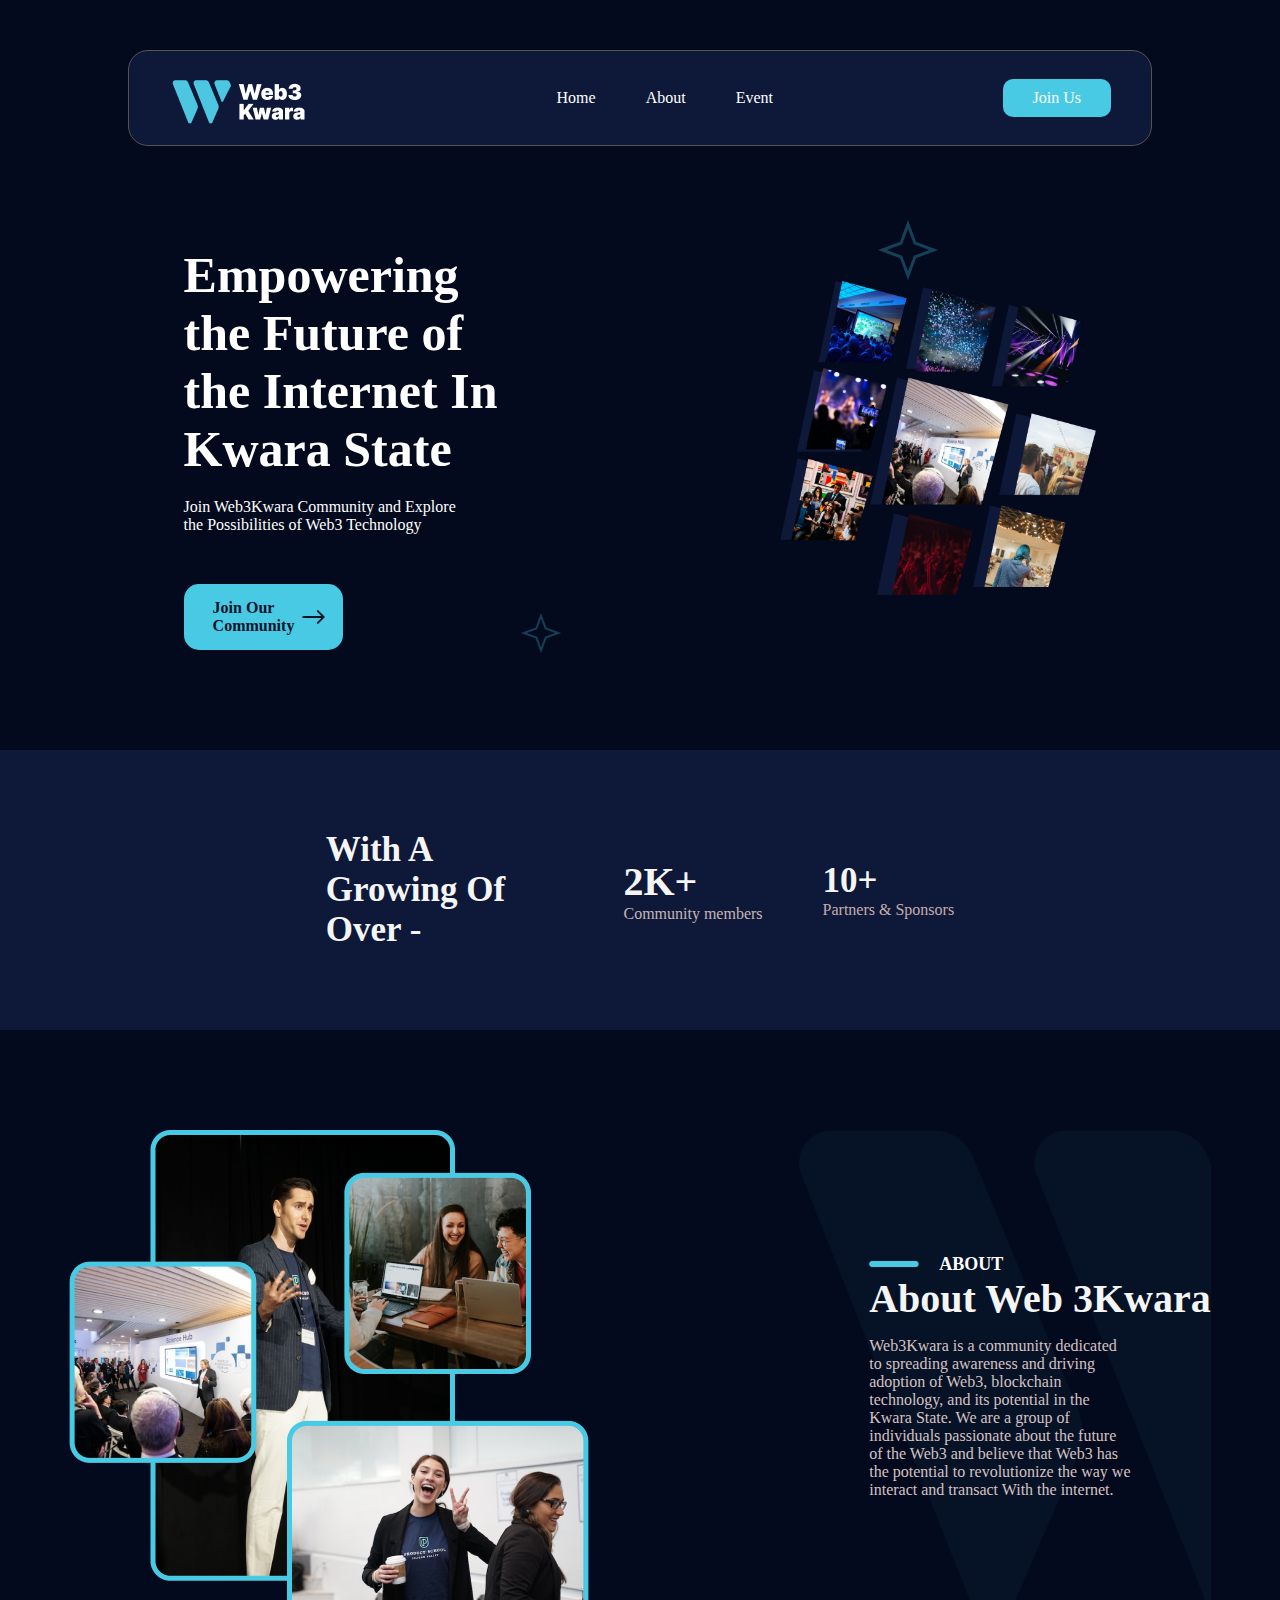
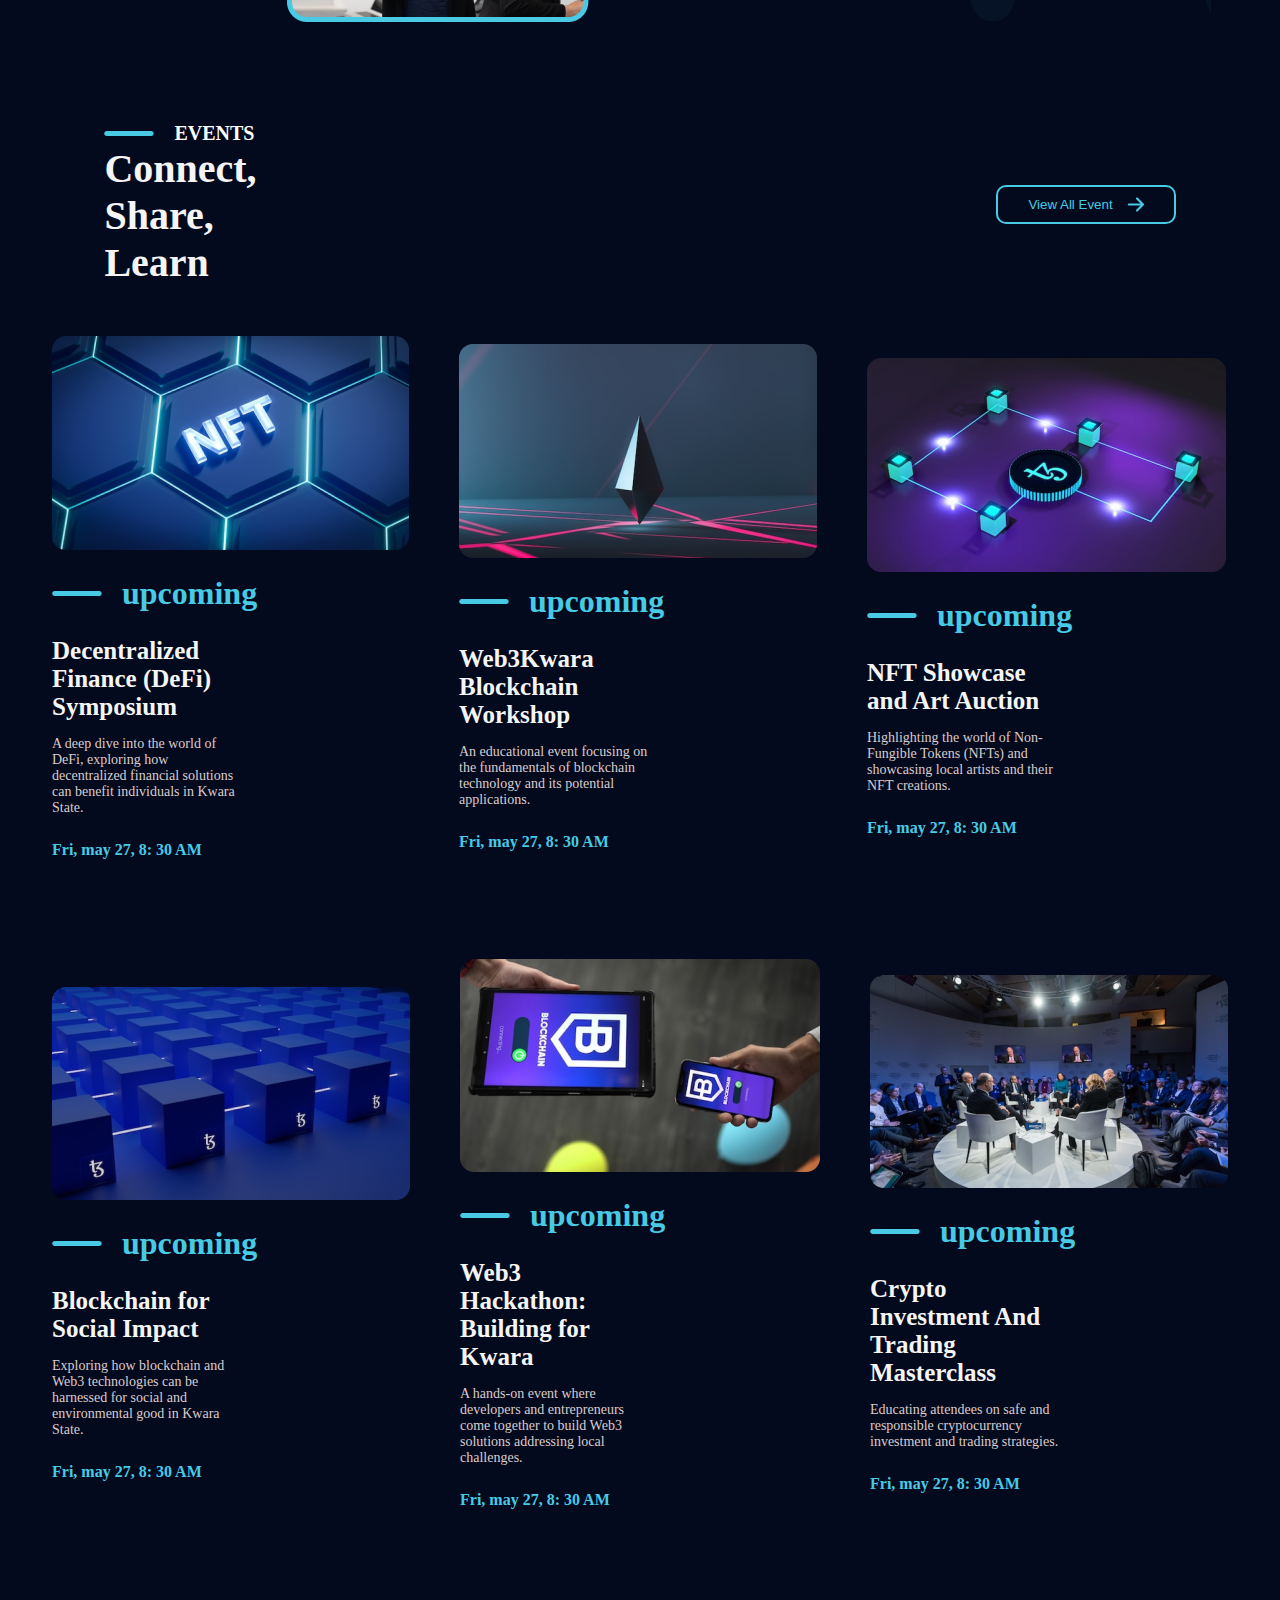
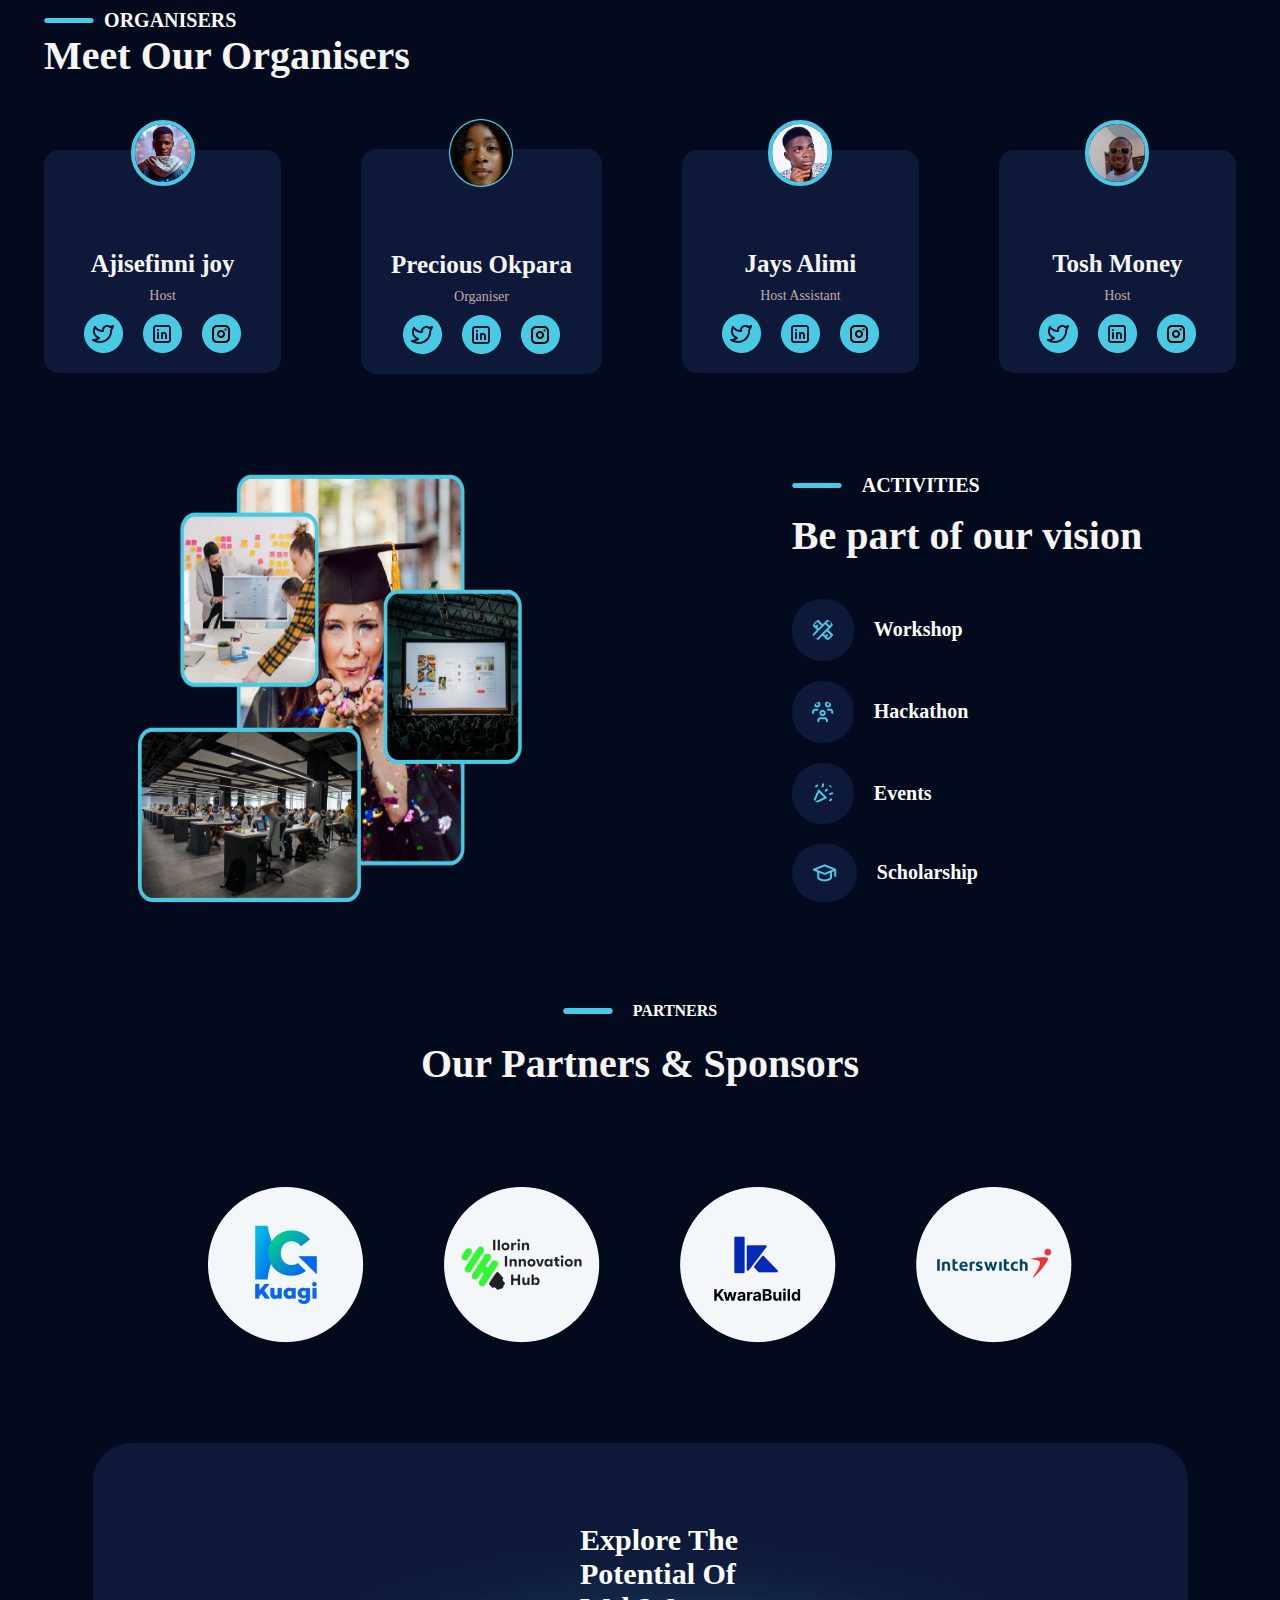
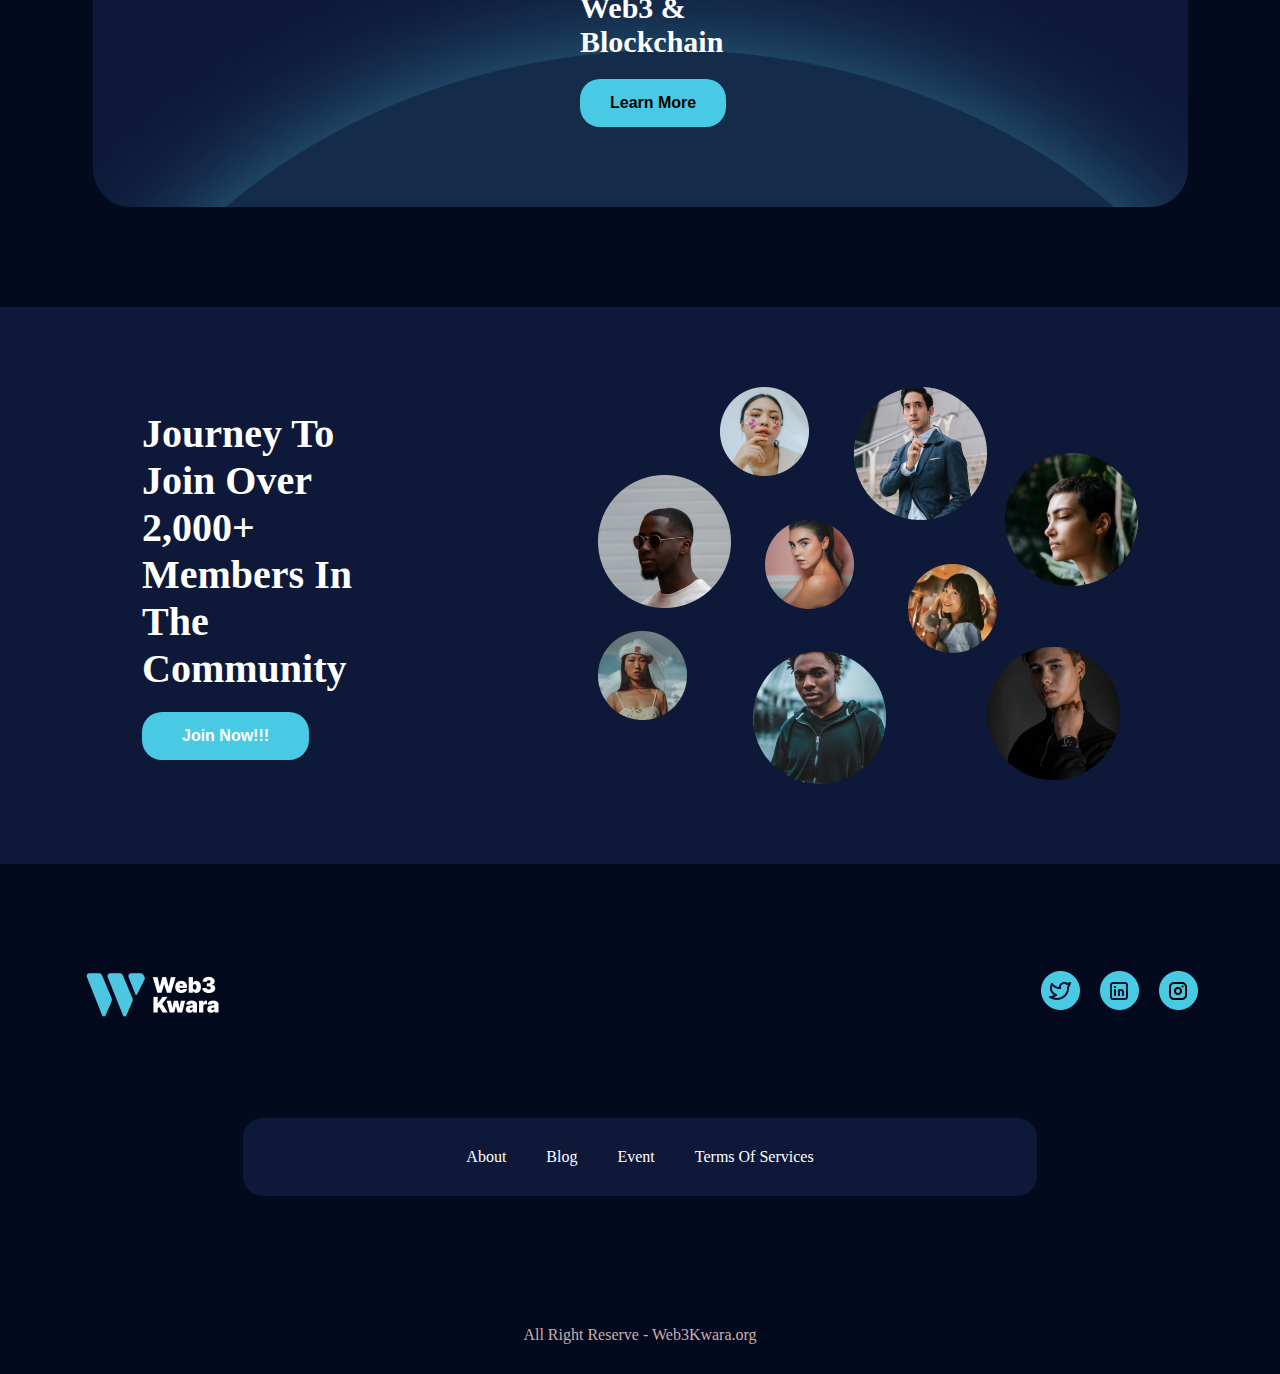
<file: index.html>
<!DOCTYPE html>
<html lang="en">
<head>
    <meta charset="UTF-8">
    <meta name="viewport" content="width=device-width, initial-scale=1.0">
    <title>Document</title>
    <link rel="stylesheet" href="/style.css">
</head>
<body>
    <section>
        <nav>
            <img src="/images/Web 3 Kwara web logo-25 1.png" alt="">
            <ul>
                <a href="/index.html"><li>Home</li></a>
                <a href="/about.html"><li>About</li></a>
                <a href="/event.html"><li>Event</li></a>
            </ul>
           <a href="/join our community.html" type="button" class="butt">join us</a>
        </nav>
        <div class="sec1">
           <div class="left">
                <div class="emp">
                    <h1>Empowering the Future of the Internet In Kwara State</h1>
                    <p>Join Web3Kwara Community and Explore the Possibilities of Web3 Technology</p>
                </div>
                <div class="vector">
                    <a href="/join our community.html" type="button" class="butt2">join our community
                        <img src="/images/Vector.png" alt="">
                    </a>
                    
                </div>
           </div>
            <div class="gr">
                <img src="/images/Group 22.png" alt="">
            </div>
        </div>
        <div class="sec2">
            <div class="with">
                <h1>With A Growing Of Over -</h1>
            </div>
            <div class="kk">
                <div class="community">
                    <h1>2K+</h1>
                    <p>Community members</p>
                </div>
                <div class="partner">
                    <h1>10+</h1>
                    <p>Partners & Sponsors</p>
                </div>
            </div>
        </div>
        <div class="sec3">
                <img src="/images/AboutImg.png" alt="">
                <div class="right">
                    <div class="about">
                        <img src="/images/Rectangle 7.png" alt="">
                        <h1>ABOUT</h1>
                    </div>
                    <div class="web">
                        <h1>About Web 3Kwara</h1>
                        <p>Web3Kwara is a community dedicated to spreading awareness and driving adoption of Web3, blockchain technology, and its potential in the Kwara State. We are a group of individuals passionate about the future of the Web3 and believe that Web3 has the potential to revolutionize the way we interact and transact With the internet.</p>
                    </div>
                </div>
        </div>
        <div class="sec4">
                <div class="up">
                    <div class="connect">
                        <div class="event">
                            <img src="/images/Rectangle 7.png" alt="">
                             <h1>EVENTS</h1>
                        </div>
                        <div class="co">
                            <h1>Connect, Share, Learn</h1>
                        </div>
                    </div>
                    <div class="view">
                        <a href="/event.html"><button>View All Event
                            <img src="/images/Vector (1).png" alt="">
                        </button></a>
                    </div>
                </div>
               <div class="down">
                <div class="down1">
                    <div class="first">
                        <img src="/images/Event1.png" alt="">
                        <div class="upc1">
                            <img src="/images/Rectangle 7.png" alt="">
                            <h1>upcoming</h1>
                        </div>
                        <div class="decent">
                            <h1>Decentralized Finance (DeFi) Symposium</h1>
                            <p>A deep dive into the world of DeFi, exploring how decentralized financial solutions can benefit individuals in Kwara State.</p>
                        </div>
                        <div class="fri1">
                            <p>Fri, may 27, 8: 30 AM</p>
                        </div>
                    </div>
                    <div class="second">
                        <img src="/images/Event2.png" alt="">
                        <div class="upc2">
                            <img src="/images/Rectangle 7.png" alt="">
                            <h1>upcoming</h1>
                        </div>
                        <div class="web3k">
                            <h1>Web3Kwara Blockchain Workshop</h1>
                            <p>An educational event focusing on the fundamentals of blockchain technology and its potential applications.</p>
                        </div>
                        <div class="fri2">
                            <p>Fri, may 27, 8: 30 AM</p>
                        </div>
                    </div>
                    <div class="third">
                        <img src="/images/Event3.png" alt="">
                        <div class="upc3">
                            <img src="/images/Rectangle 7.png" alt="">
                            <h1>upcoming</h1>
                        </div>
                        <div class="nft">
                            <h1>NFT Showcase and Art Auction</h1>
                            <p>Highlighting the world of Non-Fungible Tokens (NFTs) and showcasing local artists and their NFT creations.</p>
                        </div>
                        <div class="fri3">
                            <p>Fri, may 27, 8: 30 AM</p>
                        </div>
                    </div>
                </div>
               <div class="down2">
                <div class="fourt">
                    <img src="/images/Event5.png" alt="">
                    <div class="upc4">
                        <img src="/images/Rectangle 7.png" alt="">
                        <h1>upcoming</h1>
                    </div>
                    <div class="block">
                        <h1>Blockchain for Social Impact</h1>
                        <p>Exploring how blockchain and Web3 technologies can be harnessed for social and environmental good in Kwara State.</p>
                    </div>
                    <div class="fri4">
                        <p>Fri, may 27, 8: 30 AM</p>
                    </div>
                </div>
                <div class="fifth">
                    <img src="/images/Event6.png" alt="">
                    <div class="upc5">
                        <img src="/images/Rectangle 7.png" alt="">
                        <h1>upcoming</h1>
                    </div>
                    <div class="hack">
                        <h1>Web3 Hackathon: Building for Kwara</h1>
                        <p>A hands-on event where developers and entrepreneurs come together to build Web3 solutions addressing local challenges.</p>
                    </div>
                    <div class="fri5">
                        <p>Fri, may 27, 8: 30 AM</p>
                    </div>
                </div>
                <div class="sixth">
                    <img src="/images/Event8.png" alt="">
                    <div class="upc6">
                        <img src="/images/Rectangle 7.png" alt="">
                        <h1>upcoming</h1>
                    </div>
                    <div class="crypto">
                        <h1>Crypto Investment and Trading Masterclass</h1>
                        <p>Educating attendees on safe and responsible cryptocurrency investment and trading strategies.</p>
                    </div>
                    <div class="fri6">
                        <p>Fri, may 27, 8: 30 AM</p>
                    </div>
                </div>
               </div>
               </div>
        </div>
        <div class="sec5">
                <div class="orgn">
                   <div class="reco">
                        <img src="/images/Rectangle 7.png" alt="">
                        <h1>ORGANISERS</h1>
                   </div>
                    <div class="meet">
                        <h1>Meet Our Organisers</h1>
                    </div>
                </div>
            <div class="profiles">
                <div class="profile1">
                    <div class="mask">
                        <img src="/images/joys tw pfp 1.png" alt="">
                    </div>
                   <div class="aji">
                        <h1>Ajisefinni joy</h1>
                        <p>Host</p>
                   </div>
                    <div class="group1">
                        <img src="/images/Group 2.png" alt="">
                        <img src="/images/Group 3.png" alt="">
                        <img src="/images/Group 4.png" alt="">
                    </div>
                </div>
                <div class="profile2">
                    <div class="precious">
                        <img src="/images/PreciousImg (1).png" alt="">
                    </div>
                   <div class="pre">
                        <h1>Precious Okpara</h1>
                        <p>Organiser</p>
                   </div>
                    <div class="group2">
                        <img src="/images/Group 2.png" alt="">
                        <img src="/images/Group 3.png" alt="">
                        <img src="/images/Group 4.png" alt="">
                    </div>
                </div>
                <div class="profile3">
                    <div class="maskg">
                        <img src="/images/FB_IMG_1663927451969 1.png" alt="">
                    </div>
                   <div class="jay">
                        <h1>Jays Alimi</h1>
                        <p>Host Assistant</p>
                   </div>
                    <div class="group3">
                        <img src="/images/Group 2.png" alt="">
                        <img src="/images/Group 3.png" alt="">
                        <img src="/images/Group 4.png" alt="">
                    </div>
                </div>
                <div class="profile4">
                    <div class="tosh">
                        <img src="/images/IMG-20230105-WA0010 1.png" alt="">
                    </div>
                   <div class="toshm">
                        <h1>Tosh Money</h1>
                        <p>Host</p>
                   </div>
                    <div class="group4">
                        <img src="/images/Group 2.png" alt="">
                        <img src="/images/Group 3.png" alt="">
                        <img src="/images/Group 4.png" alt="">
                    </div>
                </div>
            </div> 
        </div>
        <div class="sec6">
            <img src="/images/ActivitiesImg.png" alt="" class="sec6im">
            <div class="join">
                <div class="bepart">
                    <div class="act">
                        <img src="/images/Rectangle 7.png" alt="">
                        <h1>ACTIVITIES</h1>
                    </div>
                    <div class="be">
                        <h1>Be part of our vision </h1>
                    </div>
                </div>
               <div class="vision">
                    <div class="work">
                        <img src="/images/Vector (6).png" alt="">
                        <h1>workshop</h1>
                    </div>
                    <div class="ha">
                        <img src="/images/Vector (3).png" alt="">
                        <h1>hackathon</h1>
                    </div>
                   <div class="ev">
                        <img src="/images/Vector (4).png" alt="">
                        <h1>events</h1>
                   </div>
                    <div class="sch">
                        <img src="/images/Vector (5).png" alt="">
                        <h1>scholarship</h1>
                    </div>
               </div>
            </div>
        </div>
        <div class="sec7">
            <div class="join2">
                <div class="par">
                    <img src="/images/Rectangle 7.png" alt="">
                    <h1>PARTNERS</h1>
                </div>
                <div class="our">
                    <h1>our partners & sponsors</h1>
                </div>
            </div>
            <div class="gimg">
                <img src="/images/KuagiLogo.png" alt="">
                <img src="/images/INHLogo.png" alt="">
                <img src="/images/KwaraguildLogo.png" alt="">
                <img src="/images/InterswithLogo.png" alt="">
            </div>
        </div>
        <div class="sec8">
                    <div class="explore">
                        <h1>Explore The Potential Of Web3 & Blockchain</h1>
                        <button>Learn More</button>
                    </div>
        </div>
        <div class="sec9">
                <div class="jor">
                    <div>
                        <h1>journey to join over 2,000+ members in the community</h1>
                    </div>
                    <div>
                        <a href="/join our community.html"><button>Join Now!!!</button></a>
                    </div>
                </div>
                <img src="/images/CommunityMem Img.png" alt="">
        </div>
            <div class="sec10">
                <img src="/images/Web 3 Kwara web logo-25 1.png" alt="">
                <div class="social">
                    <img src="/images/Group 2.png" alt="">
                    <img src="/images/Group 3.png" alt="">
                    <img src="/images/Group 4.png" alt="">
                </div>
            </div>
            <div class="sec11">
                <a href="/about.html">about</a>
                <a href="/blog.html">blog</a>
                <a href="/event.html">event</a>
                <a href="/terms.html">terms of services</a>
            </div>
            <div class="sec12">
                    <p>All Right Reserve - Web3Kwara.org</p>
            </div>
    </section>
</body>
</html>
</file>
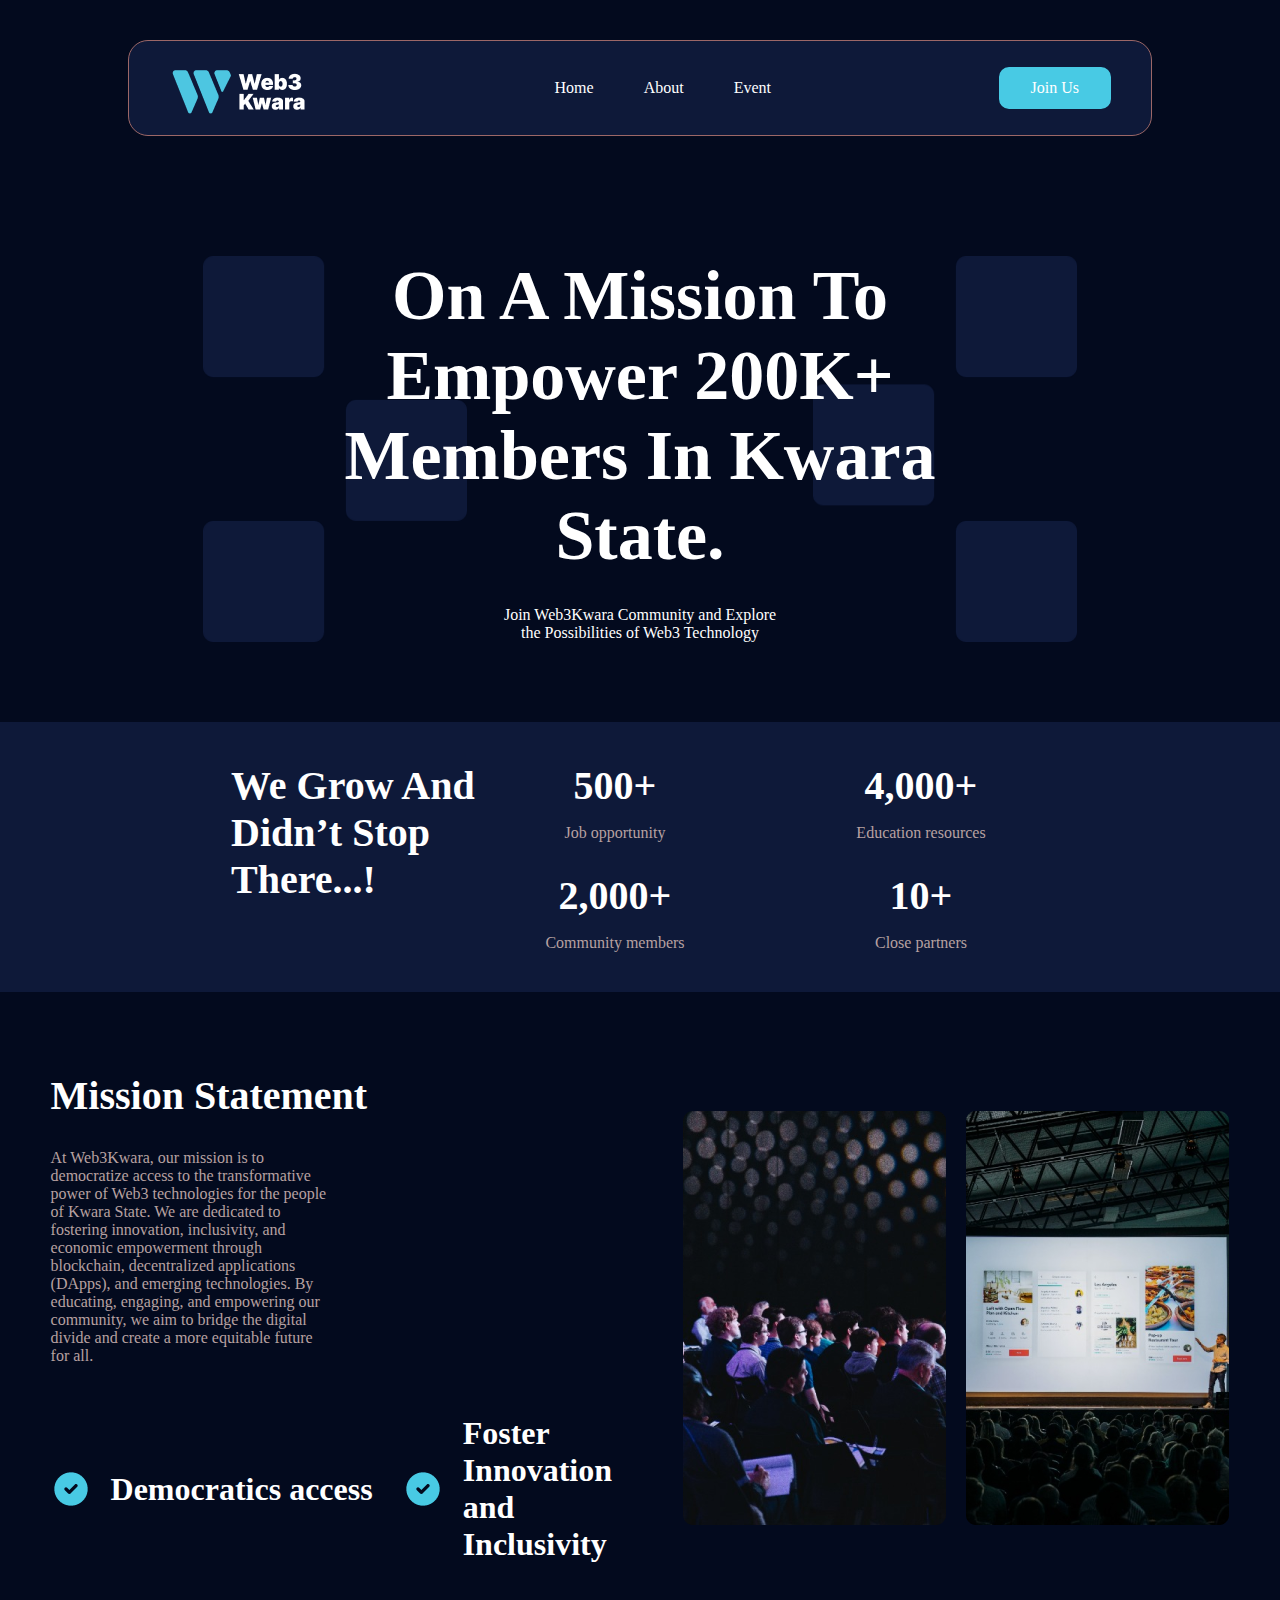
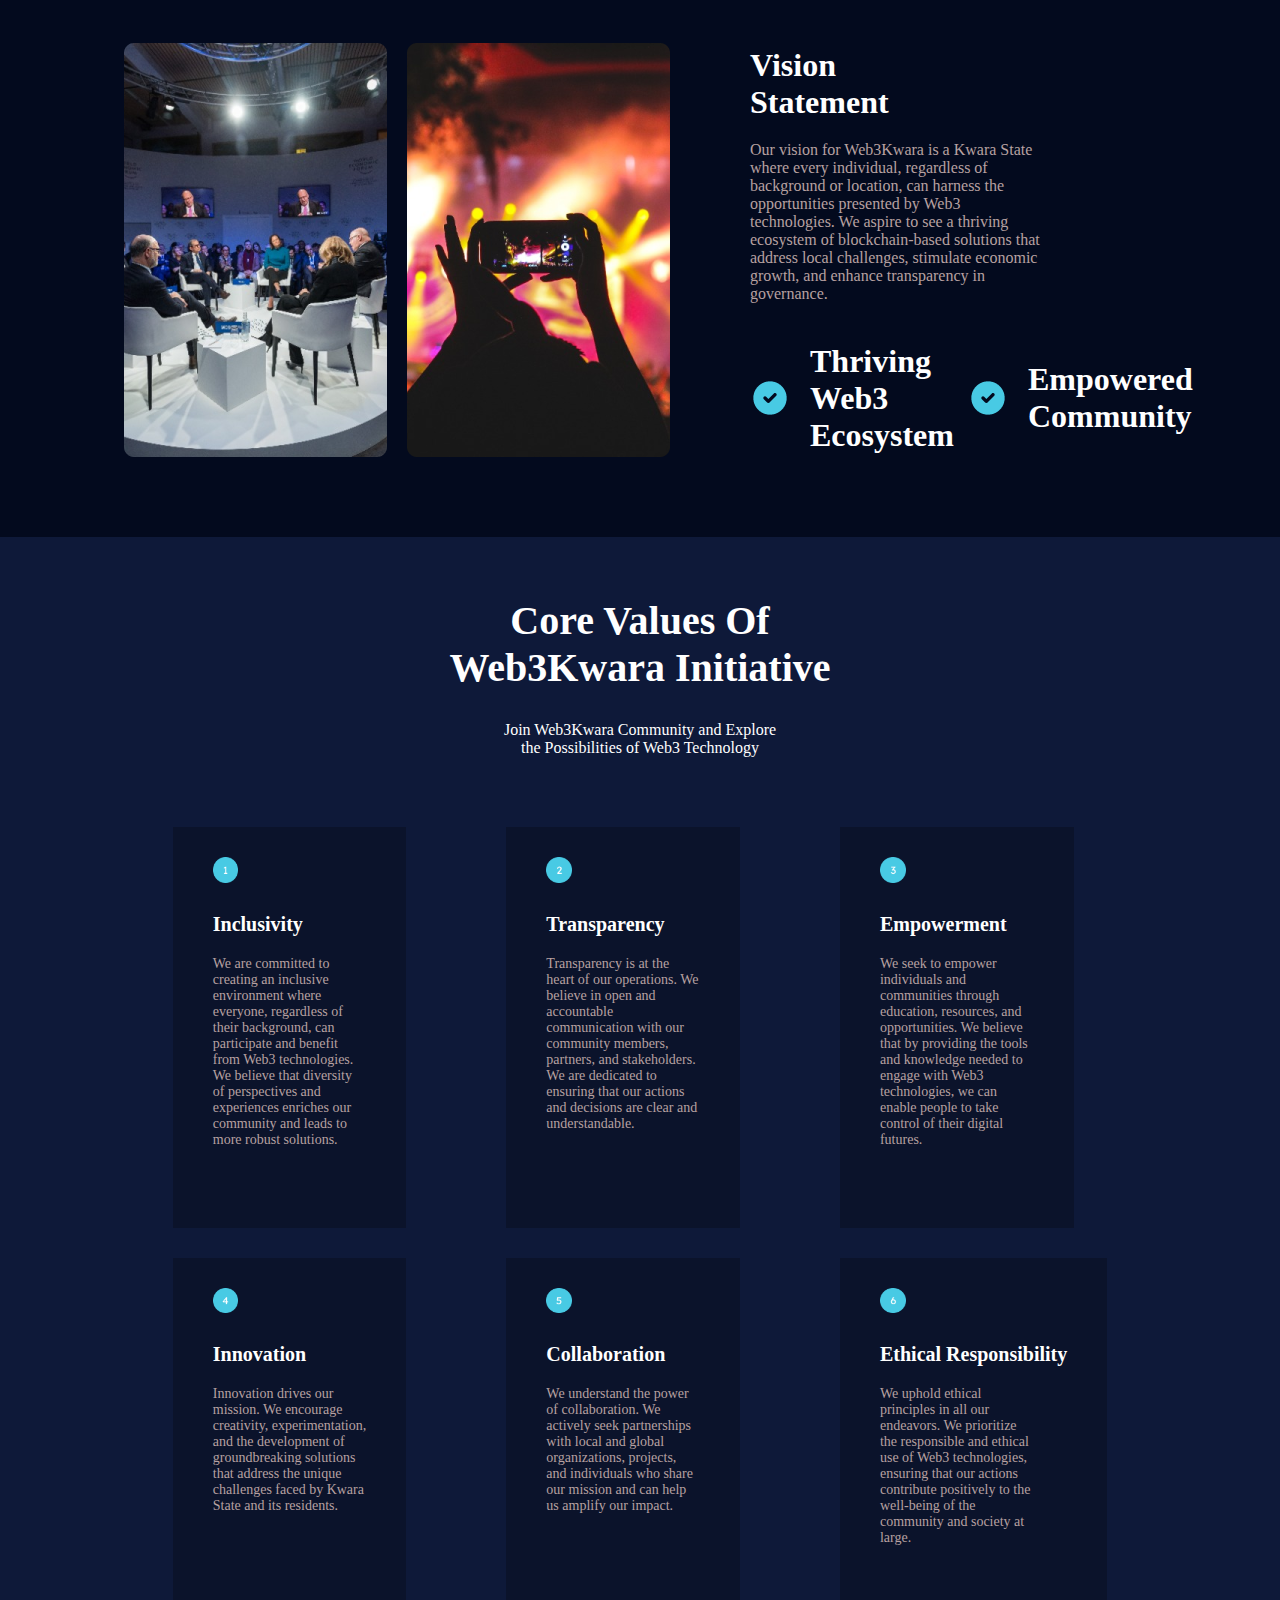
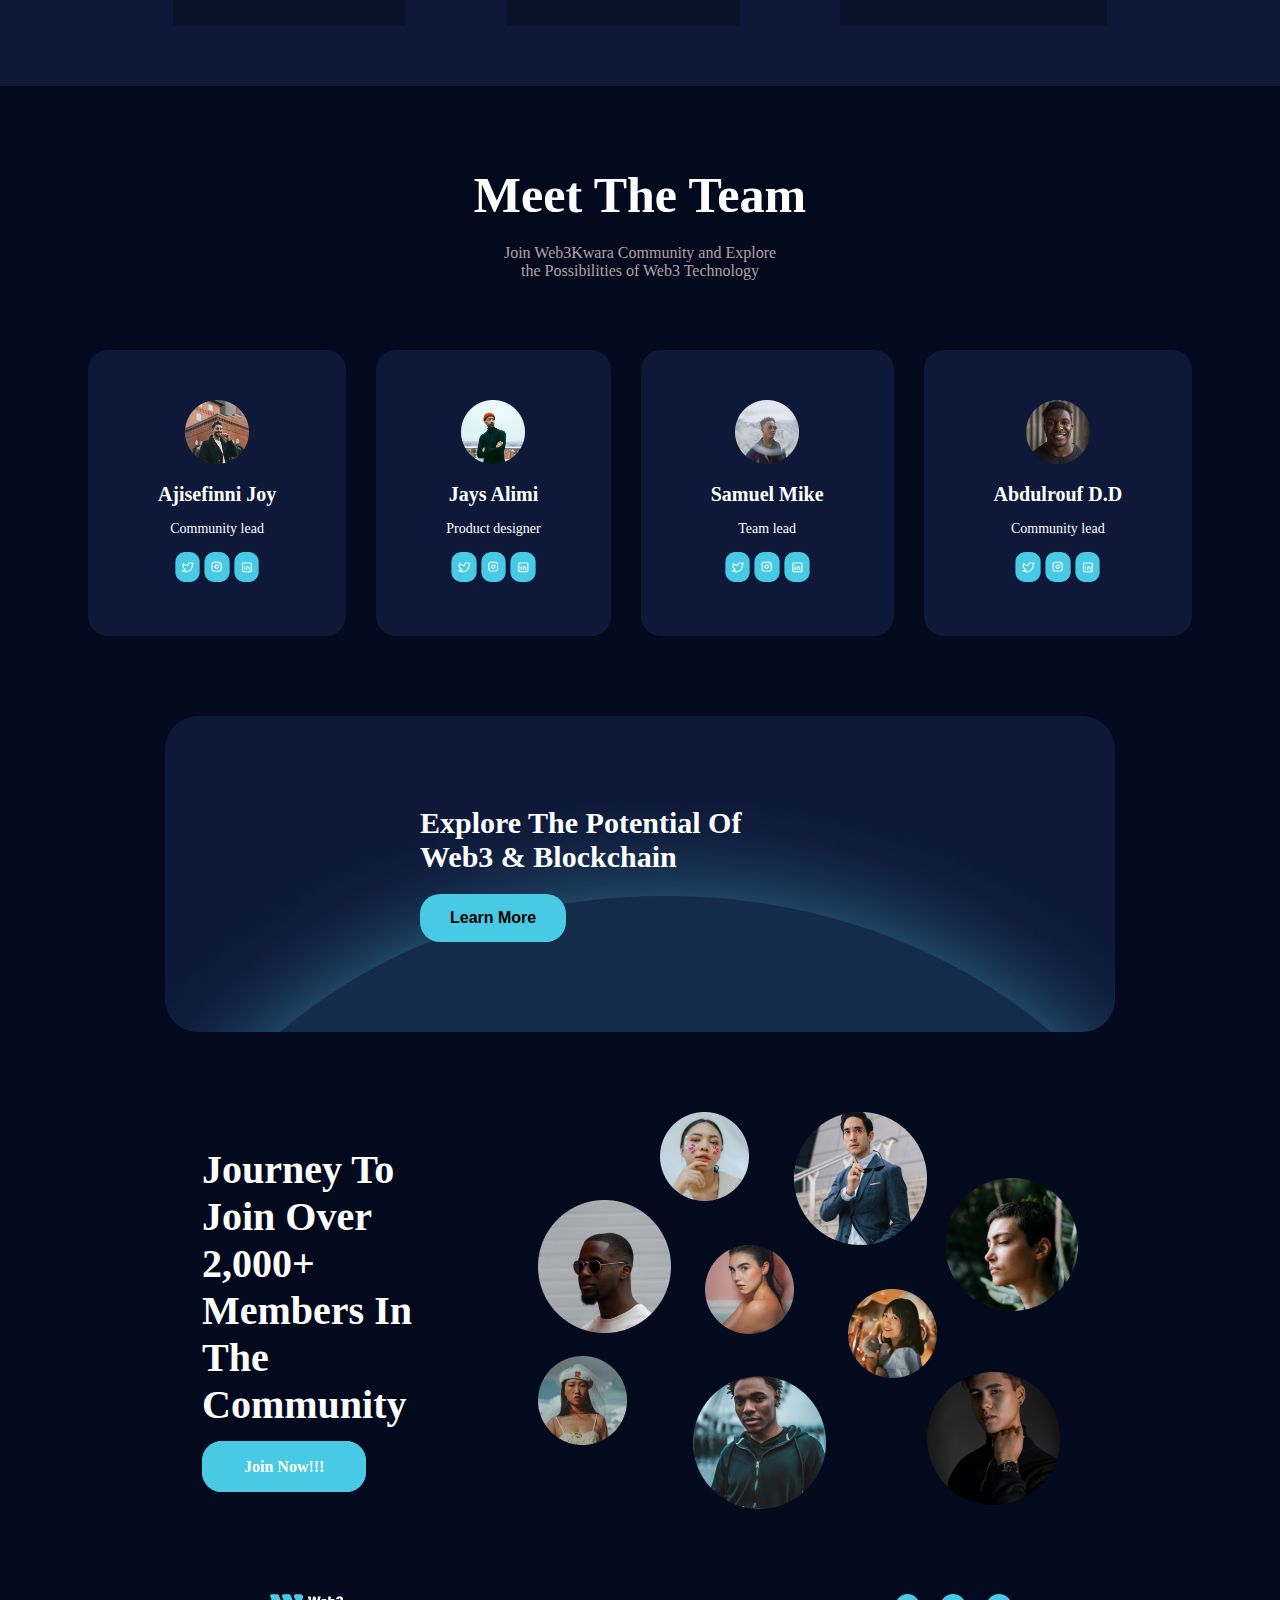
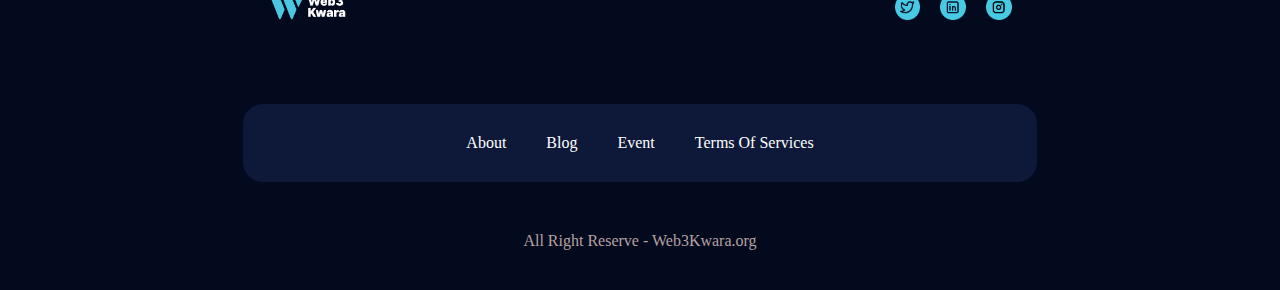
<file: about.html>
<!DOCTYPE html>
<html lang="en">
<head>
    <meta charset="UTF-8">
    <meta name="viewport" content="width=device-width, initial-scale=1.0">
    <title>Document</title>
    <link rel="stylesheet" href="">
    <link rel="stylesheet" href="/about.css">
</head>
<body>
    <section class="sec1">
        <nav>
                <img src="/images/Web 3 Kwara web logo-25 1.png" alt="">
            <ul>
                <a href="/index.html"><li>Home</li></a>
                <a href="/about.html"><li>About</li></a>
                <a href="/event.html"><li>Event</li></a>
            </ul>
                <a href="/join our community.html" type="button" class="butt">Join Us</a>
        </nav>
    </section>
    <section class="sec2">
            <div class="mission">
                <h1>On A Mission To Empower 200K+ Members In Kwara State.</h1>
                <p>Join Web3Kwara Community and Explore the Possibilities of Web3 Technology</p>
            </div>
    </section>
    <section class="sec3">
                <h1>We Grow And Didn’t Stop There...!</h1>
        <div class="join">
            <div class="jobcom">
                <div class="job">
                    <h1>500+</h1>
                    <p>Job opportunity</p>
                </div>
                <div class="comm">
                    <h1>2,000+</h1>
                    <p>Community members</p>
                </div>
            </div>
            <div class="educlose">
                <div class="edu">
                    <h1>4,000+</h1>
                    <p>Education resources</p>
                </div>
                <div class="close">
                    <h1>10+</h1>
                    <p>Close partners</p>
                </div>
            </div>
      </div>
    </section>
    <section class="sec4">
            <div class="s4">
                <div class="web">
                    <h1>Mission Statement</h1>
                    <p>At Web3Kwara, our mission is to democratize access to the transformative power of Web3 technologies for the people of Kwara State. We are dedicated to fostering innovation, inclusivity, and economic empowerment through blockchain, decentralized applications (DApps), and emerging technologies. By educating, engaging, and empowering our community, we aim to bridge the digital divide and create a more equitable future for all.</p>
                </div>
                <div class="demofo">
                    <div class="demo">
                        <img src="/images/tabler-icon-circle-check-filled.png" alt="">
                        <h1>Democratics access</h1>
                    </div>
                    <div class="fost">
                        <img src="/images/tabler-icon-circle-check-filled.png" alt="">
                        <h1>Foster Innovation and Inclusivity</h1>
                    </div>
                </div>
            </div>
                <div class="img">
                    <img src="/images/Rectangle 79.png" alt="">
                    <img src="/images/Rectangle 80.png" alt="">
                </div>
    </section>
    <section class="sec5">
        <div class="img2">
            <img src="/images/Rectangle 79 (1).png" alt="">
            <img src="/images/Rectangle 80 (1).png" alt="">
        </div>
            <div class="join2">
                <div class="vision">
                    <h1>Vision Statement</h1>
                    <p>Our vision for Web3Kwara is a Kwara State where every individual, regardless of background or location, can harness the opportunities presented by Web3 technologies. We aspire to see a thriving ecosystem of blockchain-based solutions that address local challenges, stimulate economic growth, and enhance transparency in governance.</p>
                </div>
                <div class="thremp">
                    <div class="thr">
                        <img src="/images/tabler-icon-circle-check-filled.png" alt="">
                        <h1>Thriving Web3 Ecosystem</h1>
                    </div>
                    <div class="emp">
                        <img src="/images/tabler-icon-circle-check-filled.png" alt="">
                        <h1>Empowered Community</h1>
                    </div>
                </div>
            </div>
    </section>
    <section class="sec7">
            <div class="sec">
                <h1>Core Values Of Web3Kwara Initiative</h1>
                <p>Join Web3Kwara Community and Explore the Possibilities of Web3 Technology</p>
            </div>
         <div class="updown">
            <div class="up">
                <div class="inclu">
                    <img src="/images/Group 42.png" alt="">
                    <div class="inc">
                        <h1>Inclusivity</h1>
                        <p>We are committed to creating an inclusive environment where everyone, regardless of their background, can participate and benefit from Web3 technologies. We believe that diversity of perspectives and experiences enriches our community and leads to more robust solutions.</p>
                    </div>
                </div>
                <div class="trans">
                    <img src="/images/Group 42 (1).png" alt="">
                    <div class="tra">
                        <h1>Transparency</h1>
                        <p>Transparency is at the heart of our operations. We believe in open and accountable communication with our community members, partners, and stakeholders. We are dedicated to ensuring that our actions and decisions are clear and understandable.</p>
                    </div>
                </div>
                <div class="empower">
                    <img src="/images/Group 42 (2).png" alt="">
                    <div class="em">
                        <h1>Empowerment</h1>
                        <p>We seek to empower individuals and communities through education, resources, and opportunities. We believe that by providing the tools and knowledge needed to engage with Web3 technologies, we can enable people to take control of their digital futures.</p>
                    </div>
                </div>
            </div>
            <div class="down">
                <div class="inno">
                    <img src="/images/Group 42 (3).png" alt="">
                    <div class="in">
                        <h1>Innovation</h1>
                        <p>Innovation drives our mission. We encourage creativity, experimentation, and the development of groundbreaking solutions that address the unique challenges faced by Kwara State and its residents.</p>
                    </div>
                </div>
                <div class="coll">
                    <img src="/images/Group 42 (4).png" alt="">
                    <div class="col">
                        <h1>Collaboration</h1>
                        <p>We understand the power of collaboration. We actively seek partnerships with local and global organizations, projects, and individuals who share our mission and can help us amplify our impact.</p>
                    </div>
                </div>
                <div class="eth">
                    <img src="/images/Group 42 (5).png" alt="">
                   <div class="et">
                        <h1>Ethical Responsibility</h1>
                        <p>We uphold ethical principles in all our endeavors. We prioritize the responsible and ethical use of Web3 technologies, ensuring that our actions contribute positively to the well-being of the community and society at large.</p>
                   </div>
                </div>
            </div>
         </div>
    </section>
    <section class="sec8">
            <div class="meet">
                <h1>Meet The Team</h1>
                <p>Join Web3Kwara Community and Explore the Possibilities of Web3 Technology</p>
            </div>
           <div class="profile">
                <div class="aji">
                        <div class="ajimg">
                            <img src="/images/Ellipse 44 (1).png" alt="">
                        </div>
                        <h1>Ajisefinni Joy</h1>
                        <p>Community lead</p>
                    <div class="social">
                        <img src="/images/Group 12.png" alt="">
                        <img src="/images/Group 13.png" alt="">
                        <img src="/images/Group 14.png" alt="">
                    </div>
                </div>
                <div class="jay">
                        <div class="jayimg">
                            <img src="/images/Ellipse 45.png" alt="">
                        </div>
                        <h1>Jays Alimi</h1>
                        <p>Product designer</p>
                    <div class="social">
                        <img src="/images/Group 12.png" alt="">
                        <img src="/images/Group 13.png" alt="">
                        <img src="/images/Group 14.png" alt="">
                    </div>
                </div>
                <div class="sam">
                        <div class="samimg">
                            <img src="/images/Ellipse 46.png" alt="">
                        </div>
                        <h1>Samuel Mike</h1>
                        <p>Team lead</p>
                    <div class="social">
                        <img src="/images/Group 12.png" alt="">
                        <img src="/images/Group 13.png" alt="">
                        <img src="/images/Group 14.png" alt="">
                    </div>
                </div>
                <div class="abdu">
                    <div class="abduimg">
                        <img src="/images/Ellipse 47.png" alt="">
                    </div>
                        <h1>Abdulrouf D.D</h1>
                        <p>Community lead</p>
                    <div class="social">
                        <img src="/images/Group 12.png" alt="">
                        <img src="/images/Group 13.png" alt="">
                        <img src="/images/Group 14.png" alt="">
                    </div>
                </div>
           </div>
    </section>
    <section class="sec9">
        <div class="explore">
                <h1>Explore The Potential Of Web3 & Blockchain</h1>
                <button>Learn More</button>
        </div>
    </section>
    <section class="sec10">
        <div class="jjoin">
            <div>
                <h1>journey to join over 2,000+ members in the community</h1>
            </div>
            <div>
                <a href="/join our community.html" type="button" class="but">Join Now!!!</a>
            </div>
        </div>
        <img src="/images/CommunityMem Img.png" alt="">
    </section>
    <section class="sec11">
            <div class="kimg">
                <img src="/images/Web 3 Kwara web logo-25 1.png" alt="">
            </div>
            <div class="socia">
                <img src="/images/Group 2.png" alt="">
                <img src="/images/Group 3.png" alt="">
                <img src="/images/Group 4.png" alt="">
            </div>
    </section>
    <section class="sec12">
        <div class="aa">
            <a href="/about.html">About</a>
            <a href="/blog.html">Blog</a>
            <a href="/event.html">Event</a>
            <a href="/terms.html">Terms of services</a>
        </div>
            <div class="all">
                <p>All Right Reserve - Web3Kwara.org</p>
        </div>
    </section>
</body>
</html>
</file>
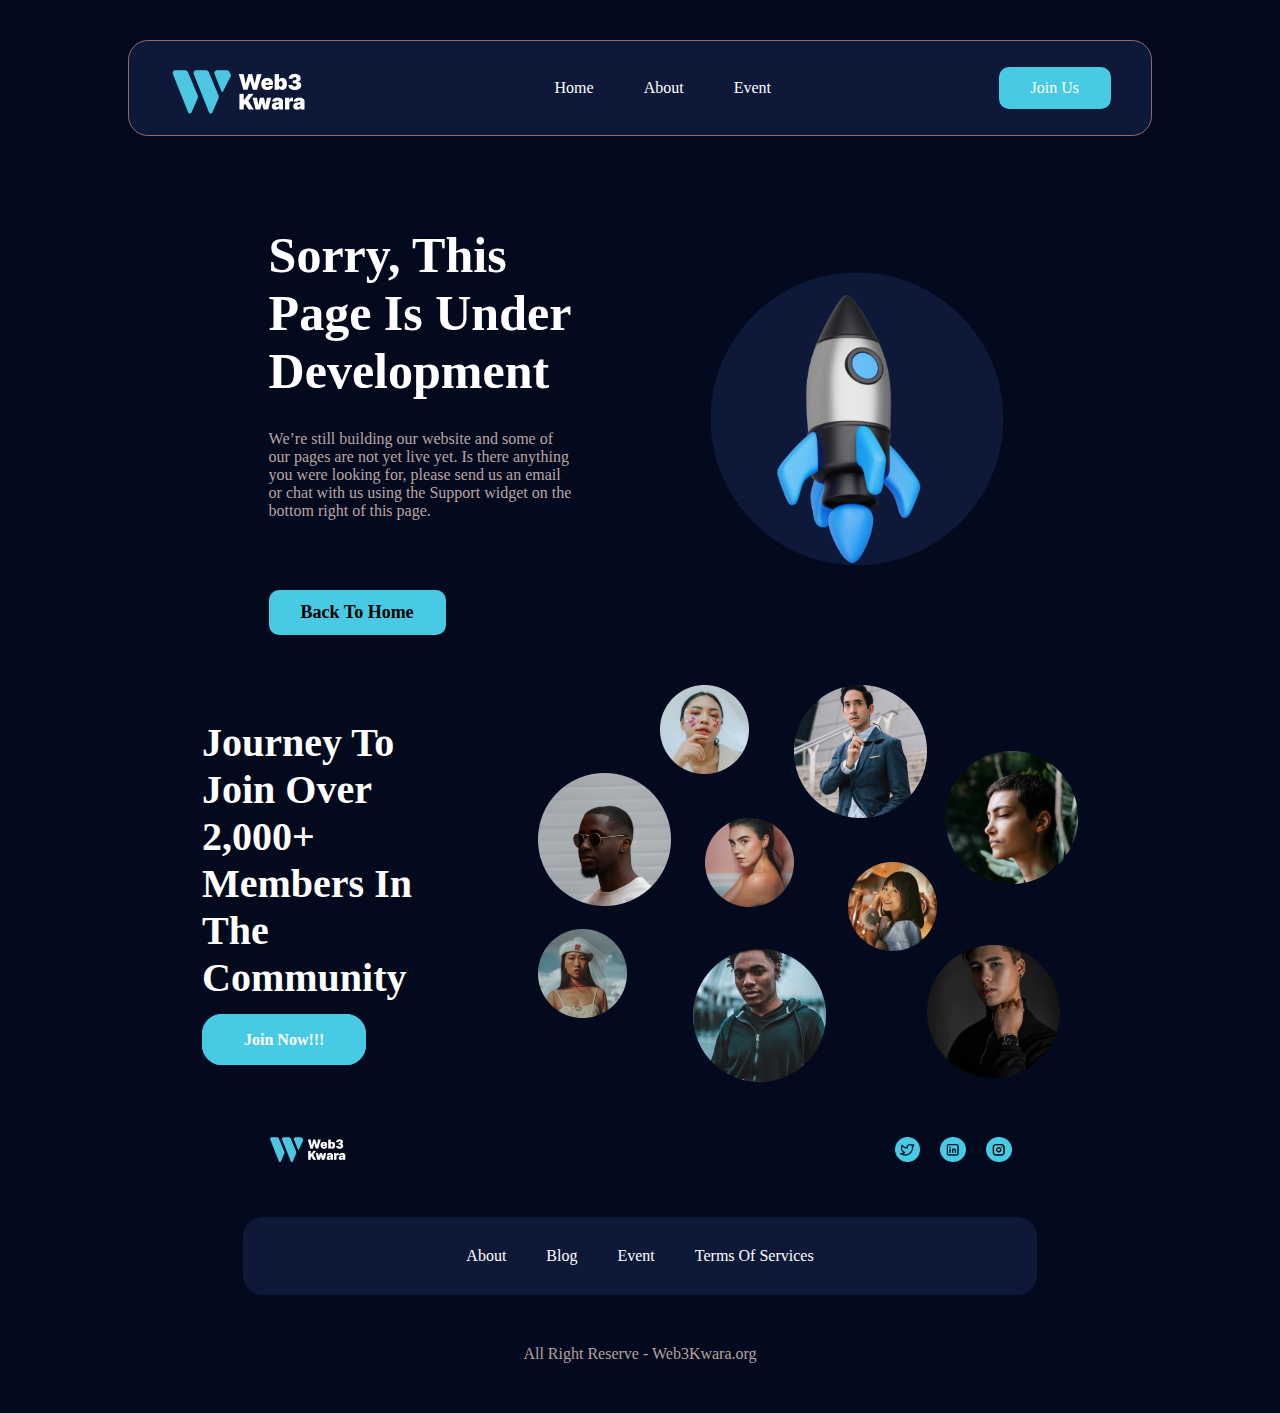
<file: blog.html>
<!DOCTYPE html>
<html lang="en">
<head>
    <meta charset="UTF-8">
    <meta name="viewport" content="width=device-width, initial-scale=1.0">
    <title>Document</title>
    <link rel="stylesheet" href="/blog.css">
</head>
<body>
    <section class="sec1">
        <nav>
                <img src="/images/Web 3 Kwara web logo-25 1.png" alt="">
            <ul>
                <a href="/index.html"><li>Home</li></a>
                <a href="/about.html"><li>About</li></a>
                <a href="/event.html"><li>Event</li></a>
            </ul>
                <a href="/join our community.html" type="button" class="butt">Join Us</a>
        </nav>
    </section>
    <section class="sec2">
       <div class="sorry">
        <div class="page">
            <h1>Sorry, This Page Is Under Development</h1>
            <p>We’re still building our website and some of our pages are not yet live yet. Is there anything you were looking for, please send us an email or chat with us using the Support widget on the bottom right of this page.</p>
        </div>
            <a href="/index.html" type="button" class="blogbut">Back To Home</a>
       </div>
       <img src="/images/Group 6.png" alt="">
    </section>
    <section class="sec3">
        <div class="jjoin">
            <div>
                <h1>Journey To Join Over 2,000+ Members In The Community</h1>
            </div>
            <div>
                <a href="/join our community.html" type="button" class="but">Join Now!!!</a>
            </div>
        </div>
        <img src="/images/CommunityMem Img.png" alt="">
    </section>
    <section class="sec4">
            <div class="kimg">
                <img src="/images/Web 3 Kwara web logo-25 1.png" alt="">
            </div>
            <div class="socia">
                <img src="/images/Group 2.png" alt="">
                <img src="/images/Group 3.png" alt="">
                <img src="/images/Group 4.png" alt="">
            </div>
    </section>
    <section class="sec5">
        <div class="aa">
            <a href="/about.html">About</a>
            <a href="/blog.html">Blog</a>
            <a href="/event.html">Event</a>
            <a href="/terms.html">Terms of services</a>
        </div>
            <div class="all">
                <p>All Right Reserve - Web3Kwara.org</p>
        </div>
    </section>
</body>
</html>
</file>
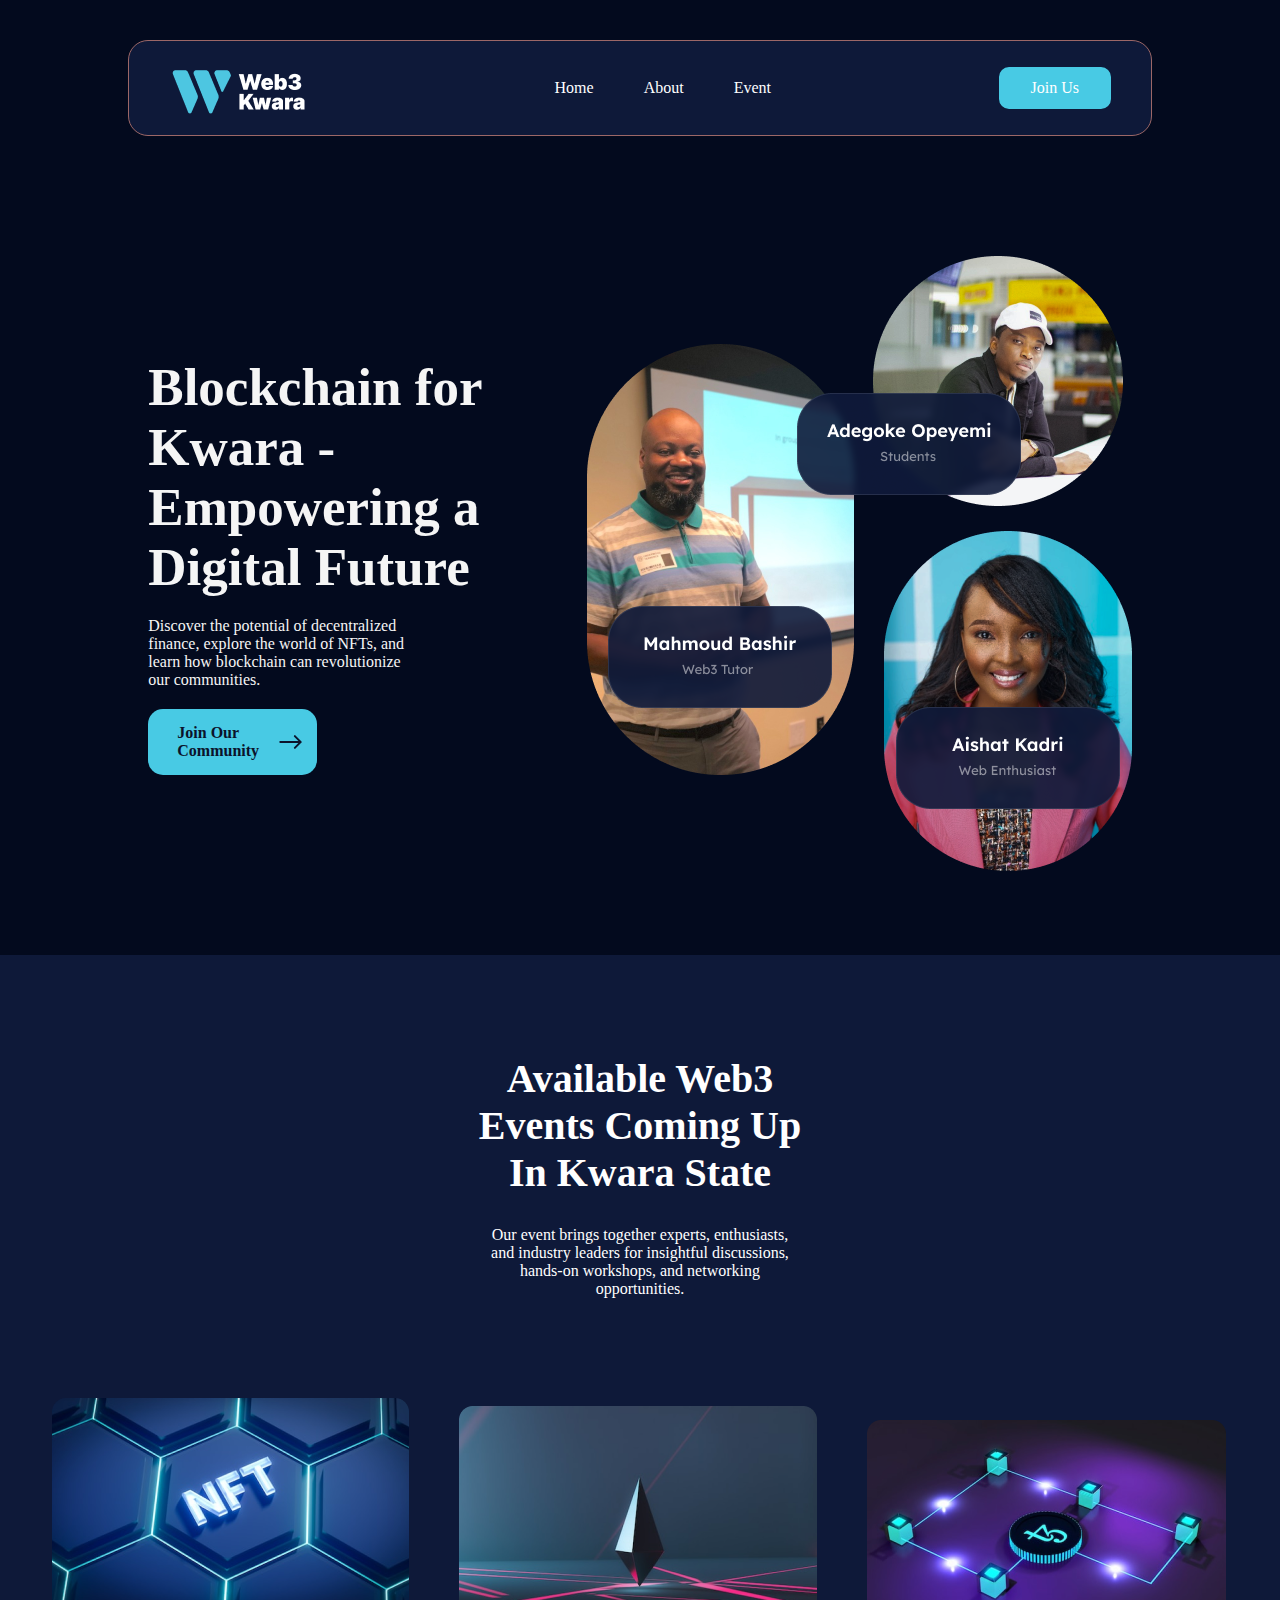
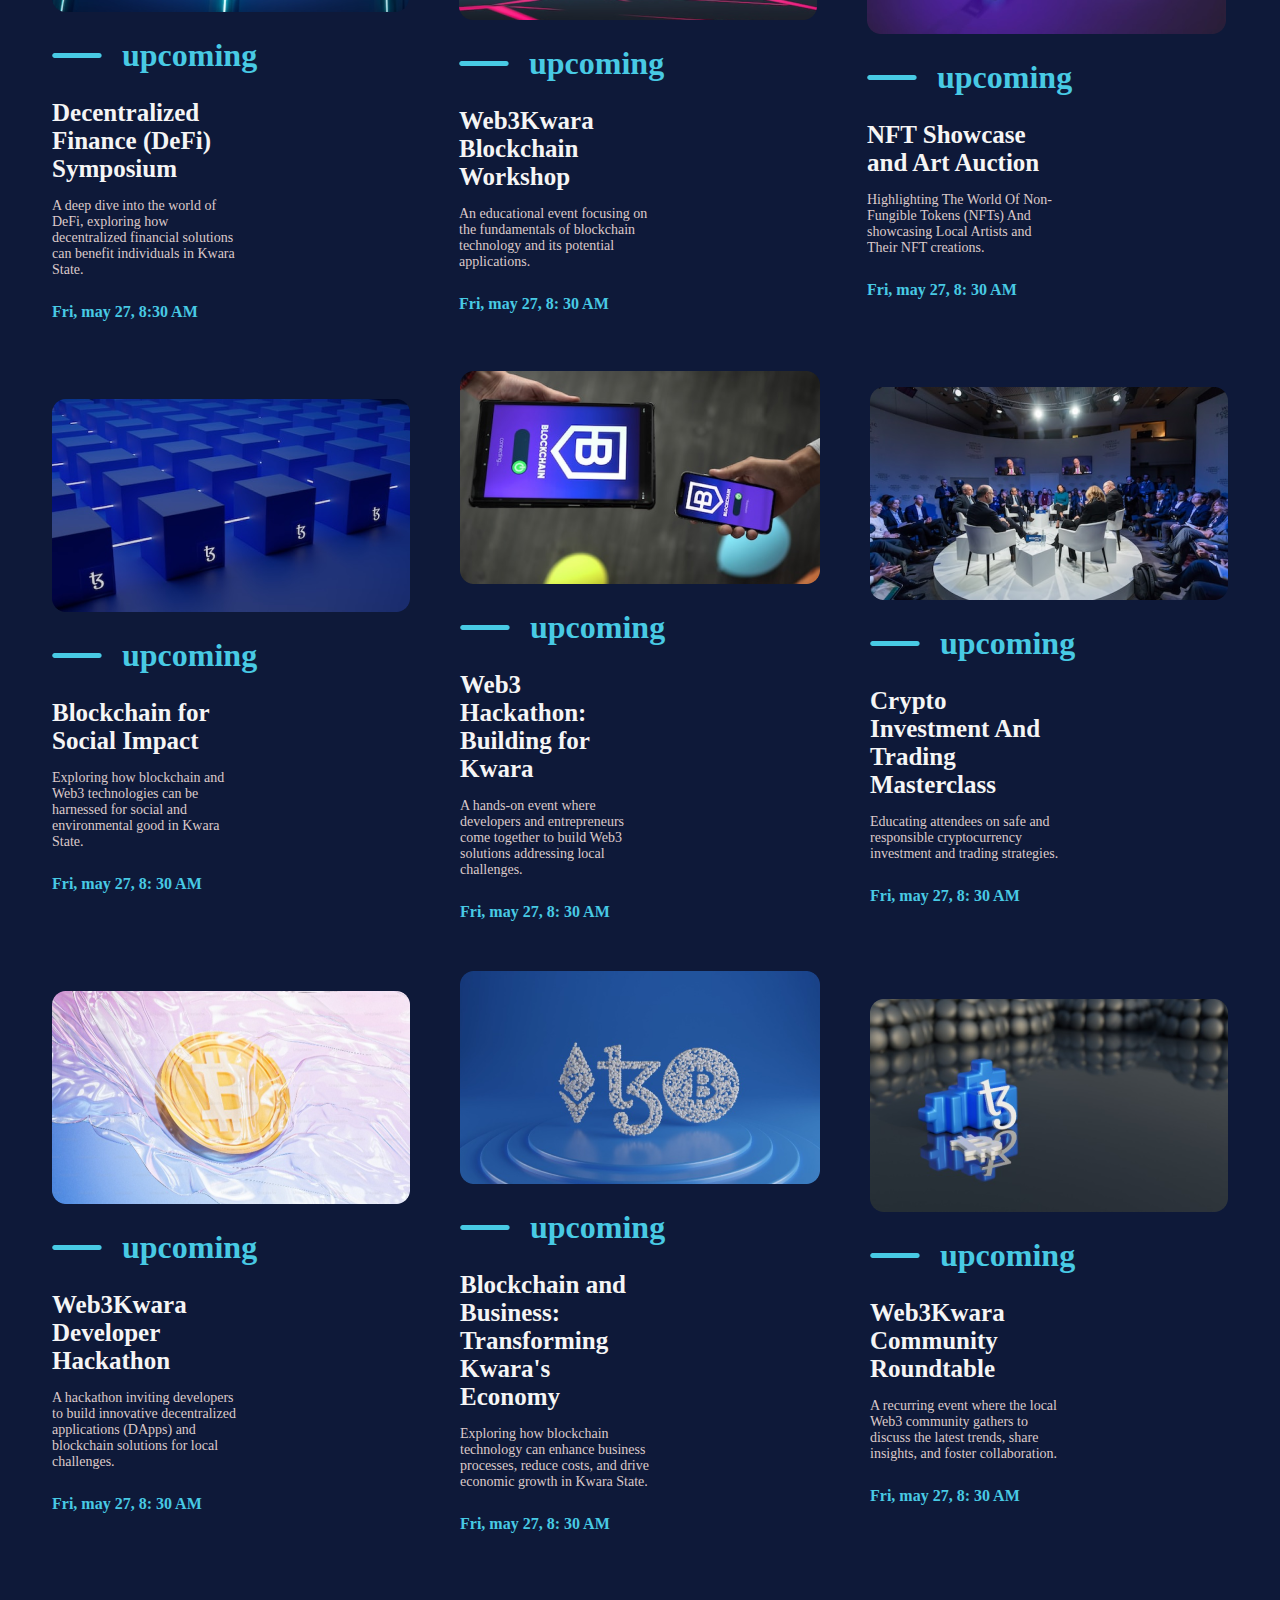
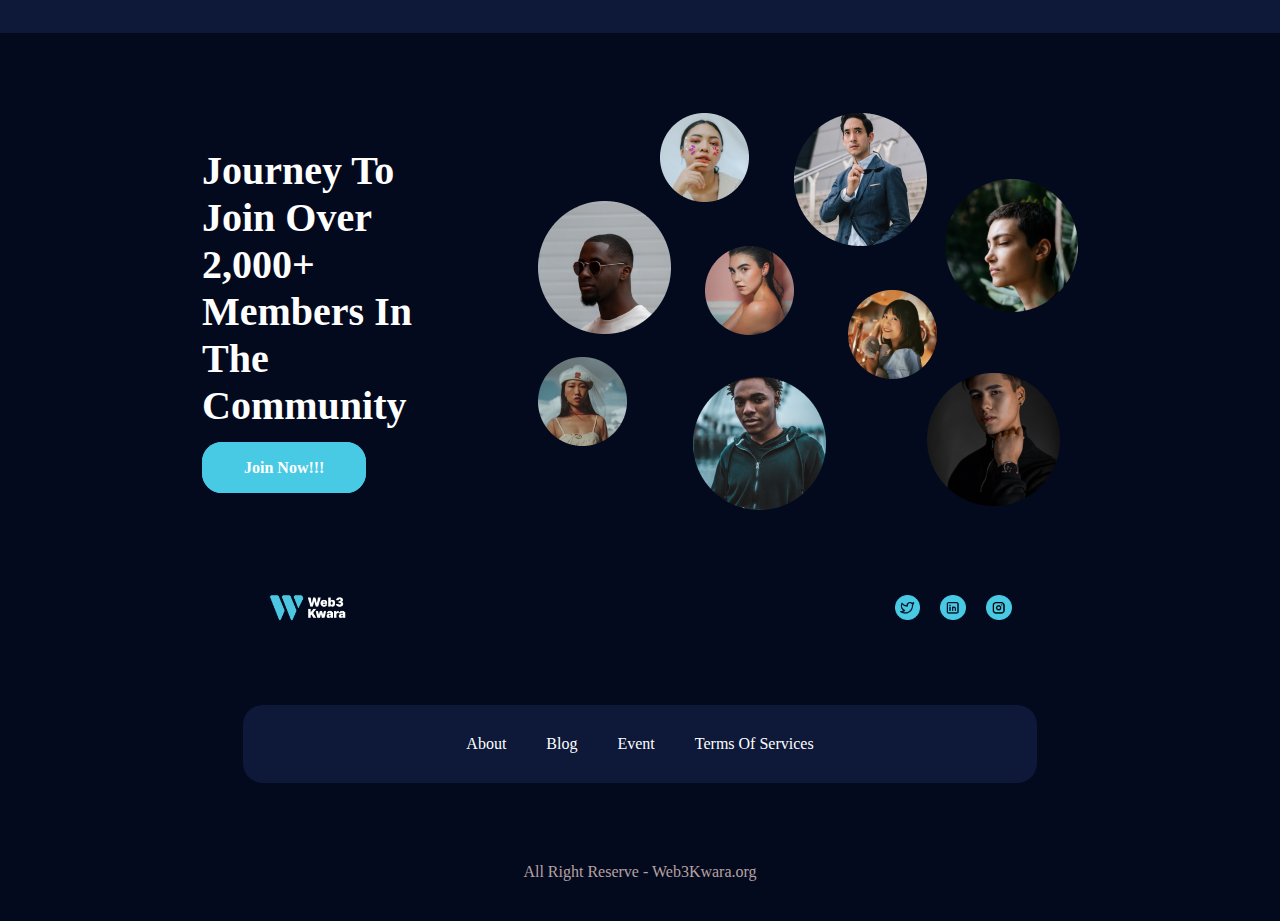
<file: event.html>
<!DOCTYPE html>
<html lang="en">
<head>
    <meta charset="UTF-8">
    <meta name="viewport" content="width=device-width, initial-scale=1.0">
    <title>Document</title>
    <link rel="stylesheet" href="/event.css">
</head>
<body>
    <section class="sec1">
        <nav>
                <img src="/images/Web 3 Kwara web logo-25 1.png" alt="">
            <ul>
                <a href="/index.html"><li>Home</li></a>
                <a href="/about.html"><li>About</li></a>
                <a href="/event.html"><li>Event</li></a>
            </ul>
                <a href="/join our community.html" type="button" class="butt">Join Us</a>
        </nav>
    </section>
    <section class="sec2">
        <div class="bblockvec">
            <div class="bloc">
                <h1>Blockchain for Kwara - Empowering a Digital Future</h1>
                <p>Discover the potential of decentralized finance, explore the world of NFTs, and learn how blockchain can revolutionize our communities.</p>
            </div>
            <div class="vector">
                <a href="/join our community.html" type="button" class="butt2">Join Our Community
                    <img src="/images/Vector.png" alt="">
                </a>
            </div>
        </div>
        <div class="simg">
            <img src="/images/Group 44.png" alt="">
        </div>
    </section>
    <section class="sec3">
        <div class="available">
            <h1>Available Web3 Events Coming Up In Kwara State</h1>
            <p>Our event brings together experts, enthusiasts, and industry leaders for insightful discussions, hands-on workshops, and networking opportunities.</p>
        </div>
        <div class="down">
            <div class="down1">
                <div class="first">
                    <img src="/images/Event1.png" alt="">
                    <div class="upc1">
                        <img src="/images/Rectangle 7.png" alt="">
                        <h1>upcoming</h1>
                    </div>
                    <div class="decent">
                        <h1>Decentralized Finance (DeFi) Symposium</h1>
                        <p>A deep dive into the world of DeFi, exploring how decentralized financial solutions can benefit individuals in Kwara State.</p>
                    </div>
                    <div class="fri1">
                        <p>Fri, may 27, 8:30 AM</p>
                    </div>
                </div>
                <div class="second">
                    <img src="/images/Event2.png" alt="">
                    <div class="upc2">
                        <img src="/images/Rectangle 7.png" alt="">
                        <h1>upcoming</h1>
                    </div>
                    <div class="web3k">
                        <h1>Web3Kwara Blockchain Workshop</h1>
                        <p>An educational event focusing on the fundamentals of blockchain technology and its potential applications.</p>
                    </div>
                    <div class="fri2">
                        <p>Fri, may 27, 8: 30 AM</p>
                    </div>
                </div>
                <div class="third">
                    <img src="/images/Event3.png" alt="">
                    <div class="upc3">
                        <img src="/images/Rectangle 7.png" alt="">
                        <h1>upcoming</h1>
                    </div>
                    <div class="nft">
                        <h1>NFT Showcase and Art Auction</h1>
                        <p>Highlighting The World Of Non-Fungible Tokens (NFTs) And showcasing Local Artists and Their NFT creations.</p>
                    </div>
                    <div class="fri3">
                        <p>Fri, may 27, 8: 30 AM</p>
                    </div>
                </div>
            </div>
            <div class="down2">
                <div class="fourth">
                    <img src="/images/Event5.png" alt="">
                    <div class="upc4">
                        <img src="/images/Rectangle 7.png" alt="">
                        <h1>upcoming</h1>
                    </div>
                    <div class="block">
                        <h1>Blockchain for Social Impact</h1>
                        <p>Exploring how blockchain and Web3 technologies can be harnessed for social and environmental good in Kwara State.</p>
                    </div>
                    <div class="fri4">
                        <p>Fri, may 27, 8: 30 AM</p>
                    </div>
                </div>
                <div class="fifth">
                    <img src="/images/Event6.png" alt="">
                    <div class="upc5">
                        <img src="/images/Rectangle 7.png" alt="">
                        <h1>upcoming</h1>
                    </div>
                    <div class="hack">
                        <h1>Web3 Hackathon: Building for Kwara</h1>
                        <p>A hands-on event where developers and entrepreneurs come together to build Web3 solutions addressing local challenges.</p>
                    </div>
                    <div class="fri5">
                        <p>Fri, may 27, 8: 30 AM</p>
                    </div>
                </div>
                <div class="sixth">
                    <img src="/images/Event8.png" alt="">
                    <div class="upc6">
                        <img src="/images/Rectangle 7.png" alt="">
                        <h1>upcoming</h1>
                    </div>
                    <div class="crypto">
                        <h1>Crypto Investment and Trading Masterclass</h1>
                        <p>Educating attendees on safe and responsible cryptocurrency investment and trading strategies.</p>
                    </div>
                    <div class="fri6">
                        <p>Fri, may 27, 8: 30 AM</p>
                    </div>
                </div>
            </div>
            <div class="down3">
                <div class="seventh">
                    <img src="/images/Event5 (1).png" alt="">
                    <div class="upc7">
                        <img src="/images/Rectangle 7.png" alt="">
                        <h1>upcoming</h1>
                    </div>
                    <div class="inv">
                        <h1>Web3Kwara Developer Hackathon</h1>
                        <p>A hackathon inviting developers to build innovative decentralized applications (DApps) and blockchain solutions for local challenges.</p>
                    </div>
                    <div class="fri7">
                        <p>Fri, may 27, 8: 30 AM</p>
                    </div>
                </div>
                <div class="eighth">
                    <img src="/images/Event6 (1).png" alt="">
                    <div class="upc8">
                        <img src="/images/Rectangle 7.png" alt="">
                        <h1>upcoming</h1>
                    </div>
                    <div class="bus">
                        <h1>Blockchain and Business: Transforming Kwara's Economy</h1>
                        <p>Exploring how blockchain technology can enhance business processes, reduce costs, and drive economic growth in Kwara State.</p>
                    </div>
                    <div class="fri8">
                        <p>Fri, may 27, 8: 30 AM</p>
                    </div>
                </div>
                <div class="nine">
                    <img src="/images/Event8 (1).png" alt="">
                    <div class="upc9">
                        <img src="/images/Rectangle 7.png" alt="">
                        <h1>upcoming</h1>
                    </div>
                    <div class="recure">
                        <h1>Web3Kwara Community Roundtable</h1>
                        <p>A recurring event where the local Web3 community gathers to discuss the latest trends, share insights, and foster collaboration.</p>
                    </div>
                    <div class="fri9">
                        <p>Fri, may 27, 8: 30 AM</p>
                    </div>
                </div>
            </div>
        </div>
    </section>
    <section class="sec4">
        <div class="jjoin">
            <div>
                <h1>Journey To Join Over 2,000+ Members In The Community</h1>
            </div>
            <div>
                <a href="/join our community.html" type="button" class="but">Join Now!!!</a>
            </div>
        </div>
        <img src="/images/CommunityMem Img.png" alt="">
    </section>
    <section class="sec5">
            <div class="kimg">
                <img src="/images/Web 3 Kwara web logo-25 1.png" alt="">
            </div>
            <div class="socia">
                <img src="/images/Group 2.png" alt="">
                <img src="/images/Group 3.png" alt="">
                <img src="/images/Group 4.png" alt="">
            </div>
    </section>
    <section class="sec6">
        <div class="aa">
            <a href="/about.html">About</a>
            <a href="/blog.html">Blog</a>
            <a href="/event.html">Event</a>
            <a href="/terms.html">Terms of services</a>
        </div>
            <div class="all">
                <p>All Right Reserve - Web3Kwara.org</p>
            </div>
    </section>
</body>
</html>
</file>
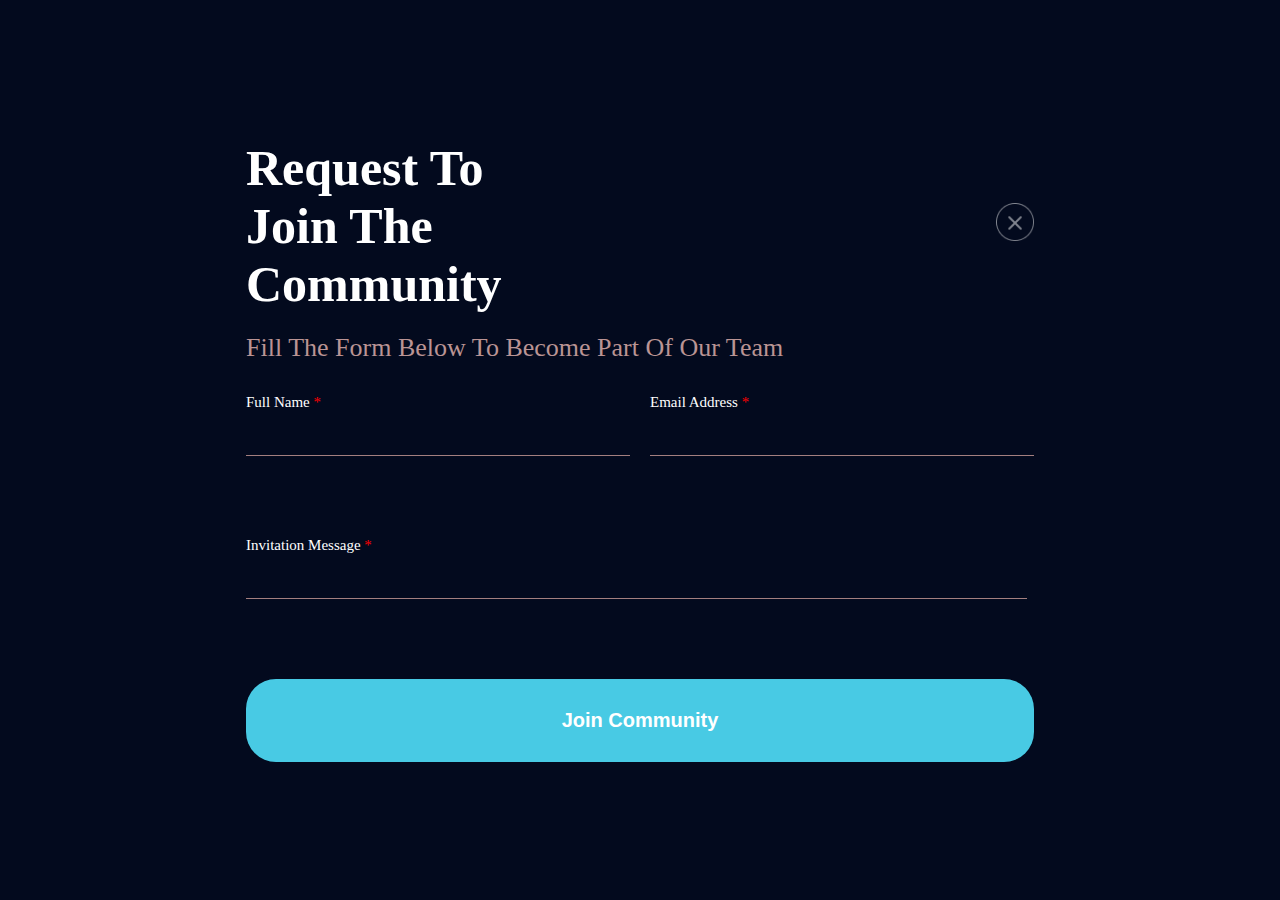
<file: join our community.html>
<!DOCTYPE html>
<html lang="en">
<head>
    <meta charset="UTF-8">
    <meta name="viewport" content="width=device-width, initial-scale=1.0">
    <title>Document</title>
    <link rel="stylesheet" href="/join our community.css">
</head>
<body>
    <section>
        <div class="all">
            <div class="request">
                <div class="join">
                    <h1>request to join the community</h1>
                    <a href="/index.html"><img src="/images/Group 38.png" alt=""></a>
                </div>
                <p class="fil">fill the form below to become part of our team</p>
            </div>
            <form>
                <div class="nmail">
                   <div>
                        <label for="">full name <span style="color: red;">*</span></label>
                        <div>
                         <input type="text" name="text" id="">
                        </div>
                   </div>
                   <div>
                    <label for="">email address <span style="color: red;">*</span></label>
                    <div>
                        <input type="email" name="email" id="">
                    </div>
                   </div>
                </div>
                   <div>
                    <label for="">invitation message <span style="color: red;">*</span></label>
                    <div class="mess">
                        <input type="message" name="message" id="">
                    </div>
                   </div>
                <button>Join Community</button>
            </form>
        </div>
    </section>
</body>
</html>
</file>
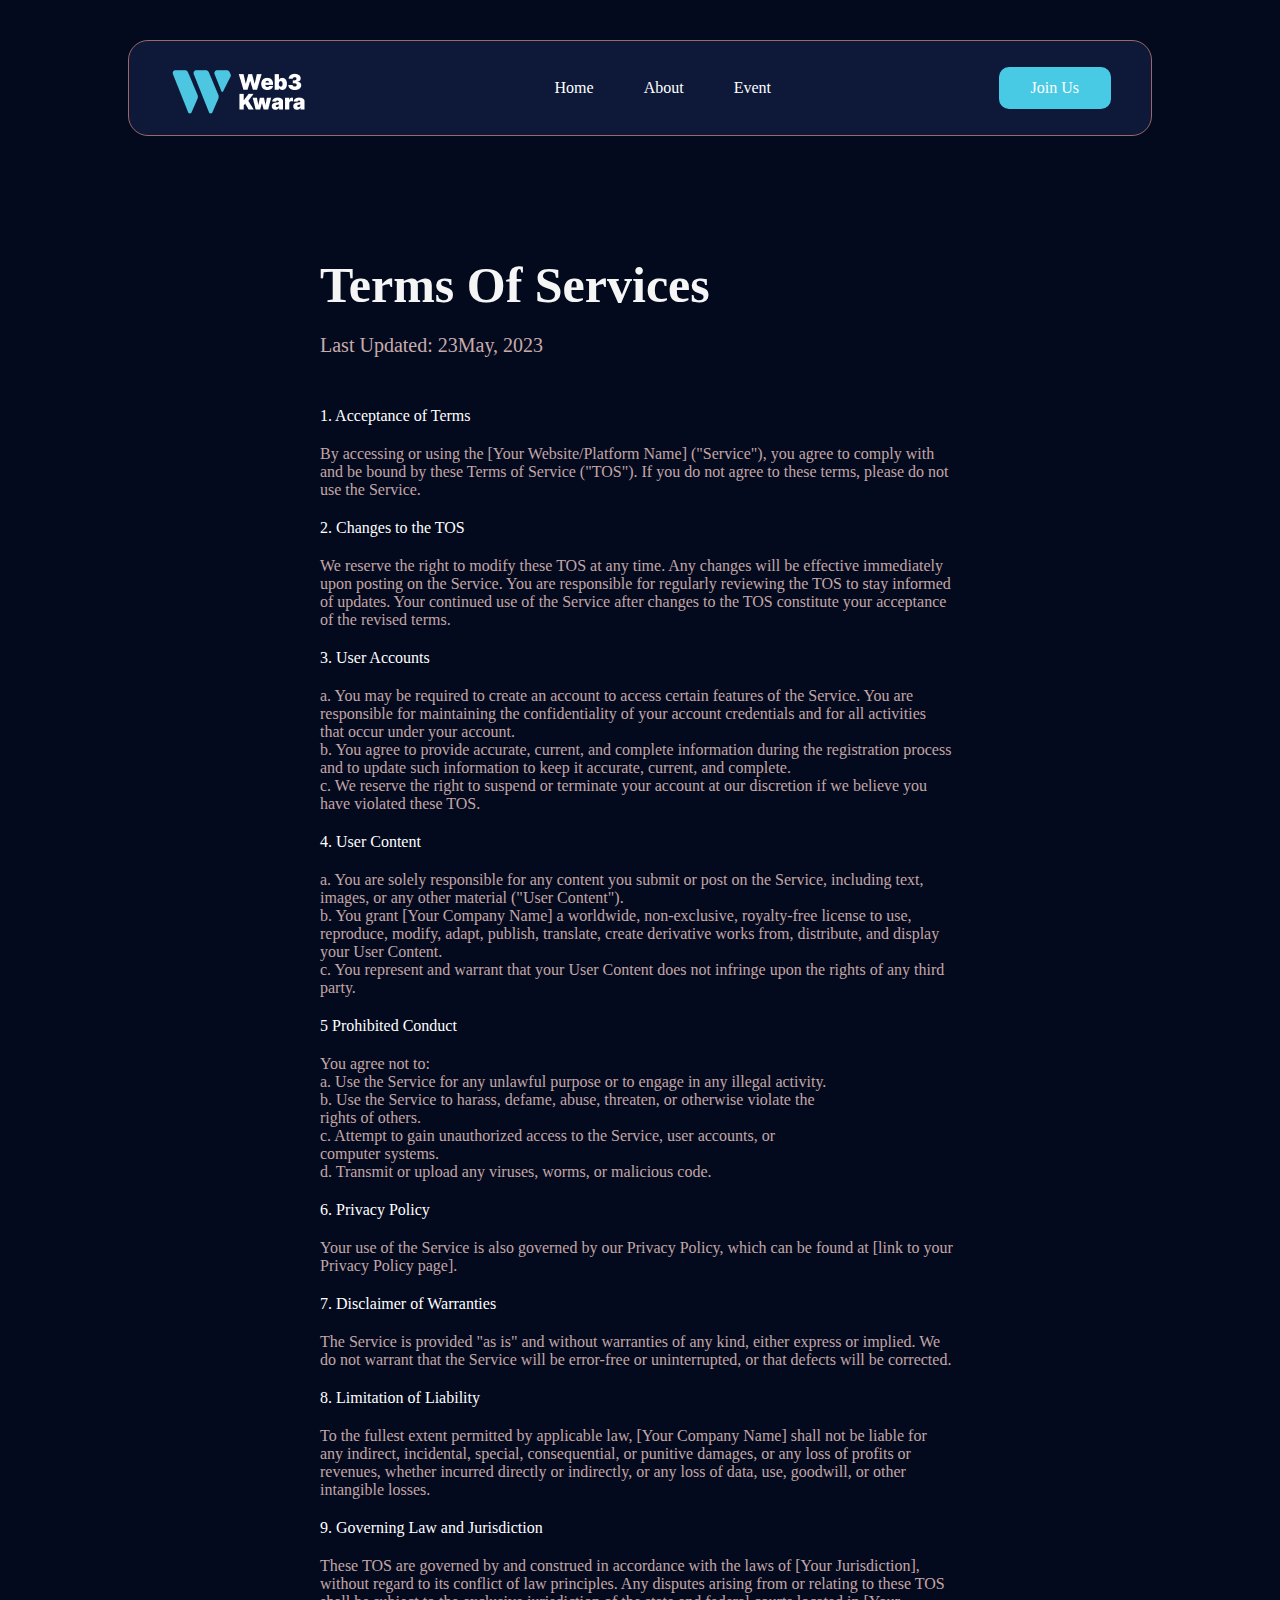
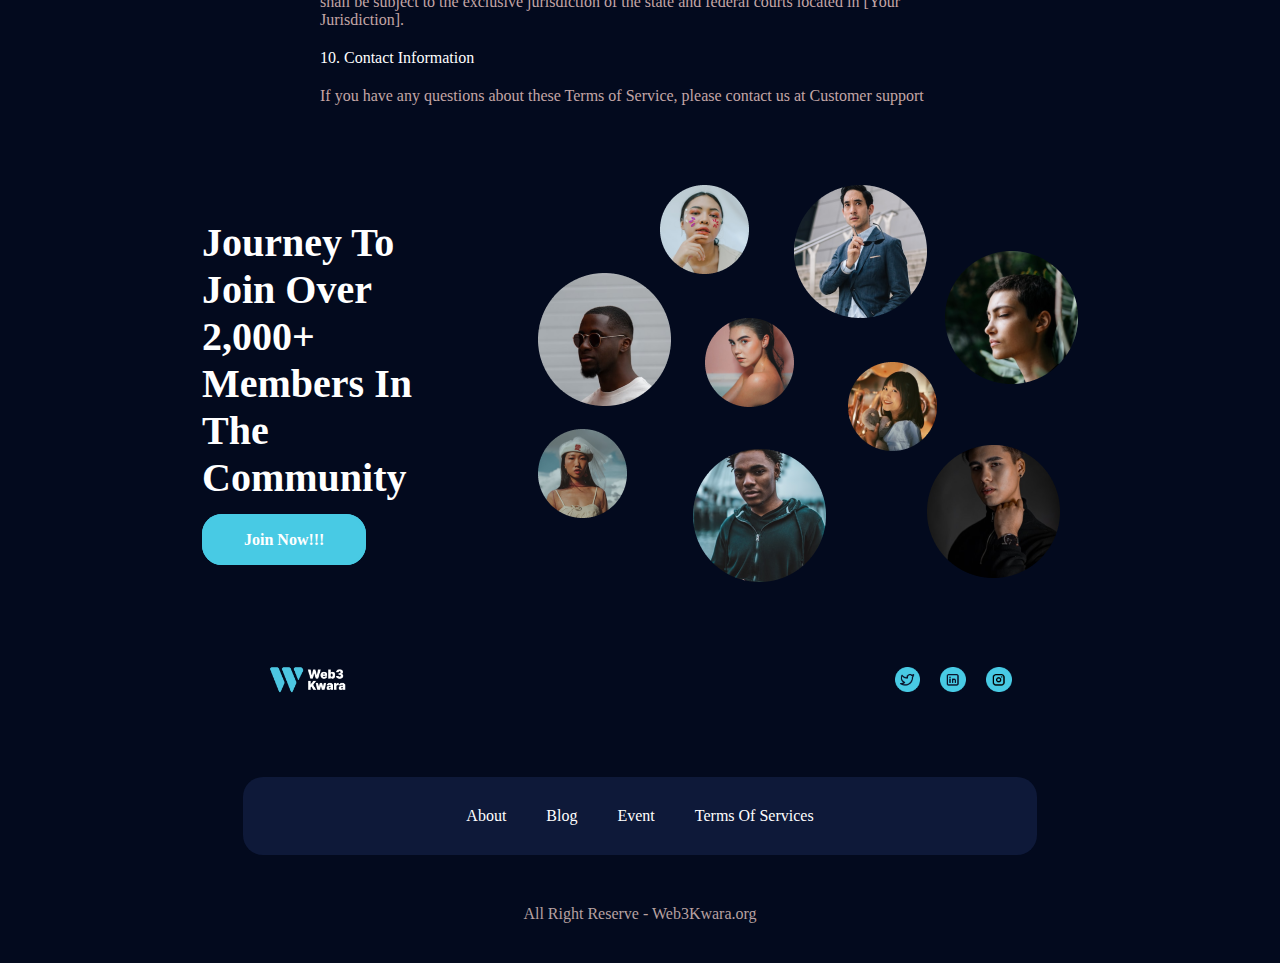
<file: terms.html>
<!DOCTYPE html>
<html lang="en">
<head>
    <meta charset="UTF-8">
    <meta name="viewport" content="width=device-width, initial-scale=1.0">
    <title>Document</title>
    <link rel="stylesheet" href="/terms.css">
</head>
<body>
    <section class="sec1">
        <nav>
                <img src="/images/Web 3 Kwara web logo-25 1.png" alt="">
            <ul>
                <a href="/index.html"><li class="hm">Home</li></a>
                <a href="/about.html"><li class="hm">About</li></a>
                <a href="/event.html"><li class="hm">Event</li></a>
            </ul>
                <a href="/join our community.html" type="button" class="butt">Join Us</a>
        </nav>
    </section>
    <section class="sec2">
        <div class="join">
            <div class="term">
                <h1>Terms Of Services</h1>
                <p>Last Updated: 23May, 2023</p>
           </div>
        <div class="down">
            <div class="first">
                <h1>1. Acceptance of Terms</h1>
                <p>By accessing or using the [Your Website/Platform Name] ("Service"), you agree to comply with and be bound by these Terms of Service ("TOS"). If you do not agree to these terms, please do not use the Service.</p>
            </div>
            <div class="second">
                <h1>2. Changes to the TOS</h1>
                <p>We reserve the right to modify these TOS at any time. Any changes will be effective immediately upon posting on the Service. You are responsible for regularly reviewing the TOS to stay informed of updates. Your continued use of the Service after changes to the TOS constitute your acceptance of the revised terms.</p>
            </div>
            <div class="third">
                <h1>3. User Accounts</h1>
            <div>
                <p>a. You may be required to create an account to access certain features of the Service. You are responsible for maintaining the confidentiality of your account credentials and for all activities that occur under your account.</p>
                <p>b. You agree to provide accurate, current, and complete information during the registration process and to update such information to keep it accurate, current, and complete.</p>
                <p>c. We reserve the right to suspend or terminate your account at our discretion if we believe you have violated these TOS.</p>
            </div>
            </div>
            <div class="fourth">
                <h1>4. User Content</h1>
            <div>
                <p>a. You are solely responsible for any content you submit or post on the Service, including text, images, or any other material ("User Content").</p>
                <p>b. You grant [Your Company Name] a worldwide, non-exclusive, royalty-free license to use, reproduce, modify, adapt, publish, translate, create derivative works from, distribute, and display your User Content.</p>
                <p>c. You represent and warrant that your User Content does not infringe upon the rights of any third party.</p>
            </div>
            </div>
            <div class="fifth">
                <h1>5 Prohibited Conduct</h1>
                <div>
                    <p>You agree not to:</p>
                    <p>a. Use the Service for any unlawful purpose or to engage in any illegal activity.</p>
                    <p>b. Use the Service to harass, defame, abuse, threaten, or otherwise violate the rights of others.</p>
                    <p>c. Attempt to gain unauthorized access to the Service, user accounts, or computer systems.</p>
                    <p>d. Transmit or upload any viruses, worms, or malicious code.</p>
                </div>
            </div>
            <div class="sixth">
                <h1>6. Privacy Policy</h1>
                <p>Your use of the Service is also governed by our Privacy Policy, which can be found at [link to your Privacy Policy page].</p>
            </div>
           <div class="seventh">
                <h1>7. Disclaimer of Warranties</h1>
                <p>The Service is provided "as is" and without warranties of any kind, either express or implied. We do not warrant that the Service will be error-free or uninterrupted, or that defects will be corrected.</p>
           </div>
            <div class="eighth">
                <h1>8. Limitation of Liability</h1>
                <p>To the fullest extent permitted by applicable law, [Your Company Name] shall not be liable for any indirect, incidental, special, consequential, or punitive damages, or any loss of profits or revenues, whether incurred directly or indirectly, or any loss of data, use, goodwill, or other intangible losses.</p>
            </div>
            <div class="ninth">
                <h1>9. Governing Law and Jurisdiction</h1>
                <p>These TOS are governed by and construed in accordance with the laws of [Your Jurisdiction], without regard to its conflict of law principles. Any disputes arising from or relating to these TOS shall be subject to the exclusive jurisdiction of the state and federal courts located in [Your Jurisdiction].</p>
            </div>
            <div class="tenth">
                <h1>10. Contact Information</h1>
                <p>If you have any questions about these Terms of Service, please contact us at Customer support</p>
            </div>
        </div>
        </div>
    </section>
    <section class="sec3">
        <div class="jjoin">
            <div>
                <h1>journey to join over 2,000+ members in the community</h1>
            </div>
            <div>
                <a href="/join our community.html" type="button" class="but">Join Now!!!</a>
            </div>
        </div>
        <img src="/images/CommunityMem Img.png" alt="">
    </section>
    <section class="sec4">
            <div class="kimg">
                <img src="/images/Web 3 Kwara web logo-25 1.png" alt="">
            </div>
            <div class="socia">
                <img src="/images/Group 2.png" alt="">
                <img src="/images/Group 3.png" alt="">
                <img src="/images/Group 4.png" alt="">
            </div>
    </section>
    <section class="sec5">
        <div class="aa">
            <a href="/about.html">about</a>
            <a href="/blog.html">blog</a>
            <a href="/event.html">event</a>
            <a href="/terms.html">terms of services</a>
        </div>
            <div class="all">
                <p>All Right Reserve - Web3Kwara.org</p>
        </div>
    </section>
</body>
</html>
</file>
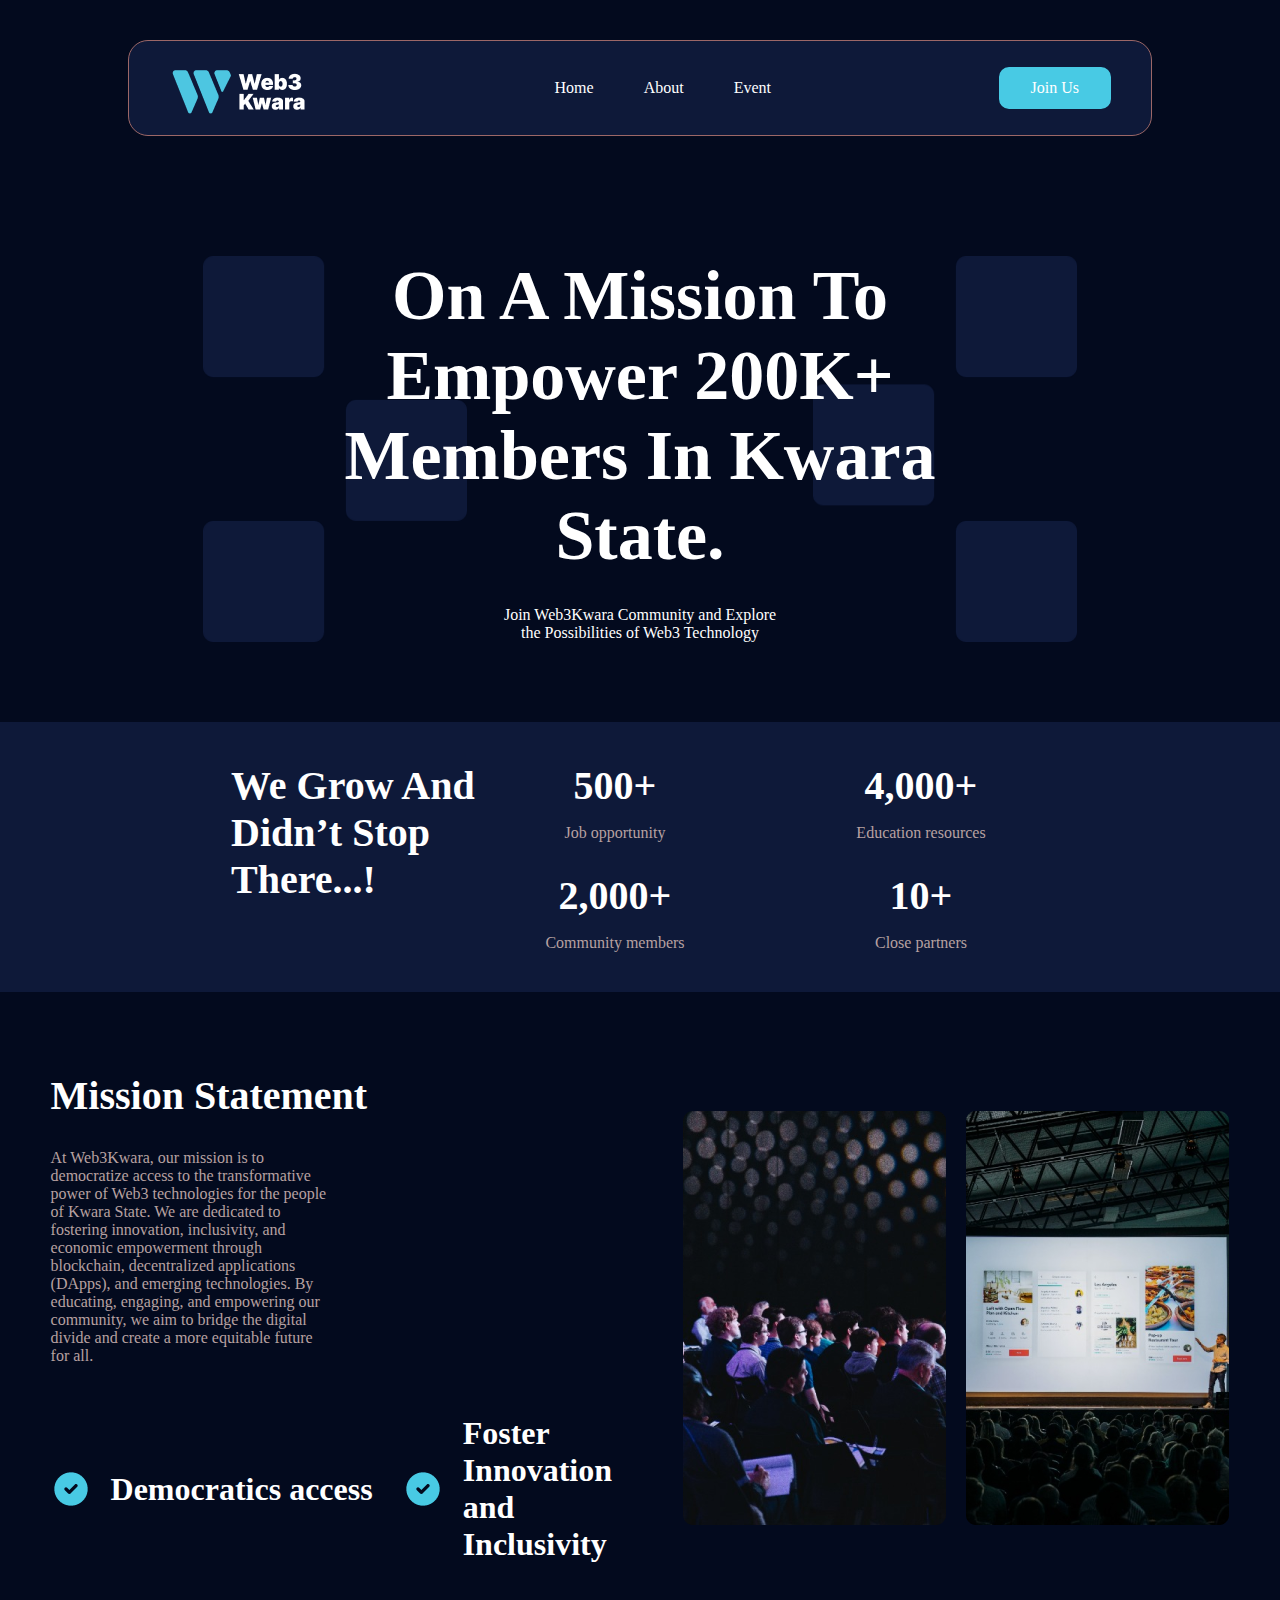
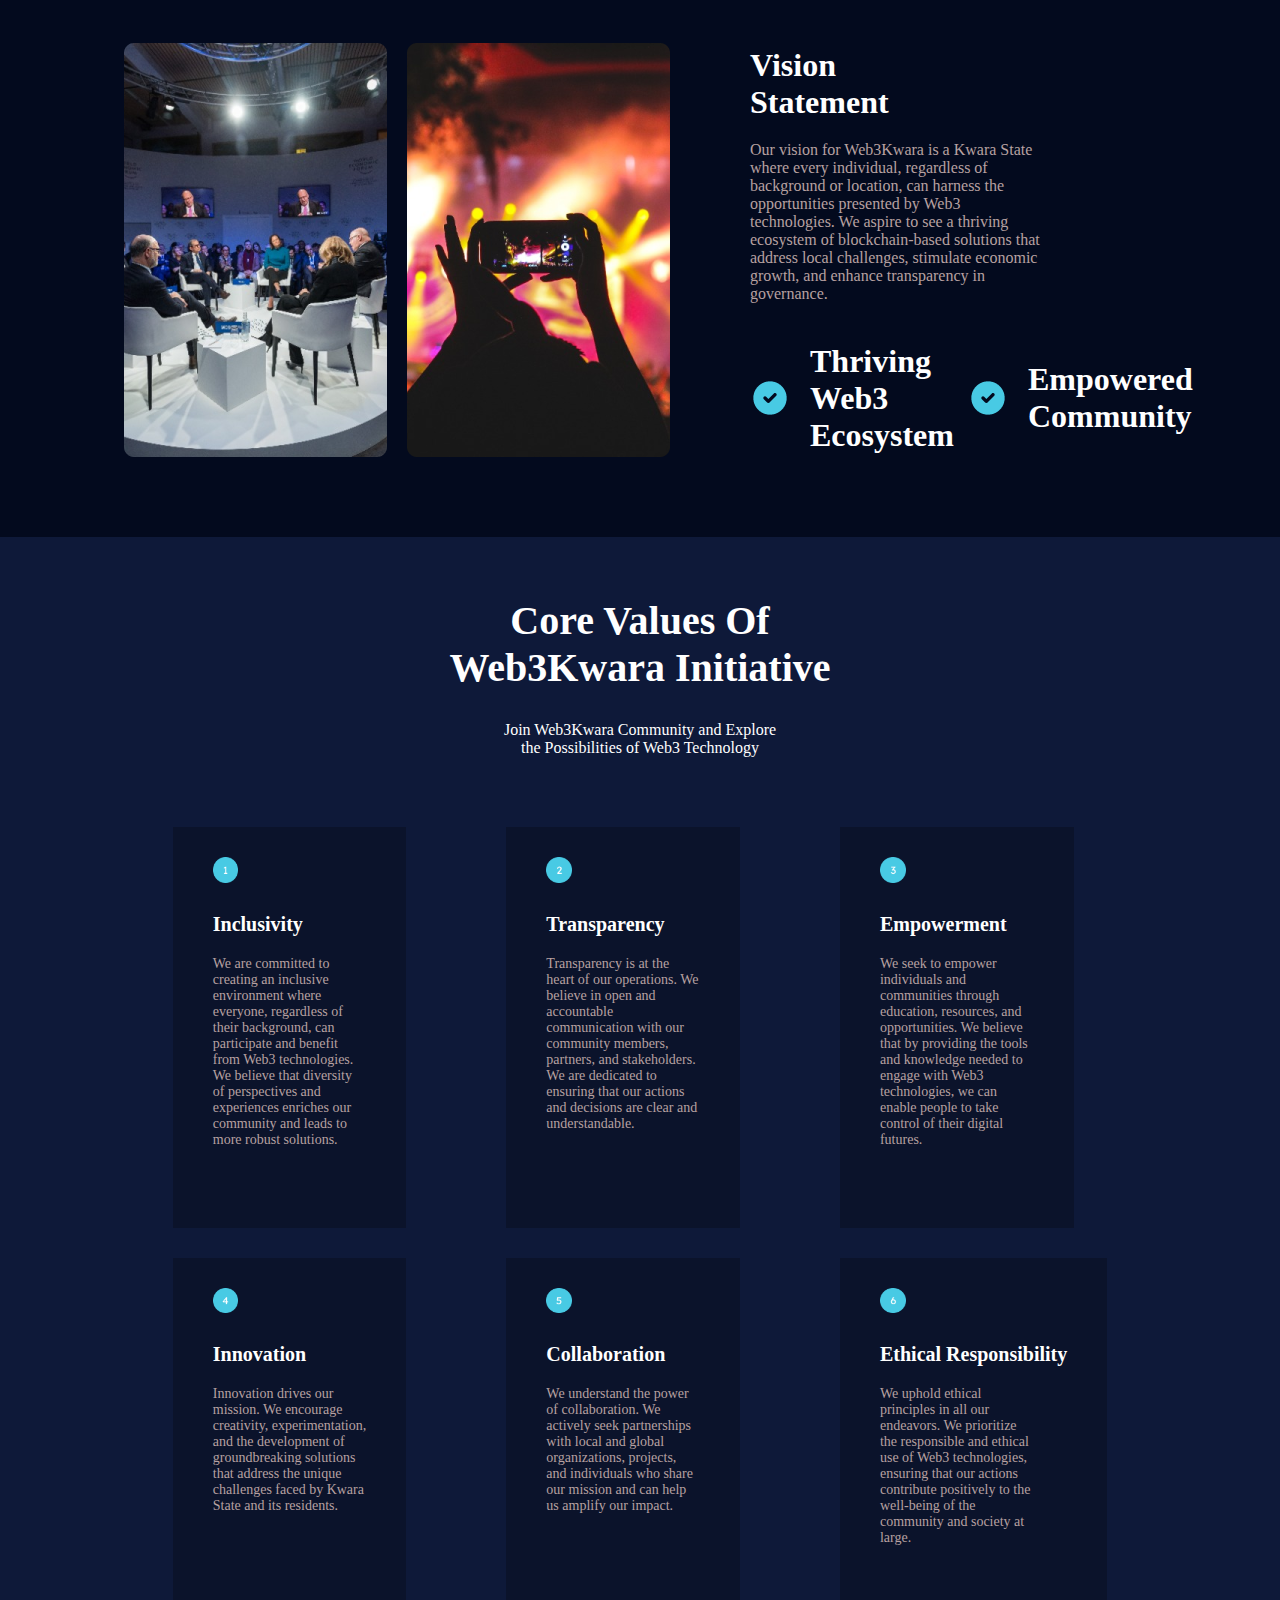
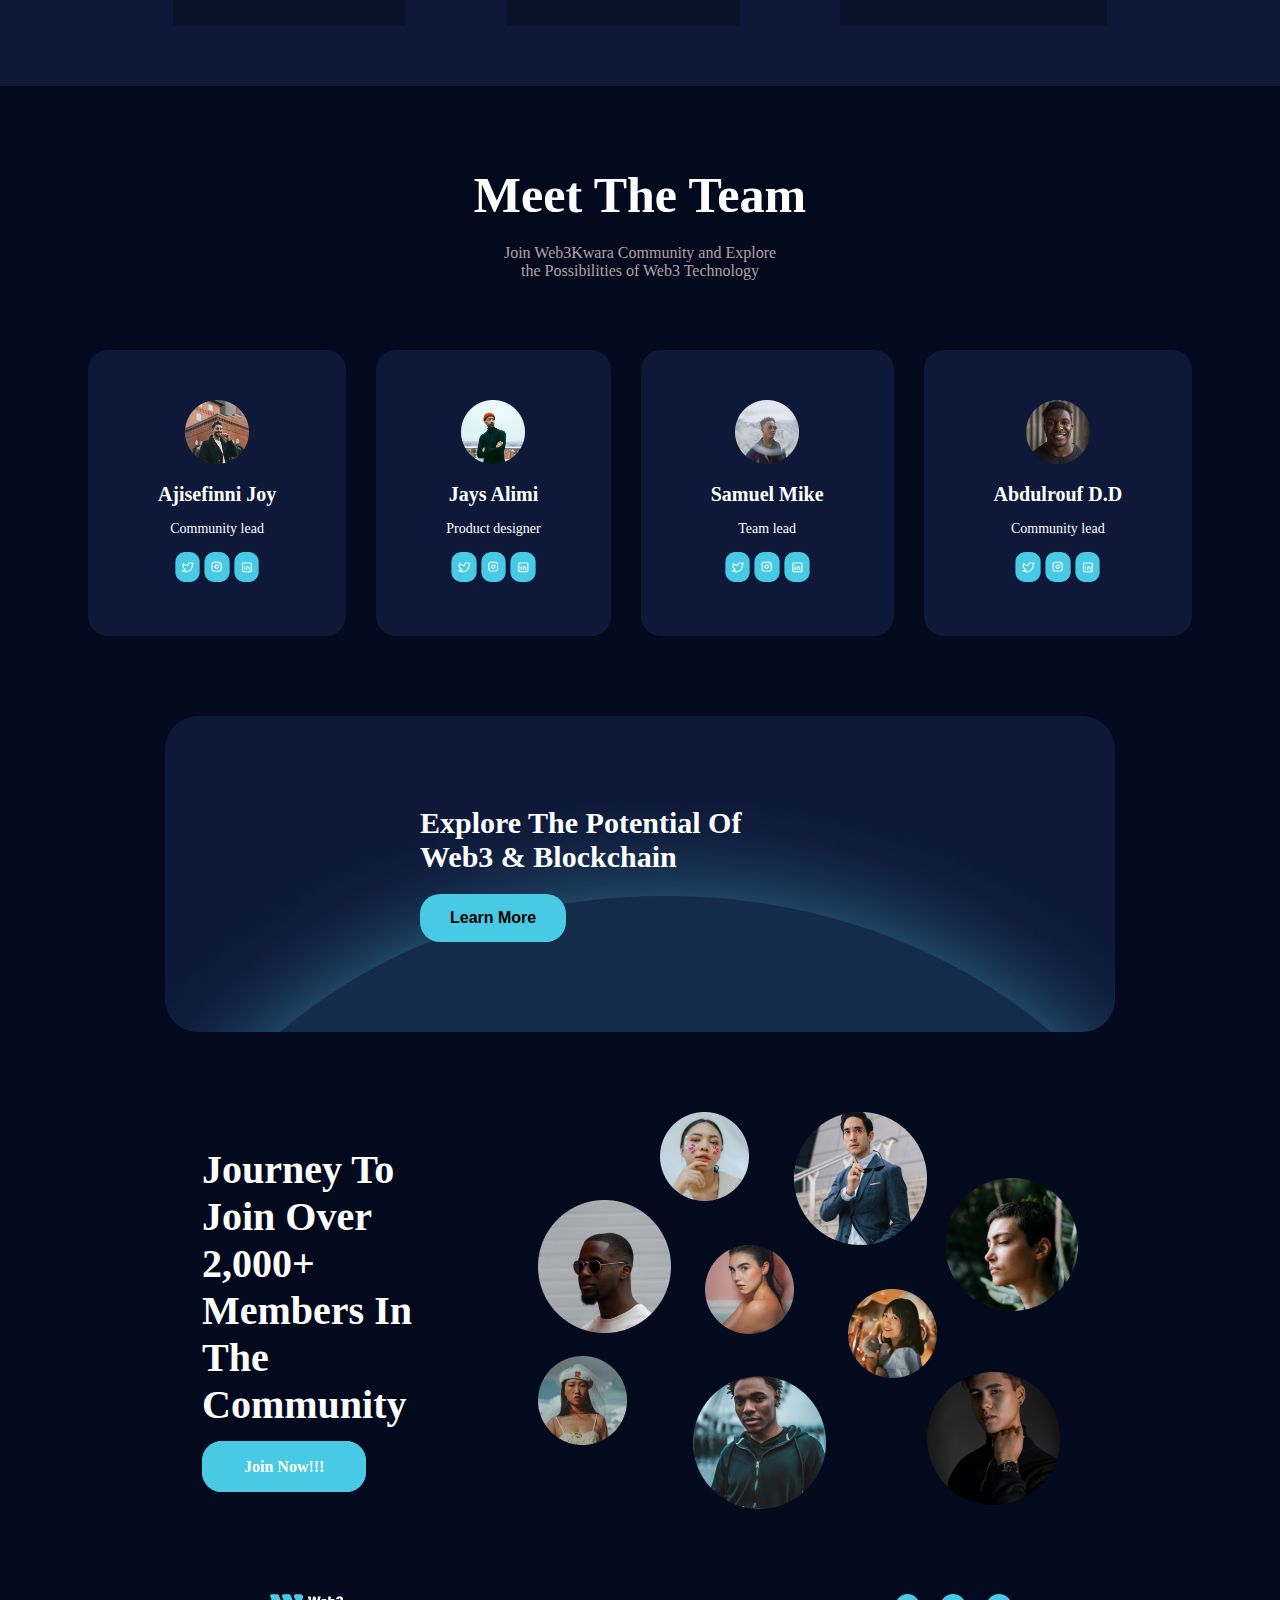
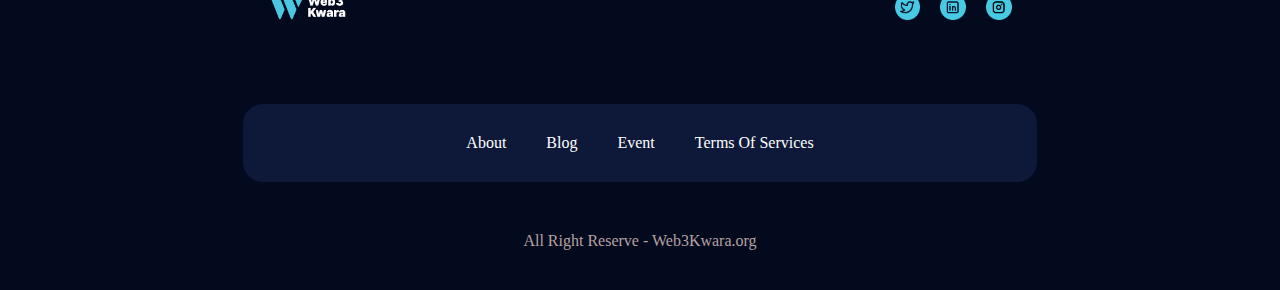
<file: index/about.html>
<!DOCTYPE html>
<html lang="en">
<head>
    <meta charset="UTF-8">
    <meta name="viewport" content="width=device-width, initial-scale=1.0">
    <title>Document</title>
    <link rel="stylesheet" href="">
    <link rel="stylesheet" href="/styles/about.css">
</head>
<body>
    <section class="sec1">
        <nav>
                <img src="/images/Web 3 Kwara web logo-25 1.png" alt="">
            <ul>
                <a href="/index/web.html"><li>Home</li></a>
                <a href="/index/about.html"><li>About</li></a>
                <a href="event.html"><li>Event</li></a>
            </ul>
                <a href="/index/join our community.html" type="button" class="butt">Join Us</a>
        </nav>
    </section>
    <section class="sec2">
            <div class="mission">
                <h1>On A Mission To Empower 200K+ Members In Kwara State.</h1>
                <p>Join Web3Kwara Community and Explore the Possibilities of Web3 Technology</p>
            </div>
    </section>
    <section class="sec3">
                <h1>We Grow And Didn’t Stop There...!</h1>
        <div class="join">
            <div class="jobcom">
                <div class="job">
                    <h1>500+</h1>
                    <p>Job opportunity</p>
                </div>
                <div class="comm">
                    <h1>2,000+</h1>
                    <p>Community members</p>
                </div>
            </div>
            <div class="educlose">
                <div class="edu">
                    <h1>4,000+</h1>
                    <p>Education resources</p>
                </div>
                <div class="close">
                    <h1>10+</h1>
                    <p>Close partners</p>
                </div>
            </div>
      </div>
    </section>
    <section class="sec4">
            <div class="s4">
                <div class="web">
                    <h1>Mission Statement</h1>
                    <p>At Web3Kwara, our mission is to democratize access to the transformative power of Web3 technologies for the people of Kwara State. We are dedicated to fostering innovation, inclusivity, and economic empowerment through blockchain, decentralized applications (DApps), and emerging technologies. By educating, engaging, and empowering our community, we aim to bridge the digital divide and create a more equitable future for all.</p>
                </div>
                <div class="demofo">
                    <div class="demo">
                        <img src="/images/tabler-icon-circle-check-filled.png" alt="">
                        <h1>Democratics access</h1>
                    </div>
                    <div class="fost">
                        <img src="/images/tabler-icon-circle-check-filled.png" alt="">
                        <h1>Foster Innovation and Inclusivity</h1>
                    </div>
                </div>
            </div>
                <div class="img">
                    <img src="/images/Rectangle 79.png" alt="">
                    <img src="/images/Rectangle 80.png" alt="">
                </div>
    </section>
    <section class="sec5">
        <div class="img2">
            <img src="/images/Rectangle 79 (1).png" alt="">
            <img src="/images/Rectangle 80 (1).png" alt="">
        </div>
            <div class="join2">
                <div class="vision">
                    <h1>Vision Statement</h1>
                    <p>Our vision for Web3Kwara is a Kwara State where every individual, regardless of background or location, can harness the opportunities presented by Web3 technologies. We aspire to see a thriving ecosystem of blockchain-based solutions that address local challenges, stimulate economic growth, and enhance transparency in governance.</p>
                </div>
                <div class="thremp">
                    <div class="thr">
                        <img src="/images/tabler-icon-circle-check-filled.png" alt="">
                        <h1>Thriving Web3 Ecosystem</h1>
                    </div>
                    <div class="emp">
                        <img src="/images/tabler-icon-circle-check-filled.png" alt="">
                        <h1>Empowered Community</h1>
                    </div>
                </div>
            </div>
    </section>
    <section class="sec7">
            <div class="sec">
                <h1>Core Values Of Web3Kwara Initiative</h1>
                <p>Join Web3Kwara Community and Explore the Possibilities of Web3 Technology</p>
            </div>
         <div class="updown">
            <div class="up">
                <div class="inclu">
                    <img src="/images/Group 42.png" alt="">
                    <div class="inc">
                        <h1>Inclusivity</h1>
                        <p>We are committed to creating an inclusive environment where everyone, regardless of their background, can participate and benefit from Web3 technologies. We believe that diversity of perspectives and experiences enriches our community and leads to more robust solutions.</p>
                    </div>
                </div>
                <div class="trans">
                    <img src="/images/Group 42 (1).png" alt="">
                    <div class="tra">
                        <h1>Transparency</h1>
                        <p>Transparency is at the heart of our operations. We believe in open and accountable communication with our community members, partners, and stakeholders. We are dedicated to ensuring that our actions and decisions are clear and understandable.</p>
                    </div>
                </div>
                <div class="empower">
                    <img src="/images/Group 42 (2).png" alt="">
                    <div class="em">
                        <h1>Empowerment</h1>
                        <p>We seek to empower individuals and communities through education, resources, and opportunities. We believe that by providing the tools and knowledge needed to engage with Web3 technologies, we can enable people to take control of their digital futures.</p>
                    </div>
                </div>
            </div>
            <div class="down">
                <div class="inno">
                    <img src="/images/Group 42 (3).png" alt="">
                    <div class="in">
                        <h1>Innovation</h1>
                        <p>Innovation drives our mission. We encourage creativity, experimentation, and the development of groundbreaking solutions that address the unique challenges faced by Kwara State and its residents.</p>
                    </div>
                </div>
                <div class="coll">
                    <img src="/images/Group 42 (4).png" alt="">
                    <div class="col">
                        <h1>Collaboration</h1>
                        <p>We understand the power of collaboration. We actively seek partnerships with local and global organizations, projects, and individuals who share our mission and can help us amplify our impact.</p>
                    </div>
                </div>
                <div class="eth">
                    <img src="/images/Group 42 (5).png" alt="">
                   <div class="et">
                        <h1>Ethical Responsibility</h1>
                        <p>We uphold ethical principles in all our endeavors. We prioritize the responsible and ethical use of Web3 technologies, ensuring that our actions contribute positively to the well-being of the community and society at large.</p>
                   </div>
                </div>
            </div>
         </div>
    </section>
    <section class="sec8">
            <div class="meet">
                <h1>Meet The Team</h1>
                <p>Join Web3Kwara Community and Explore the Possibilities of Web3 Technology</p>
            </div>
           <div class="profile">
                <div class="aji">
                        <div class="ajimg">
                            <img src="/images/Ellipse 44 (1).png" alt="">
                        </div>
                        <h1>Ajisefinni Joy</h1>
                        <p>Community lead</p>
                    <div class="social">
                        <img src="/images/Group 12.png" alt="">
                        <img src="/images/Group 13.png" alt="">
                        <img src="/images/Group 14.png" alt="">
                    </div>
                </div>
                <div class="jay">
                        <div class="jayimg">
                            <img src="/images/Ellipse 45.png" alt="">
                        </div>
                        <h1>Jays Alimi</h1>
                        <p>Product designer</p>
                    <div class="social">
                        <img src="/images/Group 12.png" alt="">
                        <img src="/images/Group 13.png" alt="">
                        <img src="/images/Group 14.png" alt="">
                    </div>
                </div>
                <div class="sam">
                        <div class="samimg">
                            <img src="/images/Ellipse 46.png" alt="">
                        </div>
                        <h1>Samuel Mike</h1>
                        <p>Team lead</p>
                    <div class="social">
                        <img src="/images/Group 12.png" alt="">
                        <img src="/images/Group 13.png" alt="">
                        <img src="/images/Group 14.png" alt="">
                    </div>
                </div>
                <div class="abdu">
                    <div class="abduimg">
                        <img src="/images/Ellipse 47.png" alt="">
                    </div>
                        <h1>Abdulrouf D.D</h1>
                        <p>Community lead</p>
                    <div class="social">
                        <img src="/images/Group 12.png" alt="">
                        <img src="/images/Group 13.png" alt="">
                        <img src="/images/Group 14.png" alt="">
                    </div>
                </div>
           </div>
    </section>
    <section class="sec9">
        <div class="explore">
                <h1>Explore The Potential Of Web3 & Blockchain</h1>
                <button>Learn More</button>
        </div>
    </section>
    <section class="sec10">
        <div class="jjoin">
            <div>
                <h1>journey to join over 2,000+ members in the community</h1>
            </div>
            <div>
                <a href="/index/join our community.html" type="button" class="but">Join Now!!!</a>
            </div>
        </div>
        <img src="/images/CommunityMem Img.png" alt="">
    </section>
    <section class="sec11">
            <div class="kimg">
                <img src="/images/Web 3 Kwara web logo-25 1.png" alt="">
            </div>
            <div class="socia">
                <img src="/images/Group 2.png" alt="">
                <img src="/images/Group 3.png" alt="">
                <img src="/images/Group 4.png" alt="">
            </div>
    </section>
    <section class="sec12">
        <div class="aa">
            <a href="/index/about.html">About</a>
            <a href="/index/blog.html">Blog</a>
            <a href="/index/event.html">Event</a>
            <a href="/index/terms.html">Terms of services</a>
        </div>
            <div class="all">
                <p>All Right Reserve - Web3Kwara.org</p>
        </div>
    </section>
</body>
</html>
</file>
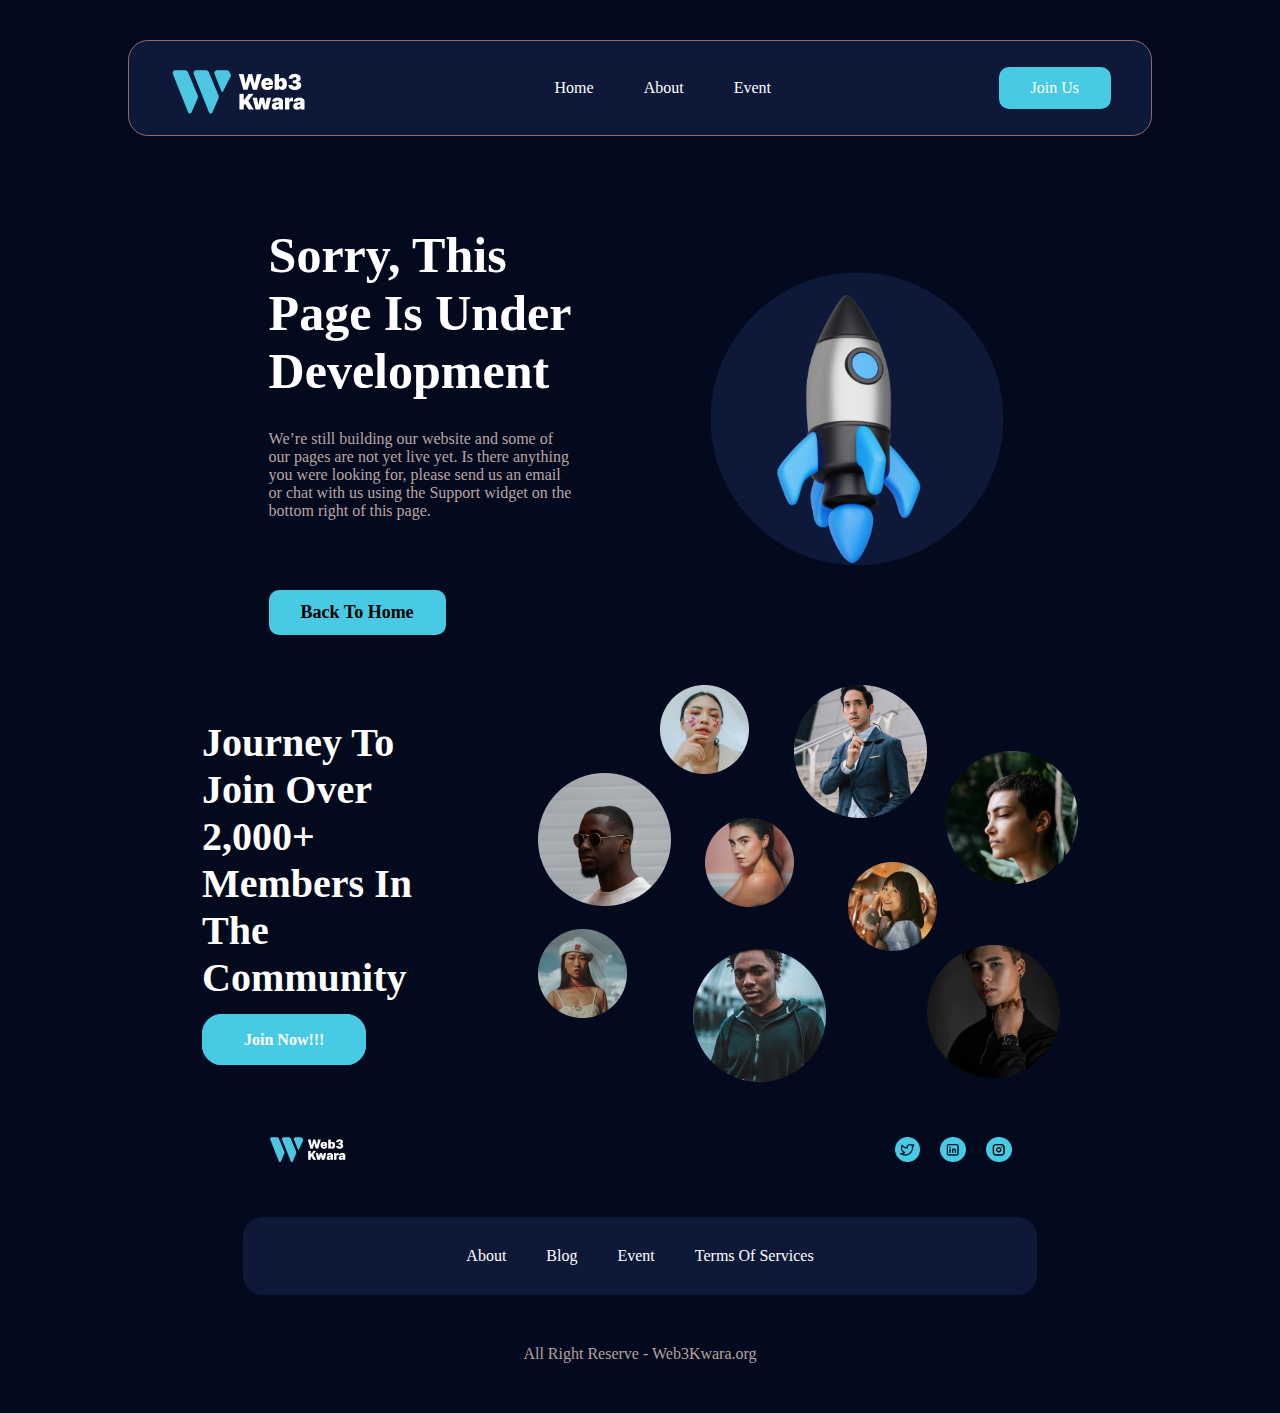
<file: index/blog.html>
<!DOCTYPE html>
<html lang="en">
<head>
    <meta charset="UTF-8">
    <meta name="viewport" content="width=device-width, initial-scale=1.0">
    <title>Document</title>
    <link rel="stylesheet" href="/styles/blog.css">
</head>
<body>
    <section class="sec1">
        <nav>
                <img src="/images/Web 3 Kwara web logo-25 1.png" alt="">
            <ul>
                <a href="/index/web.html"><li>Home</li></a>
                <a href="/index/about.html"><li>About</li></a>
                <a href="event.html"><li>Event</li></a>
            </ul>
                <a href="/index/join our community.html" type="button" class="butt">Join Us</a>
        </nav>
    </section>
    <section class="sec2">
       <div class="sorry">
        <div class="page">
            <h1>Sorry, This Page Is Under Development</h1>
            <p>We’re still building our website and some of our pages are not yet live yet. Is there anything you were looking for, please send us an email or chat with us using the Support widget on the bottom right of this page.</p>
        </div>
            <a href="/index/web.html" type="button" class="blogbut">Back To Home</a>
       </div>
       <img src="/images/Group 6.png" alt="">
    </section>
    <section class="sec3">
        <div class="jjoin">
            <div>
                <h1>Journey To Join Over 2,000+ Members In The Community</h1>
            </div>
            <div>
                <a href="/index/join our community.html" type="button" class="but">Join Now!!!</a>
            </div>
        </div>
        <img src="/images/CommunityMem Img.png" alt="">
    </section>
    <section class="sec4">
            <div class="kimg">
                <img src="/images/Web 3 Kwara web logo-25 1.png" alt="">
            </div>
            <div class="socia">
                <img src="/images/Group 2.png" alt="">
                <img src="/images/Group 3.png" alt="">
                <img src="/images/Group 4.png" alt="">
            </div>
    </section>
    <section class="sec5">
        <div class="aa">
            <a href="/index/about.html">About</a>
            <a href="/index/blog.html">Blog</a>
            <a href="/index/event.html">Event</a>
            <a href="/index/terms.html">Terms of services</a>
        </div>
            <div class="all">
                <p>All Right Reserve - Web3Kwara.org</p>
        </div>
    </section>
</body>
</html>
</file>
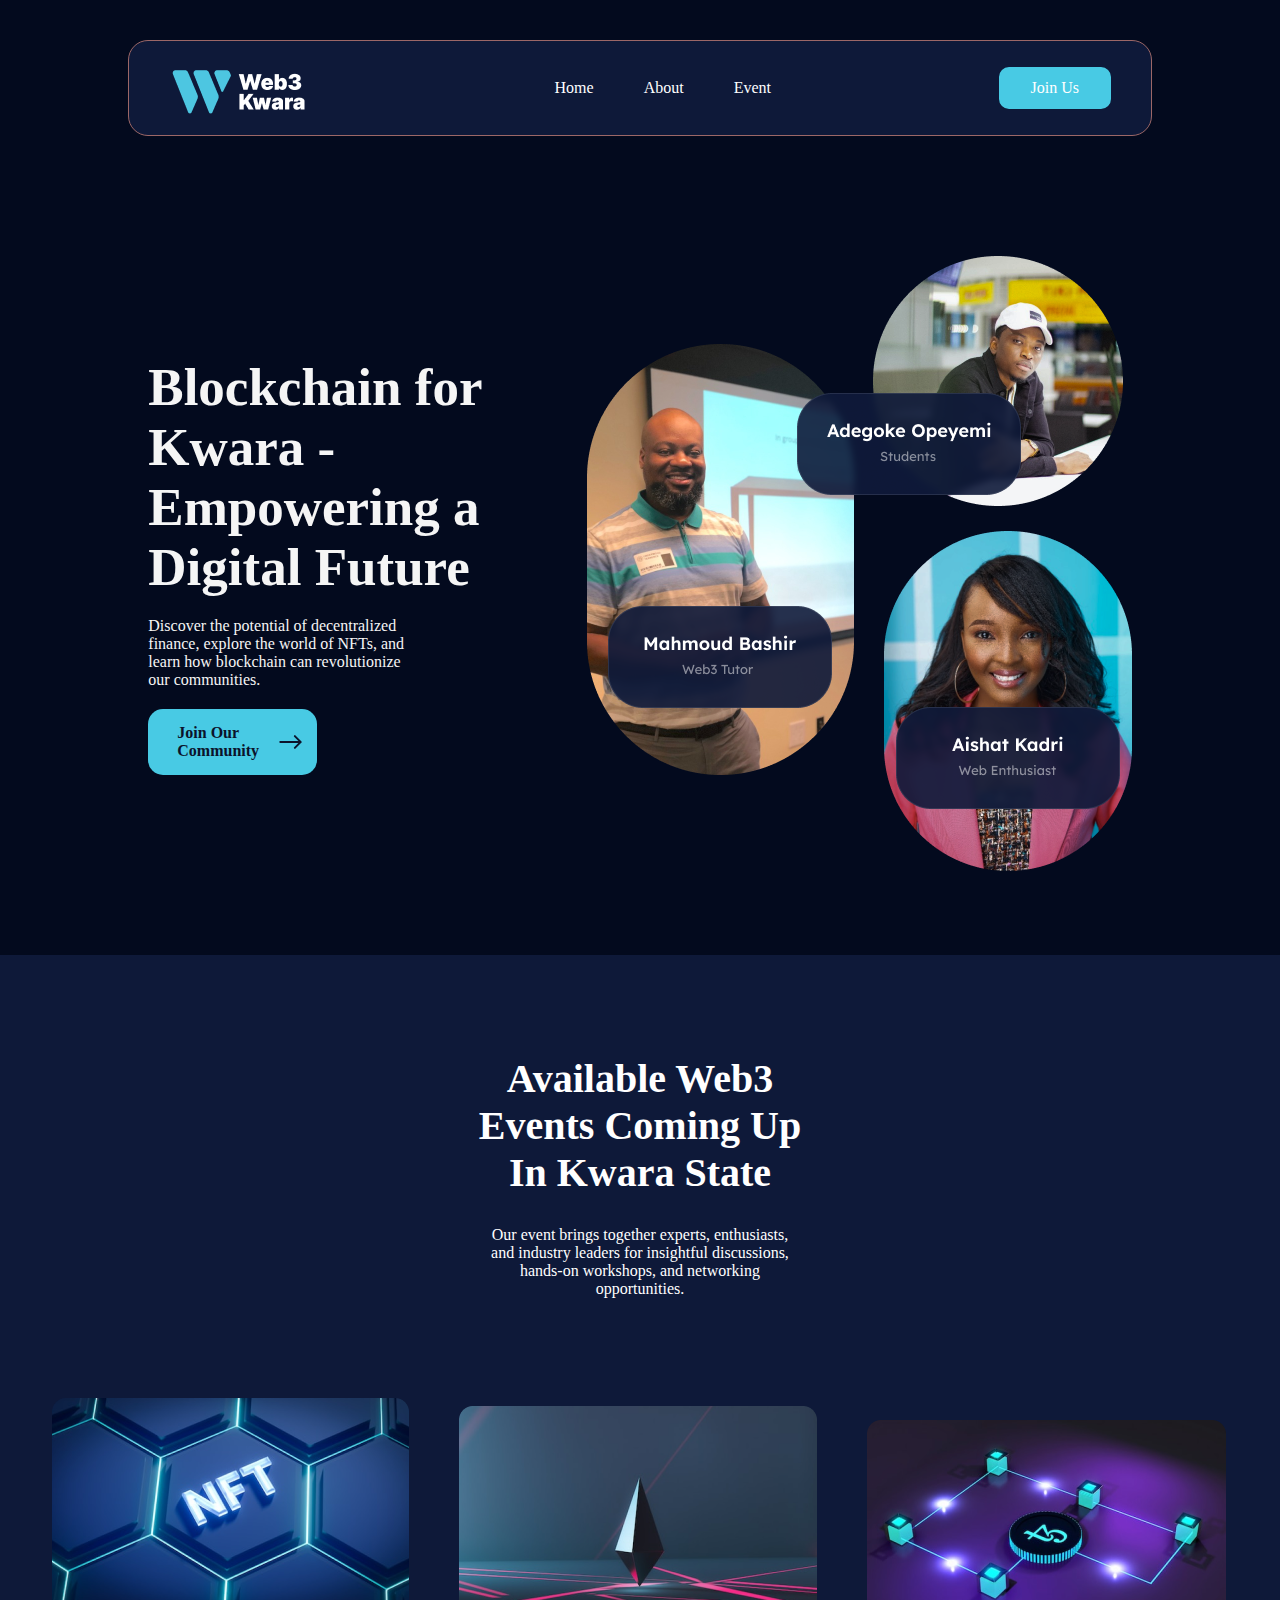
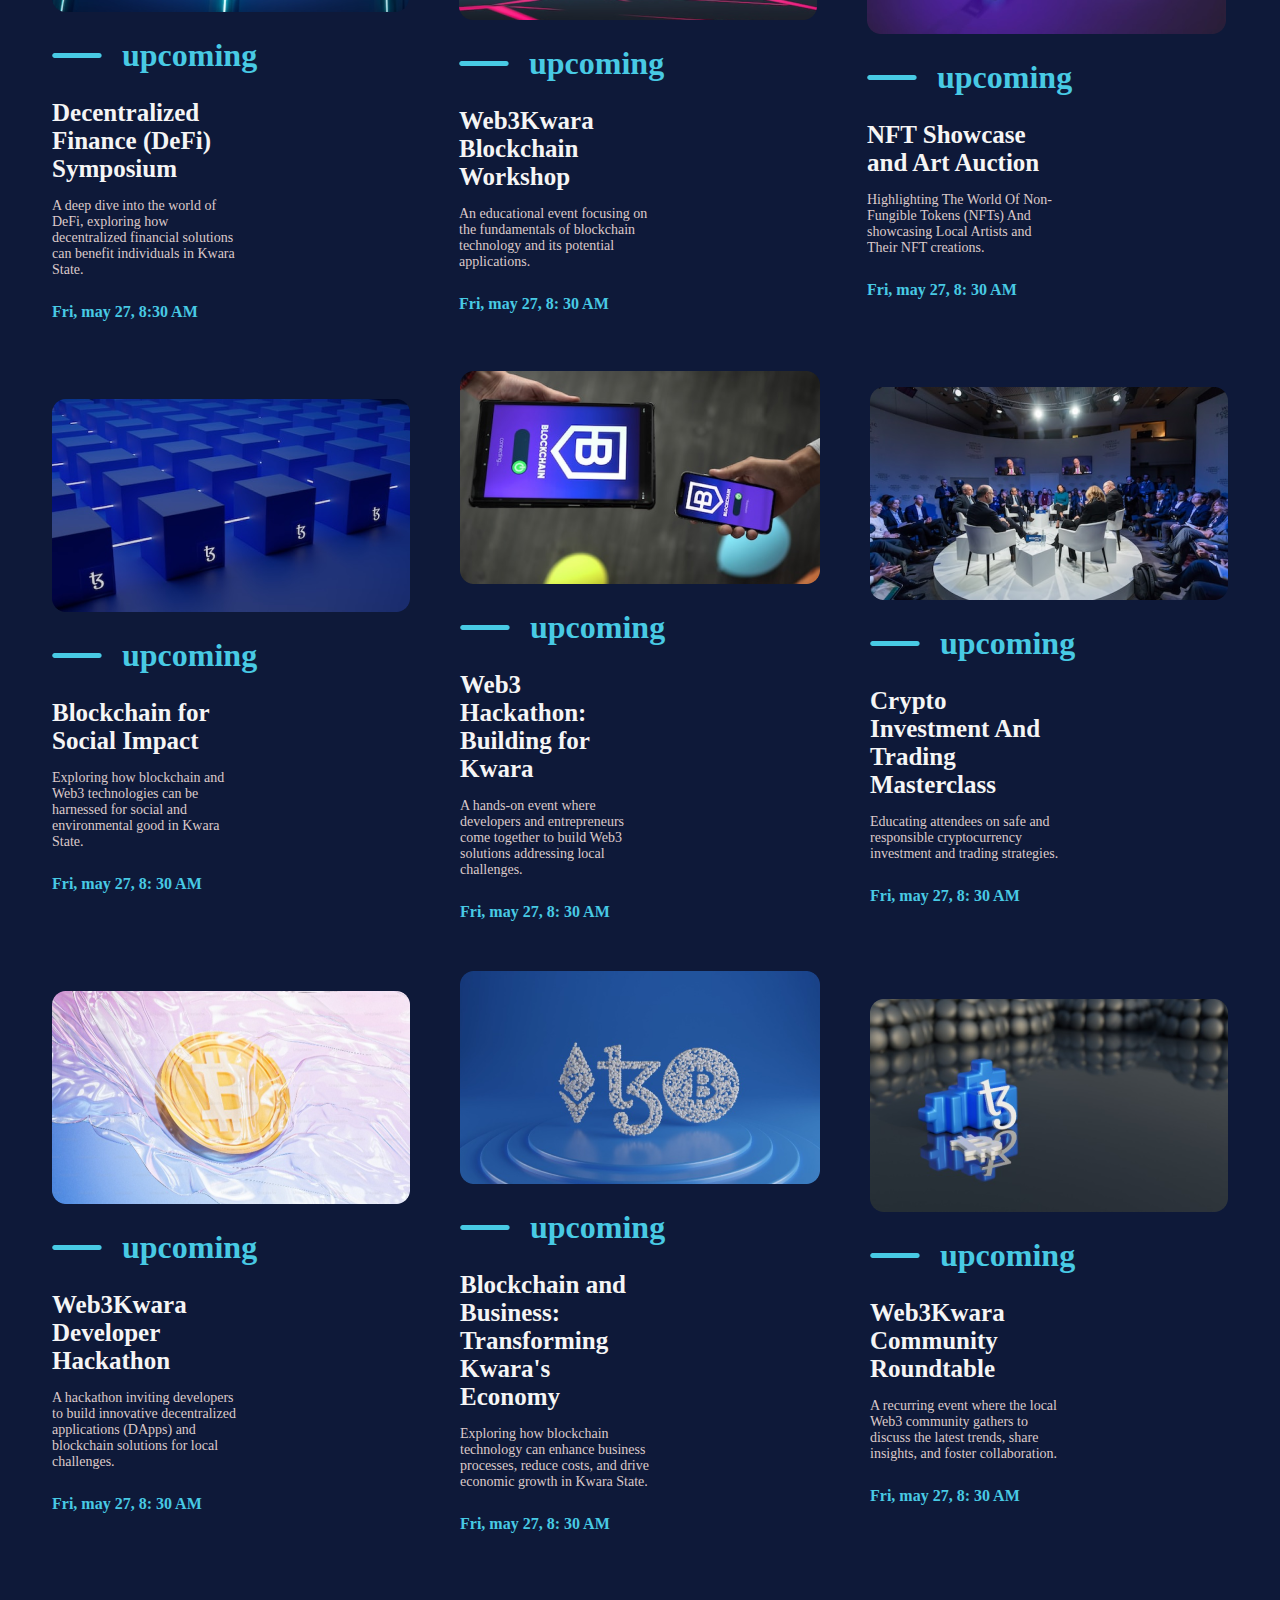
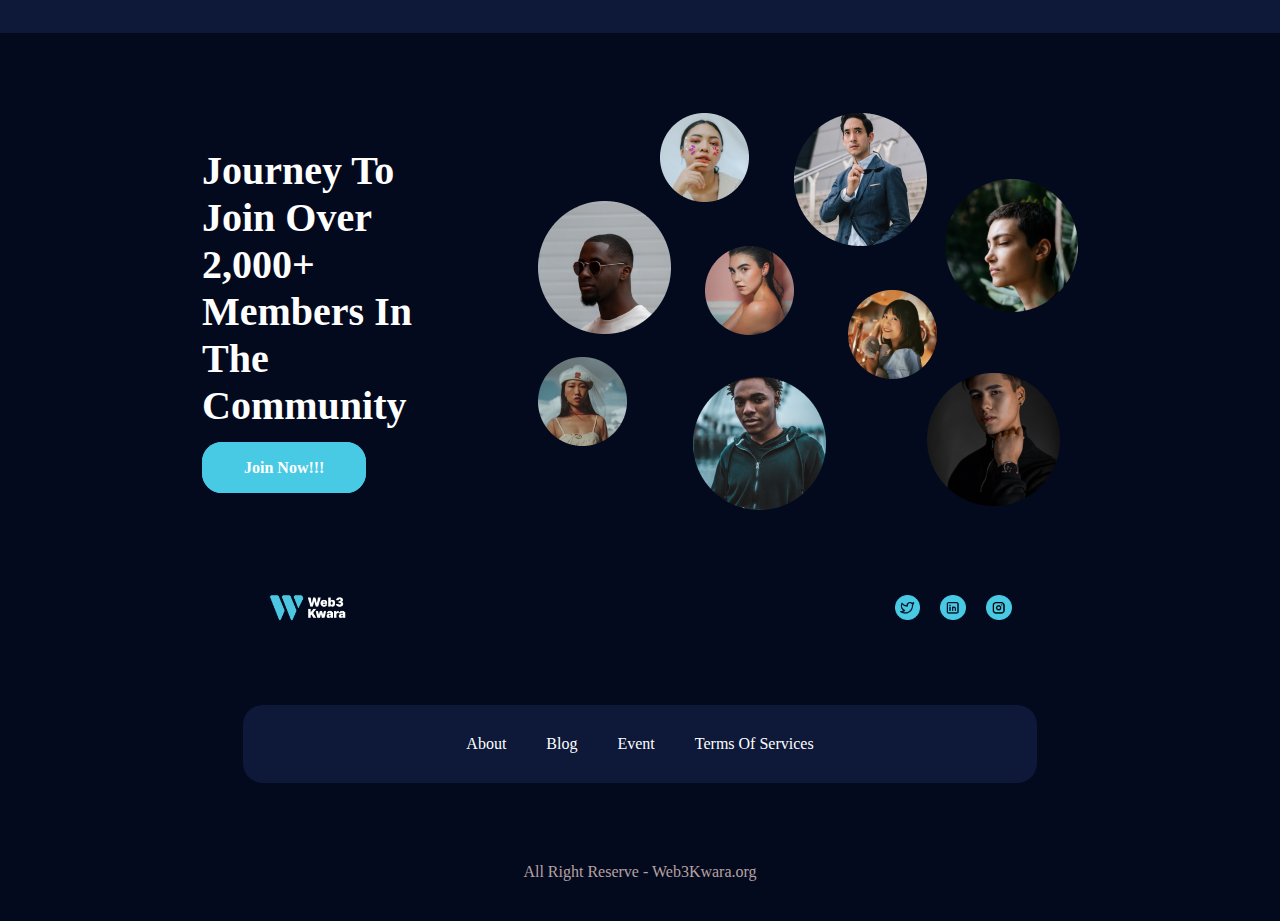
<file: index/event.html>
<!DOCTYPE html>
<html lang="en">
<head>
    <meta charset="UTF-8">
    <meta name="viewport" content="width=device-width, initial-scale=1.0">
    <title>Document</title>
    <link rel="stylesheet" href="/styles/event.css">
</head>
<body>
    <section class="sec1">
        <nav>
                <img src="/images/Web 3 Kwara web logo-25 1.png" alt="">
            <ul>
                <a href="/index/web.html"><li>Home</li></a>
                <a href="/index/about.html"><li>About</li></a>
                <a href="/index/event.html"><li>Event</li></a>
            </ul>
                <a href="/index/join our community.html" type="button" class="butt">Join Us</a>
        </nav>
    </section>
    <section class="sec2">
        <div class="bblockvec">
            <div class="bloc">
                <h1>Blockchain for Kwara - Empowering a Digital Future</h1>
                <p>Discover the potential of decentralized finance, explore the world of NFTs, and learn how blockchain can revolutionize our communities.</p>
            </div>
            <div class="vector">
                <a href="/index/join our community.html" type="button" class="butt2">Join Our Community
                    <img src="/images/Vector.png" alt="">
                </a>
            </div>
        </div>
        <div class="simg">
            <img src="/images/Group 44.png" alt="">
        </div>
    </section>
    <section class="sec3">
        <div class="available">
            <h1>Available Web3 Events Coming Up In Kwara State</h1>
            <p>Our event brings together experts, enthusiasts, and industry leaders for insightful discussions, hands-on workshops, and networking opportunities.</p>
        </div>
        <div class="down">
            <div class="down1">
                <div class="first">
                    <img src="/images/Event1.png" alt="">
                    <div class="upc1">
                        <img src="/images/Rectangle 7.png" alt="">
                        <h1>upcoming</h1>
                    </div>
                    <div class="decent">
                        <h1>Decentralized Finance (DeFi) Symposium</h1>
                        <p>A deep dive into the world of DeFi, exploring how decentralized financial solutions can benefit individuals in Kwara State.</p>
                    </div>
                    <div class="fri1">
                        <p>Fri, may 27, 8:30 AM</p>
                    </div>
                </div>
                <div class="second">
                    <img src="/images/Event2.png" alt="">
                    <div class="upc2">
                        <img src="/images/Rectangle 7.png" alt="">
                        <h1>upcoming</h1>
                    </div>
                    <div class="web3k">
                        <h1>Web3Kwara Blockchain Workshop</h1>
                        <p>An educational event focusing on the fundamentals of blockchain technology and its potential applications.</p>
                    </div>
                    <div class="fri2">
                        <p>Fri, may 27, 8: 30 AM</p>
                    </div>
                </div>
                <div class="third">
                    <img src="/images/Event3.png" alt="">
                    <div class="upc3">
                        <img src="/images/Rectangle 7.png" alt="">
                        <h1>upcoming</h1>
                    </div>
                    <div class="nft">
                        <h1>NFT Showcase and Art Auction</h1>
                        <p>Highlighting The World Of Non-Fungible Tokens (NFTs) And showcasing Local Artists and Their NFT creations.</p>
                    </div>
                    <div class="fri3">
                        <p>Fri, may 27, 8: 30 AM</p>
                    </div>
                </div>
            </div>
            <div class="down2">
                <div class="fourth">
                    <img src="/images/Event5.png" alt="">
                    <div class="upc4">
                        <img src="/images/Rectangle 7.png" alt="">
                        <h1>upcoming</h1>
                    </div>
                    <div class="block">
                        <h1>Blockchain for Social Impact</h1>
                        <p>Exploring how blockchain and Web3 technologies can be harnessed for social and environmental good in Kwara State.</p>
                    </div>
                    <div class="fri4">
                        <p>Fri, may 27, 8: 30 AM</p>
                    </div>
                </div>
                <div class="fifth">
                    <img src="/images/Event6.png" alt="">
                    <div class="upc5">
                        <img src="/images/Rectangle 7.png" alt="">
                        <h1>upcoming</h1>
                    </div>
                    <div class="hack">
                        <h1>Web3 Hackathon: Building for Kwara</h1>
                        <p>A hands-on event where developers and entrepreneurs come together to build Web3 solutions addressing local challenges.</p>
                    </div>
                    <div class="fri5">
                        <p>Fri, may 27, 8: 30 AM</p>
                    </div>
                </div>
                <div class="sixth">
                    <img src="/images/Event8.png" alt="">
                    <div class="upc6">
                        <img src="/images/Rectangle 7.png" alt="">
                        <h1>upcoming</h1>
                    </div>
                    <div class="crypto">
                        <h1>Crypto Investment and Trading Masterclass</h1>
                        <p>Educating attendees on safe and responsible cryptocurrency investment and trading strategies.</p>
                    </div>
                    <div class="fri6">
                        <p>Fri, may 27, 8: 30 AM</p>
                    </div>
                </div>
            </div>
            <div class="down3">
                <div class="seventh">
                    <img src="/images/Event5 (1).png" alt="">
                    <div class="upc7">
                        <img src="/images/Rectangle 7.png" alt="">
                        <h1>upcoming</h1>
                    </div>
                    <div class="inv">
                        <h1>Web3Kwara Developer Hackathon</h1>
                        <p>A hackathon inviting developers to build innovative decentralized applications (DApps) and blockchain solutions for local challenges.</p>
                    </div>
                    <div class="fri7">
                        <p>Fri, may 27, 8: 30 AM</p>
                    </div>
                </div>
                <div class="eighth">
                    <img src="/images/Event6 (1).png" alt="">
                    <div class="upc8">
                        <img src="/images/Rectangle 7.png" alt="">
                        <h1>upcoming</h1>
                    </div>
                    <div class="bus">
                        <h1>Blockchain and Business: Transforming Kwara's Economy</h1>
                        <p>Exploring how blockchain technology can enhance business processes, reduce costs, and drive economic growth in Kwara State.</p>
                    </div>
                    <div class="fri8">
                        <p>Fri, may 27, 8: 30 AM</p>
                    </div>
                </div>
                <div class="nine">
                    <img src="/images/Event8 (1).png" alt="">
                    <div class="upc9">
                        <img src="/images/Rectangle 7.png" alt="">
                        <h1>upcoming</h1>
                    </div>
                    <div class="recure">
                        <h1>Web3Kwara Community Roundtable</h1>
                        <p>A recurring event where the local Web3 community gathers to discuss the latest trends, share insights, and foster collaboration.</p>
                    </div>
                    <div class="fri9">
                        <p>Fri, may 27, 8: 30 AM</p>
                    </div>
                </div>
            </div>
        </div>
    </section>
    <section class="sec4">
        <div class="jjoin">
            <div>
                <h1>Journey To Join Over 2,000+ Members In The Community</h1>
            </div>
            <div>
                <a href="/index/join our community.html" type="button" class="but">Join Now!!!</a>
            </div>
        </div>
        <img src="/images/CommunityMem Img.png" alt="">
    </section>
    <section class="sec5">
            <div class="kimg">
                <img src="/images/Web 3 Kwara web logo-25 1.png" alt="">
            </div>
            <div class="socia">
                <img src="/images/Group 2.png" alt="">
                <img src="/images/Group 3.png" alt="">
                <img src="/images/Group 4.png" alt="">
            </div>
    </section>
    <section class="sec6">
        <div class="aa">
            <a href="/index/about.html">About</a>
            <a href="/index/blog.html">Blog</a>
            <a href="/index/event.html">Event</a>
            <a href="/index/terms.html">Terms of services</a>
        </div>
            <div class="all">
                <p>All Right Reserve - Web3Kwara.org</p>
            </div>
    </section>
</body>
</html>
</file>
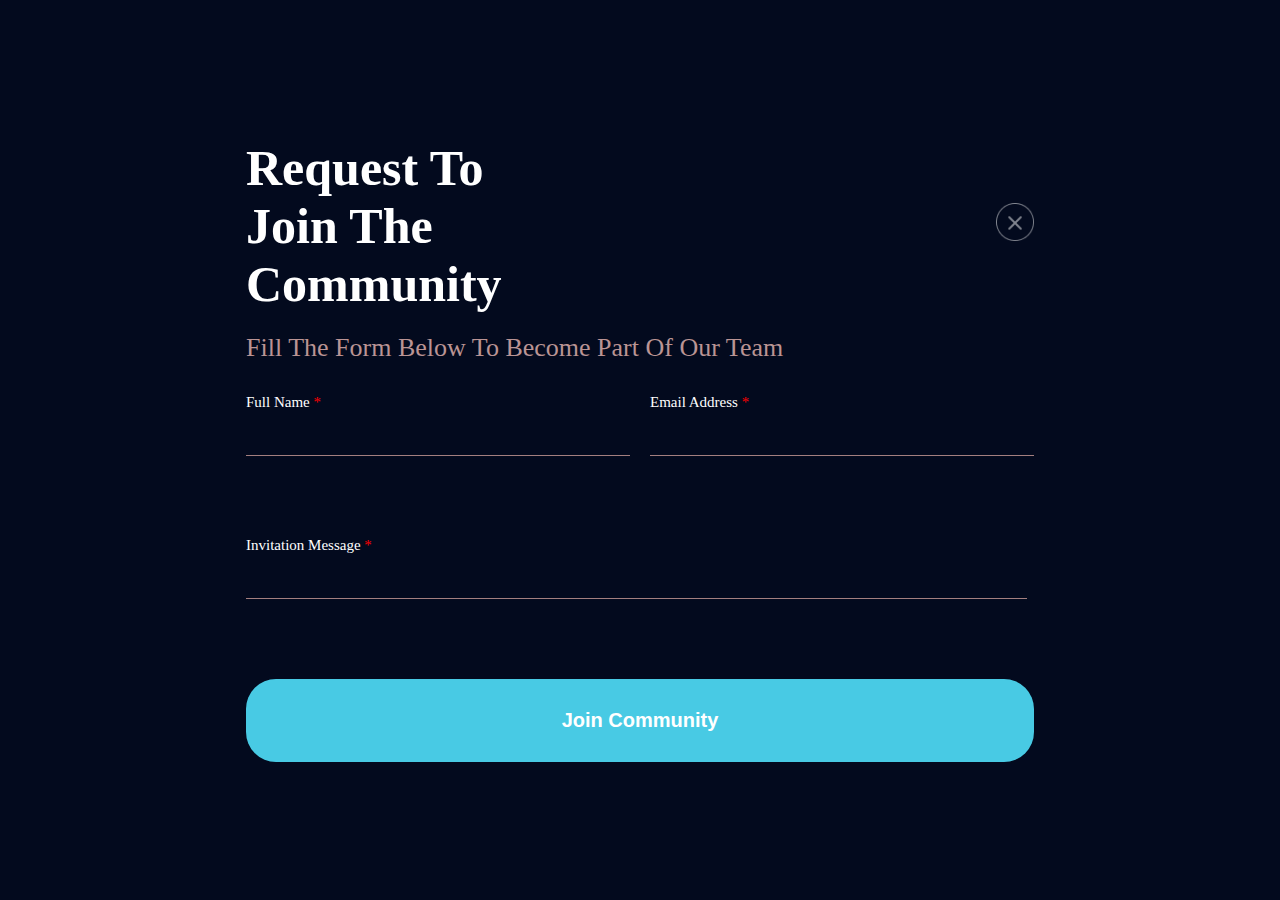
<file: index/join our community.html>
<!DOCTYPE html>
<html lang="en">
<head>
    <meta charset="UTF-8">
    <meta name="viewport" content="width=device-width, initial-scale=1.0">
    <title>Document</title>
    <link rel="stylesheet" href="/styles/join our community.css">
</head>
<body>
    <section>
        <div class="all">
            <div class="request">
                <div class="join">
                    <h1>request to join the community</h1>
                    <a href="/index/web.html"><img src="/images/Group 38.png" alt=""></a>
                </div>
                <p class="fil">fill the form below to become part of our team</p>
            </div>
            <form>
                <div class="nmail">
                   <div>
                        <label for="">full name <span style="color: red;">*</span></label>
                        <div>
                         <input type="text" name="text" id="">
                        </div>
                   </div>
                   <div>
                    <label for="">email address <span style="color: red;">*</span></label>
                    <div>
                        <input type="email" name="email" id="">
                    </div>
                   </div>
                </div>
                   <div>
                    <label for="">invitation message <span style="color: red;">*</span></label>
                    <div class="mess">
                        <input type="message" name="message" id="">
                    </div>
                   </div>
                <button>Join Community</button>
            </form>
        </div>
    </section>
</body>
</html>
</file>
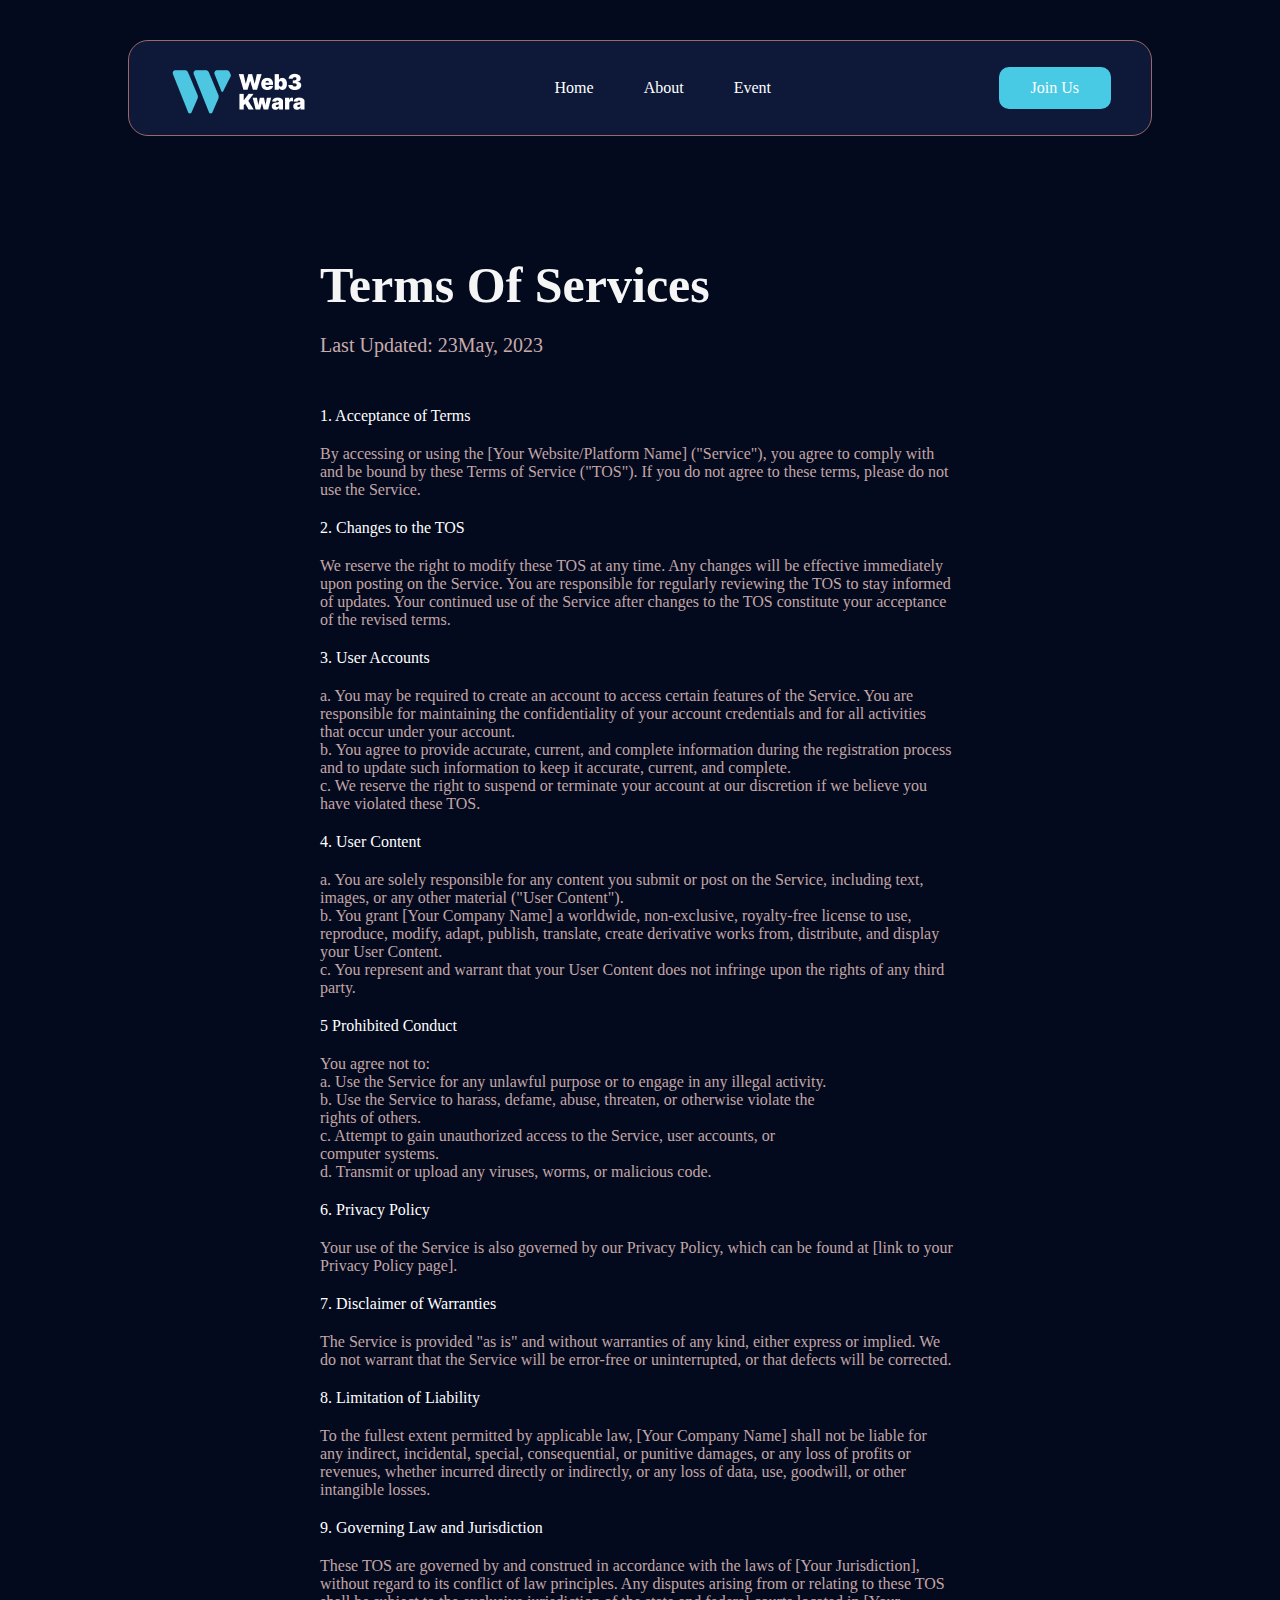
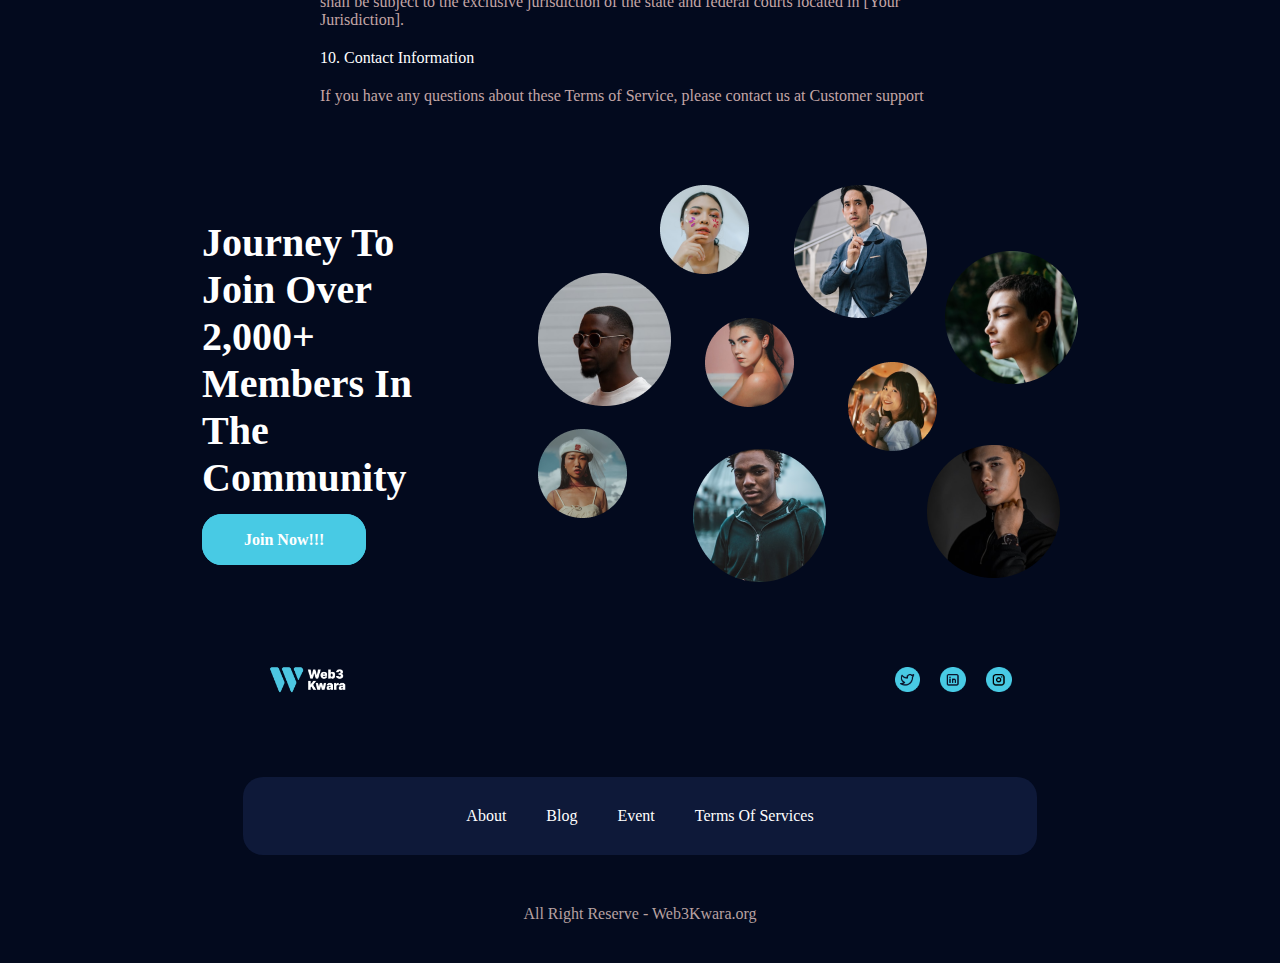
<file: index/terms.html>
<!DOCTYPE html>
<html lang="en">
<head>
    <meta charset="UTF-8">
    <meta name="viewport" content="width=device-width, initial-scale=1.0">
    <title>Document</title>
    <link rel="stylesheet" href="/styles/terms.css">
</head>
<body>
    <section class="sec1">
        <nav>
                <img src="/images/Web 3 Kwara web logo-25 1.png" alt="">
            <ul>
                <a href="/index/web.html"><li class="hm">Home</li></a>
                <a href="/index/about.html"><li class="hm">About</li></a>
                <a href="/index/event.html"><li class="hm">Event</li></a>
            </ul>
                <a href="/index/join our community.html" type="button" class="butt">Join Us</a>
        </nav>
    </section>
    <section class="sec2">
        <div class="join">
            <div class="term">
                <h1>Terms Of Services</h1>
                <p>Last Updated: 23May, 2023</p>
           </div>
        <div class="down">
            <div class="first">
                <h1>1. Acceptance of Terms</h1>
                <p>By accessing or using the [Your Website/Platform Name] ("Service"), you agree to comply with and be bound by these Terms of Service ("TOS"). If you do not agree to these terms, please do not use the Service.</p>
            </div>
            <div class="second">
                <h1>2. Changes to the TOS</h1>
                <p>We reserve the right to modify these TOS at any time. Any changes will be effective immediately upon posting on the Service. You are responsible for regularly reviewing the TOS to stay informed of updates. Your continued use of the Service after changes to the TOS constitute your acceptance of the revised terms.</p>
            </div>
            <div class="third">
                <h1>3. User Accounts</h1>
            <div>
                <p>a. You may be required to create an account to access certain features of the Service. You are responsible for maintaining the confidentiality of your account credentials and for all activities that occur under your account.</p>
                <p>b. You agree to provide accurate, current, and complete information during the registration process and to update such information to keep it accurate, current, and complete.</p>
                <p>c. We reserve the right to suspend or terminate your account at our discretion if we believe you have violated these TOS.</p>
            </div>
            </div>
            <div class="fourth">
                <h1>4. User Content</h1>
            <div>
                <p>a. You are solely responsible for any content you submit or post on the Service, including text, images, or any other material ("User Content").</p>
                <p>b. You grant [Your Company Name] a worldwide, non-exclusive, royalty-free license to use, reproduce, modify, adapt, publish, translate, create derivative works from, distribute, and display your User Content.</p>
                <p>c. You represent and warrant that your User Content does not infringe upon the rights of any third party.</p>
            </div>
            </div>
            <div class="fifth">
                <h1>5 Prohibited Conduct</h1>
                <div>
                    <p>You agree not to:</p>
                    <p>a. Use the Service for any unlawful purpose or to engage in any illegal activity.</p>
                    <p>b. Use the Service to harass, defame, abuse, threaten, or otherwise violate the rights of others.</p>
                    <p>c. Attempt to gain unauthorized access to the Service, user accounts, or computer systems.</p>
                    <p>d. Transmit or upload any viruses, worms, or malicious code.</p>
                </div>
            </div>
            <div class="sixth">
                <h1>6. Privacy Policy</h1>
                <p>Your use of the Service is also governed by our Privacy Policy, which can be found at [link to your Privacy Policy page].</p>
            </div>
           <div class="seventh">
                <h1>7. Disclaimer of Warranties</h1>
                <p>The Service is provided "as is" and without warranties of any kind, either express or implied. We do not warrant that the Service will be error-free or uninterrupted, or that defects will be corrected.</p>
           </div>
            <div class="eighth">
                <h1>8. Limitation of Liability</h1>
                <p>To the fullest extent permitted by applicable law, [Your Company Name] shall not be liable for any indirect, incidental, special, consequential, or punitive damages, or any loss of profits or revenues, whether incurred directly or indirectly, or any loss of data, use, goodwill, or other intangible losses.</p>
            </div>
            <div class="ninth">
                <h1>9. Governing Law and Jurisdiction</h1>
                <p>These TOS are governed by and construed in accordance with the laws of [Your Jurisdiction], without regard to its conflict of law principles. Any disputes arising from or relating to these TOS shall be subject to the exclusive jurisdiction of the state and federal courts located in [Your Jurisdiction].</p>
            </div>
            <div class="tenth">
                <h1>10. Contact Information</h1>
                <p>If you have any questions about these Terms of Service, please contact us at Customer support</p>
            </div>
        </div>
        </div>
    </section>
    <section class="sec3">
        <div class="jjoin">
            <div>
                <h1>journey to join over 2,000+ members in the community</h1>
            </div>
            <div>
                <a href="/index/join our community.html" type="button" class="but">Join Now!!!</a>
            </div>
        </div>
        <img src="/images/CommunityMem Img.png" alt="">
    </section>
    <section class="sec4">
            <div class="kimg">
                <img src="/images/Web 3 Kwara web logo-25 1.png" alt="">
            </div>
            <div class="socia">
                <img src="/images/Group 2.png" alt="">
                <img src="/images/Group 3.png" alt="">
                <img src="/images/Group 4.png" alt="">
            </div>
    </section>
    <section class="sec5">
        <div class="aa">
            <a href="/index/about.html">about</a>
            <a href="/index/blog.html">blog</a>
            <a href="/index/event.html">event</a>
            <a href="/index/terms.html">terms of services</a>
        </div>
            <div class="all">
                <p>All Right Reserve - Web3Kwara.org</p>
        </div>
    </section>
</body>
</html>
</file>
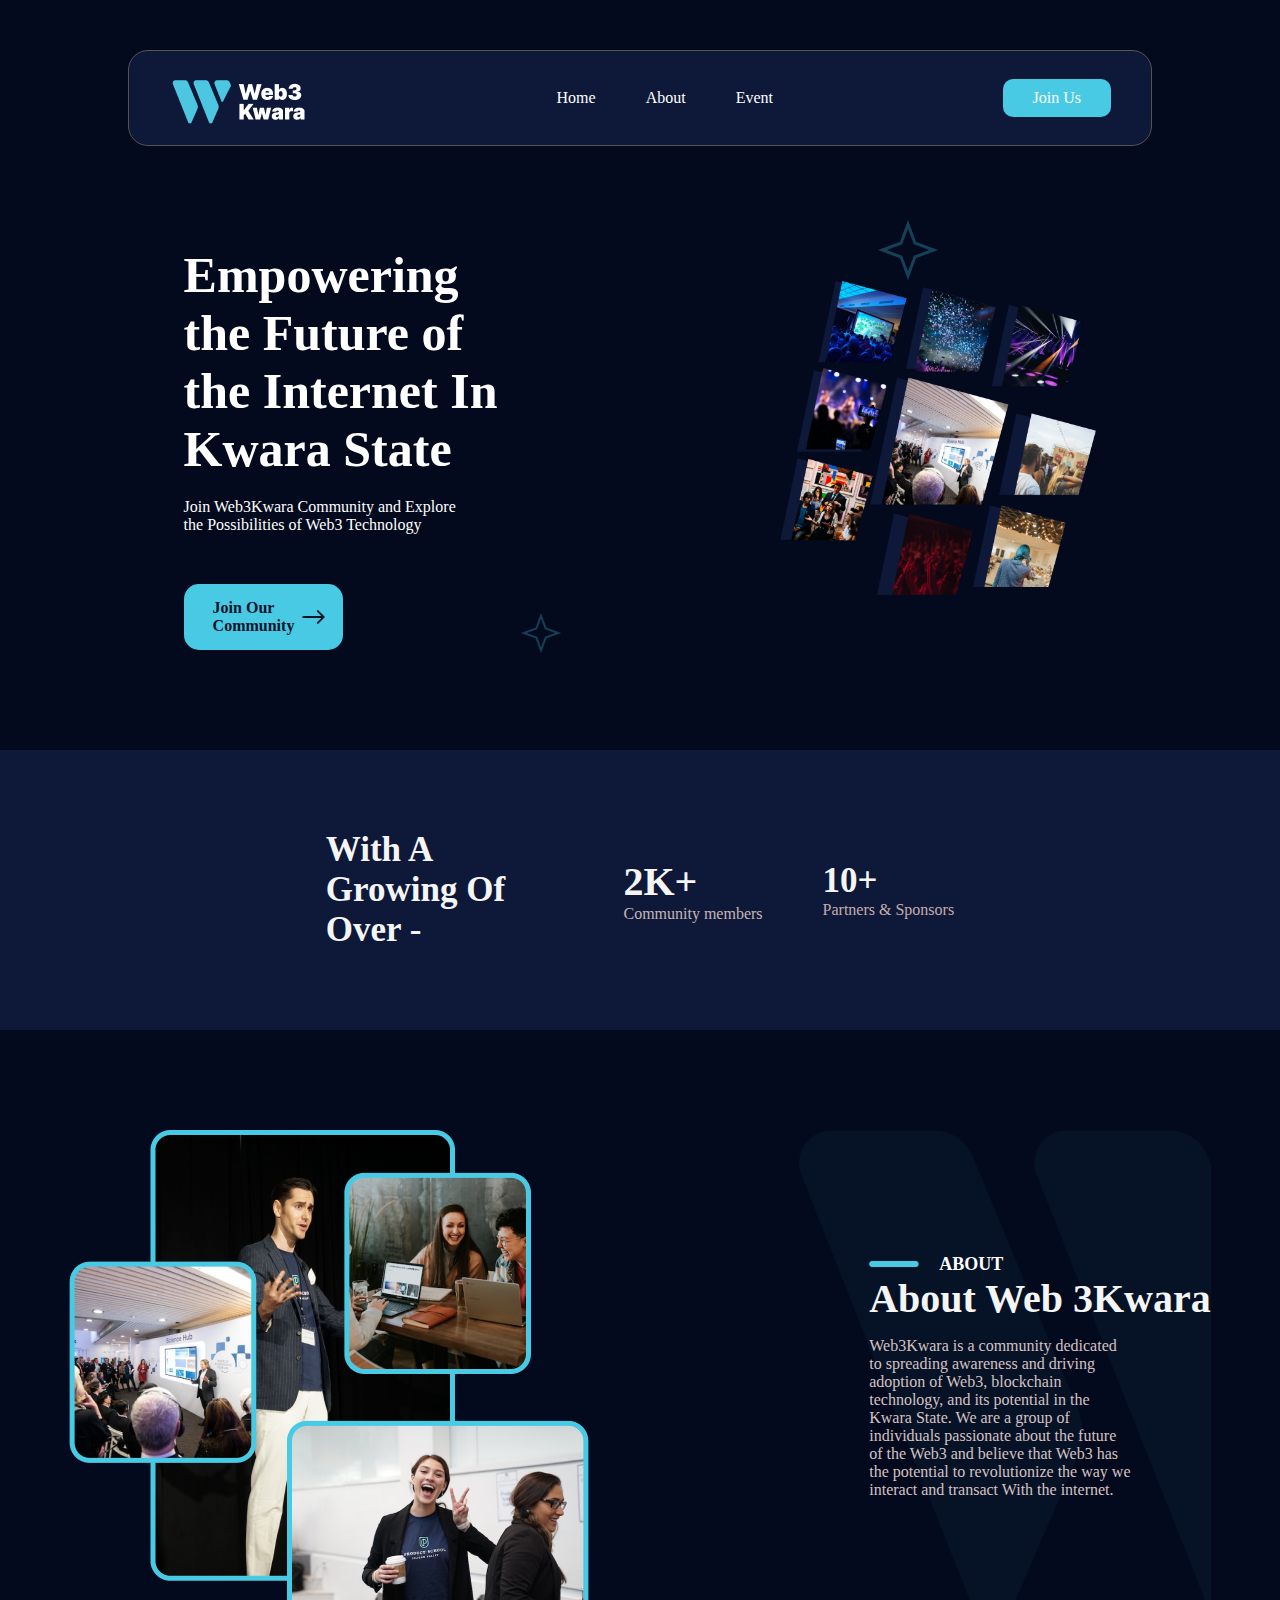
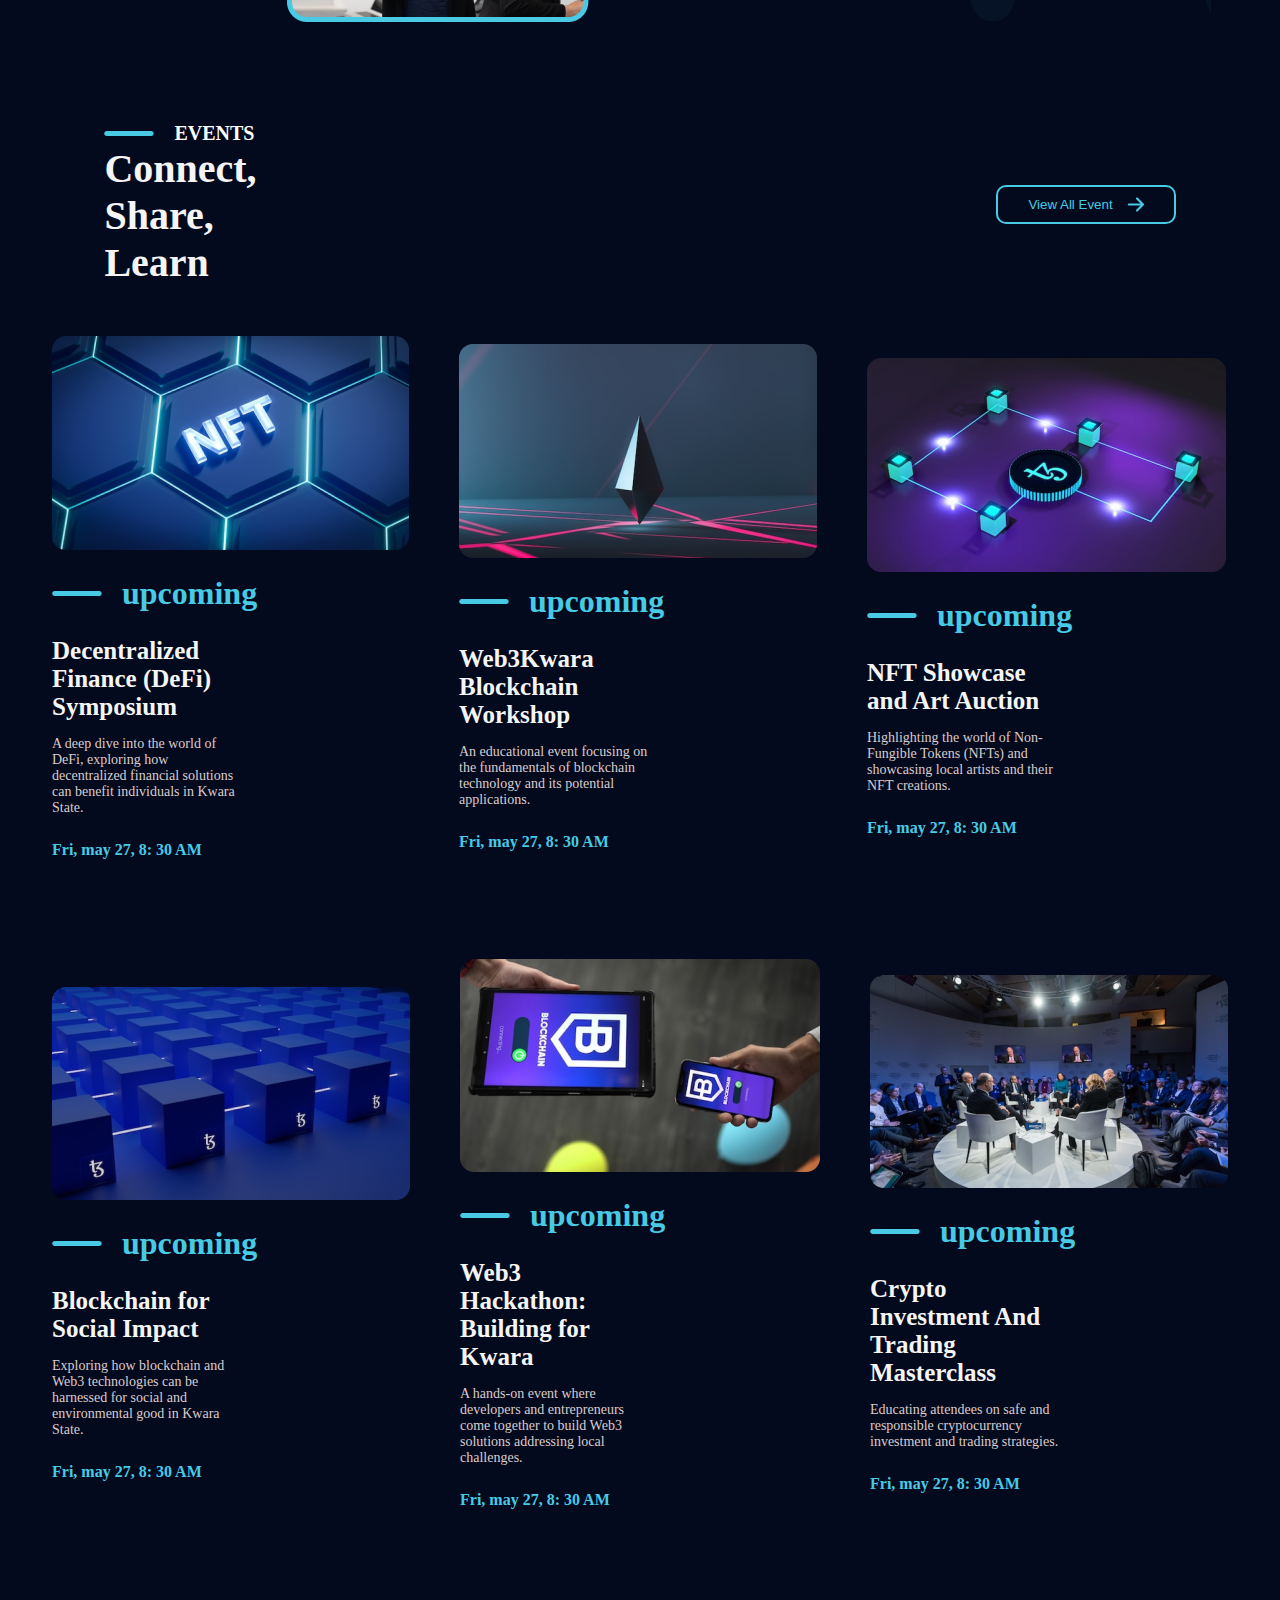
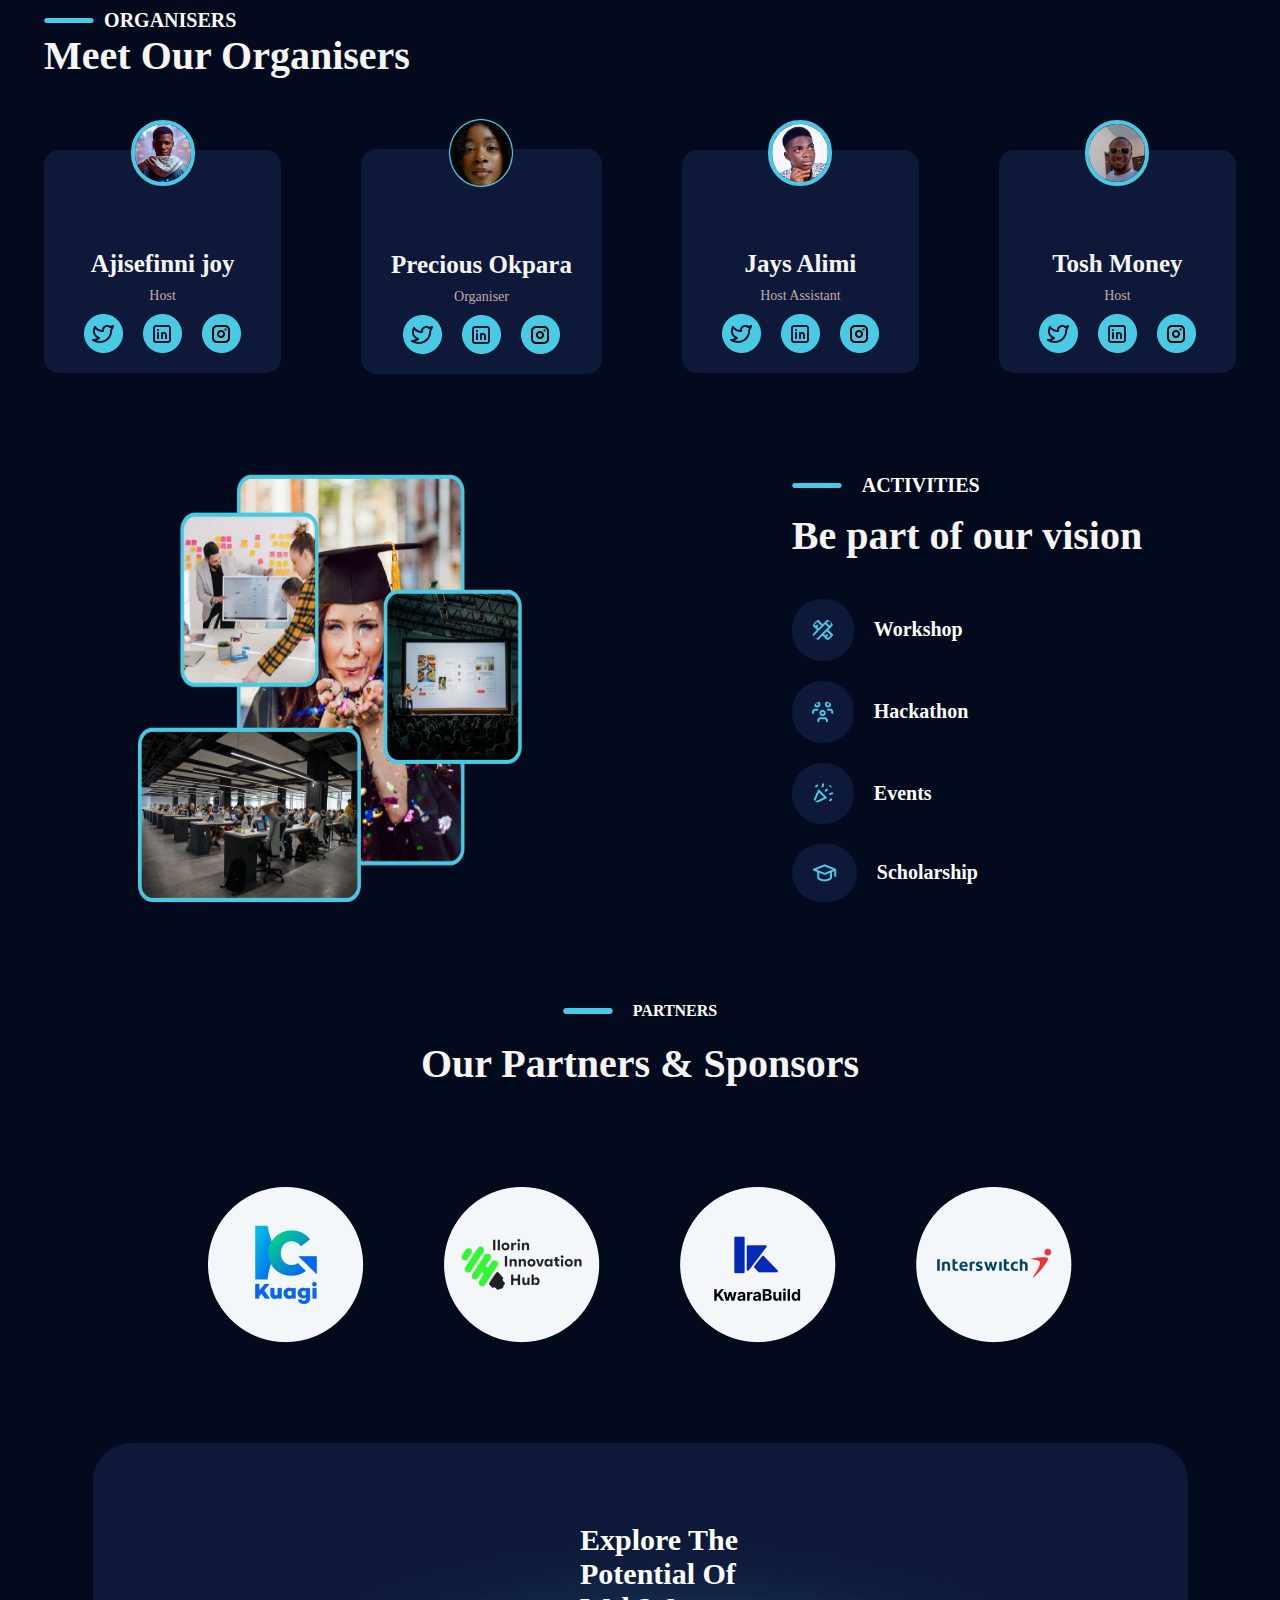
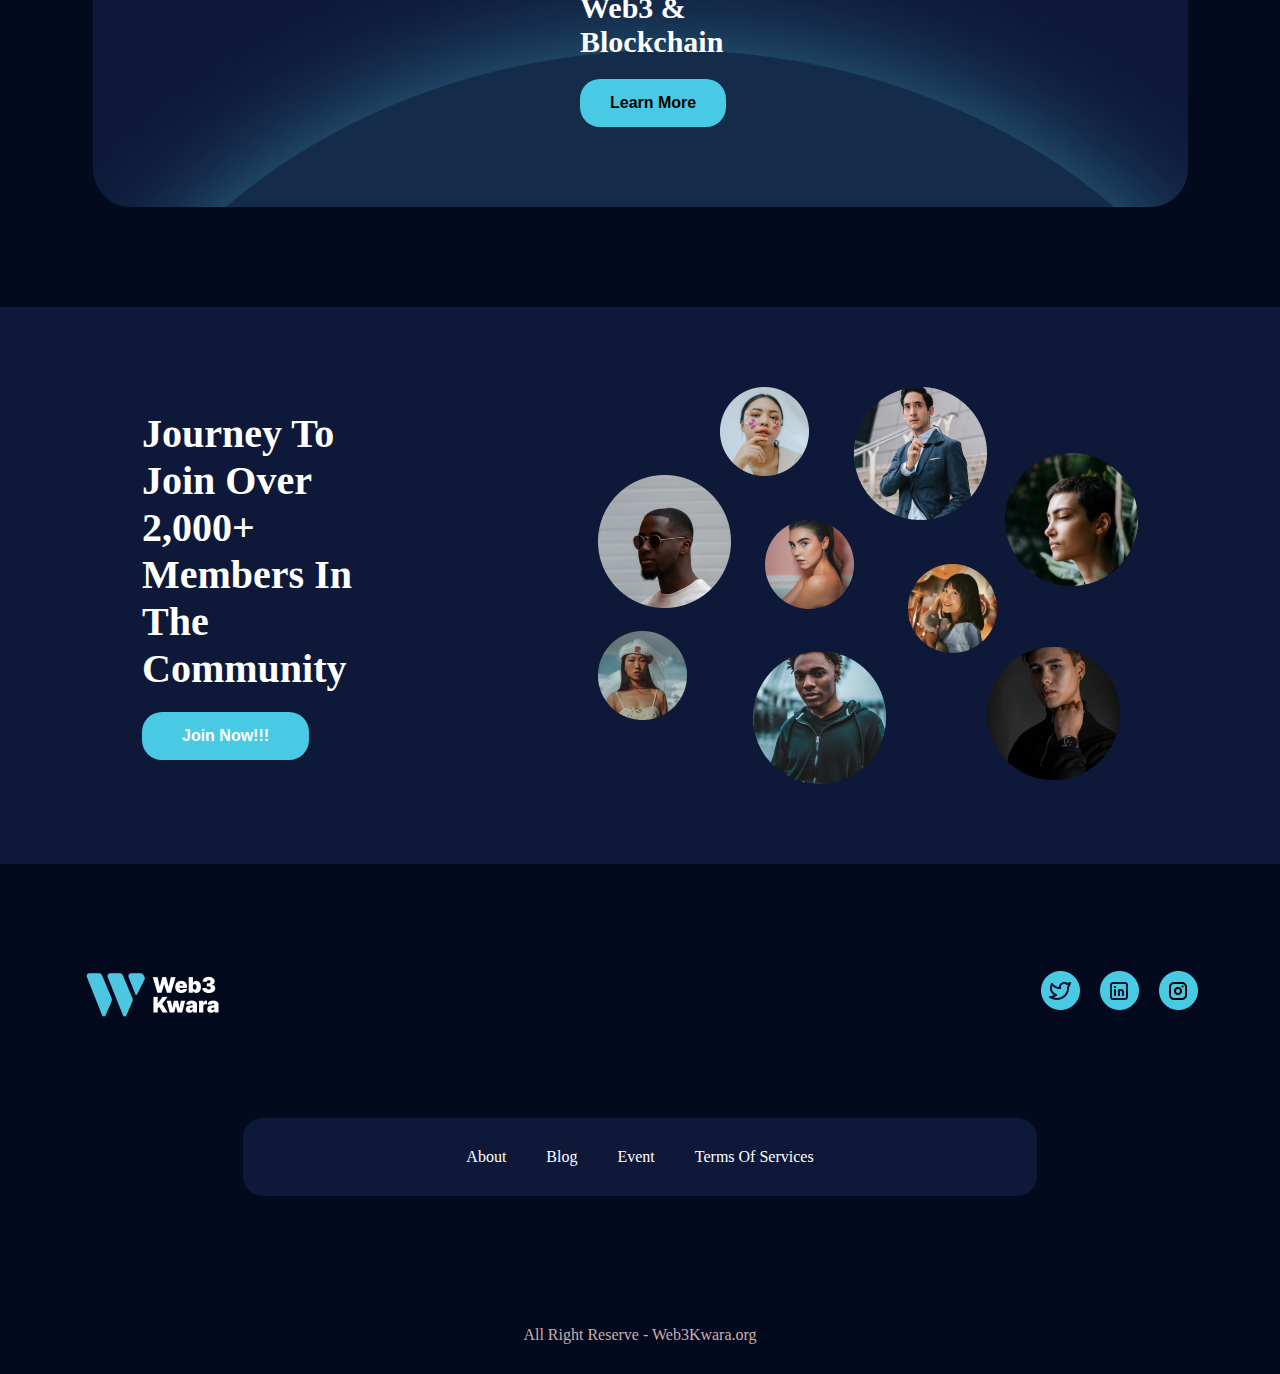
<file: index/web.html>
<!DOCTYPE html>
<html lang="en">
<head>
    <meta charset="UTF-8">
    <meta name="viewport" content="width=device-width, initial-scale=1.0">
    <title>Document</title>
    <link rel="stylesheet" href="/styles/web.css">
</head>
<body>
    <section>
        <nav>
            <img src="/images/Web 3 Kwara web logo-25 1.png" alt="">
            <ul>
                <a href="/index/web.html"><li>Home</li></a>
                <a href="/index/about.html"><li>About</li></a>
                <a href="event.html"><li>Event</li></a>
            </ul>
           <a href="/index/join our community.html" type="button" class="butt">join us</a>
        </nav>
        <div class="sec1">
           <div class="left">
                <div class="emp">
                    <h1>Empowering the Future of the Internet In Kwara State</h1>
                    <p>Join Web3Kwara Community and Explore the Possibilities of Web3 Technology</p>
                </div>
                <div class="vector">
                    <a href="/index/join our community.html" type="button" class="butt2">join our community
                        <img src="/images/Vector.png" alt="">
                    </a>
                    
                </div>
           </div>
            <div class="gr">
                <img src="/images/Group 22.png" alt="">
            </div>
        </div>
        <div class="sec2">
            <div class="with">
                <h1>With A Growing Of Over -</h1>
            </div>
            <div class="kk">
                <div class="community">
                    <h1>2K+</h1>
                    <p>Community members</p>
                </div>
                <div class="partner">
                    <h1>10+</h1>
                    <p>Partners & Sponsors</p>
                </div>
            </div>
        </div>
        <div class="sec3">
                <img src="/images/AboutImg.png" alt="">
                <div class="right">
                    <div class="about">
                        <img src="/images/Rectangle 7.png" alt="">
                        <h1>ABOUT</h1>
                    </div>
                    <div class="web">
                        <h1>About Web 3Kwara</h1>
                        <p>Web3Kwara is a community dedicated to spreading awareness and driving adoption of Web3, blockchain technology, and its potential in the Kwara State. We are a group of individuals passionate about the future of the Web3 and believe that Web3 has the potential to revolutionize the way we interact and transact With the internet.</p>
                    </div>
                </div>
        </div>
        <div class="sec4">
                <div class="up">
                    <div class="connect">
                        <div class="event">
                            <img src="/images/Rectangle 7.png" alt="">
                             <h1>EVENTS</h1>
                        </div>
                        <div class="co">
                            <h1>Connect, Share, Learn</h1>
                        </div>
                    </div>
                    <div class="view">
                        <button>View All Event
                            <img src="/images/Vector (1).png" alt="">
                        </button>
                    </div>
                </div>
               <div class="down">
                <div class="down1">
                    <div class="first">
                        <img src="/images/Event1.png" alt="">
                        <div class="upc1">
                            <img src="/images/Rectangle 7.png" alt="">
                            <h1>upcoming</h1>
                        </div>
                        <div class="decent">
                            <h1>Decentralized Finance (DeFi) Symposium</h1>
                            <p>A deep dive into the world of DeFi, exploring how decentralized financial solutions can benefit individuals in Kwara State.</p>
                        </div>
                        <div class="fri1">
                            <p>Fri, may 27, 8: 30 AM</p>
                        </div>
                    </div>
                    <div class="second">
                        <img src="/images/Event2.png" alt="">
                        <div class="upc2">
                            <img src="/images/Rectangle 7.png" alt="">
                            <h1>upcoming</h1>
                        </div>
                        <div class="web3k">
                            <h1>Web3Kwara Blockchain Workshop</h1>
                            <p>An educational event focusing on the fundamentals of blockchain technology and its potential applications.</p>
                        </div>
                        <div class="fri2">
                            <p>Fri, may 27, 8: 30 AM</p>
                        </div>
                    </div>
                    <div class="third">
                        <img src="/images/Event3.png" alt="">
                        <div class="upc3">
                            <img src="/images/Rectangle 7.png" alt="">
                            <h1>upcoming</h1>
                        </div>
                        <div class="nft">
                            <h1>NFT Showcase and Art Auction</h1>
                            <p>Highlighting the world of Non-Fungible Tokens (NFTs) and showcasing local artists and their NFT creations.</p>
                        </div>
                        <div class="fri3">
                            <p>Fri, may 27, 8: 30 AM</p>
                        </div>
                    </div>
                </div>
               <div class="down2">
                <div class="fourt">
                    <img src="/images/Event5.png" alt="">
                    <div class="upc4">
                        <img src="/images/Rectangle 7.png" alt="">
                        <h1>upcoming</h1>
                    </div>
                    <div class="block">
                        <h1>Blockchain for Social Impact</h1>
                        <p>Exploring how blockchain and Web3 technologies can be harnessed for social and environmental good in Kwara State.</p>
                    </div>
                    <div class="fri4">
                        <p>Fri, may 27, 8: 30 AM</p>
                    </div>
                </div>
                <div class="fifth">
                    <img src="/images/Event6.png" alt="">
                    <div class="upc5">
                        <img src="/images/Rectangle 7.png" alt="">
                        <h1>upcoming</h1>
                    </div>
                    <div class="hack">
                        <h1>Web3 Hackathon: Building for Kwara</h1>
                        <p>A hands-on event where developers and entrepreneurs come together to build Web3 solutions addressing local challenges.</p>
                    </div>
                    <div class="fri5">
                        <p>Fri, may 27, 8: 30 AM</p>
                    </div>
                </div>
                <div class="sixth">
                    <img src="/images/Event8.png" alt="">
                    <div class="upc6">
                        <img src="/images/Rectangle 7.png" alt="">
                        <h1>upcoming</h1>
                    </div>
                    <div class="crypto">
                        <h1>Crypto Investment and Trading Masterclass</h1>
                        <p>Educating attendees on safe and responsible cryptocurrency investment and trading strategies.</p>
                    </div>
                    <div class="fri6">
                        <p>Fri, may 27, 8: 30 AM</p>
                    </div>
                </div>
               </div>
               </div>
        </div>
        <div class="sec5">
                <div class="orgn">
                   <div class="reco">
                        <img src="/images/Rectangle 7.png" alt="">
                        <h1>ORGANISERS</h1>
                   </div>
                    <div class="meet">
                        <h1>Meet Our Organisers</h1>
                    </div>
                </div>
            <div class="profiles">
                <div class="profile1">
                    <div class="mask">
                        <img src="/images/joys tw pfp 1.png" alt="">
                    </div>
                   <div class="aji">
                        <h1>Ajisefinni joy</h1>
                        <p>Host</p>
                   </div>
                    <div class="group1">
                        <img src="/images/Group 2.png" alt="">
                        <img src="/images/Group 3.png" alt="">
                        <img src="/images/Group 4.png" alt="">
                    </div>
                </div>
                <div class="profile2">
                    <div class="precious">
                        <img src="/images/PreciousImg (1).png" alt="">
                    </div>
                   <div class="pre">
                        <h1>Precious Okpara</h1>
                        <p>Organiser</p>
                   </div>
                    <div class="group2">
                        <img src="/images/Group 2.png" alt="">
                        <img src="/images/Group 3.png" alt="">
                        <img src="/images/Group 4.png" alt="">
                    </div>
                </div>
                <div class="profile3">
                    <div class="maskg">
                        <img src="/images/FB_IMG_1663927451969 1.png" alt="">
                    </div>
                   <div class="jay">
                        <h1>Jays Alimi</h1>
                        <p>Host Assistant</p>
                   </div>
                    <div class="group3">
                        <img src="/images/Group 2.png" alt="">
                        <img src="/images/Group 3.png" alt="">
                        <img src="/images/Group 4.png" alt="">
                    </div>
                </div>
                <div class="profile4">
                    <div class="tosh">
                        <img src="/images/IMG-20230105-WA0010 1.png" alt="">
                    </div>
                   <div class="toshm">
                        <h1>Tosh Money</h1>
                        <p>Host</p>
                   </div>
                    <div class="group4">
                        <img src="/images/Group 2.png" alt="">
                        <img src="/images/Group 3.png" alt="">
                        <img src="/images/Group 4.png" alt="">
                    </div>
                </div>
            </div> 
        </div>
        <div class="sec6">
            <img src="/images/ActivitiesImg.png" alt="" class="sec6im">
            <div class="join">
                <div class="bepart">
                    <div class="act">
                        <img src="/images/Rectangle 7.png" alt="">
                        <h1>ACTIVITIES</h1>
                    </div>
                    <div class="be">
                        <h1>Be part of our vision </h1>
                    </div>
                </div>
               <div class="vision">
                    <div class="work">
                        <img src="/images/Vector (6).png" alt="">
                        <h1>workshop</h1>
                    </div>
                    <div class="ha">
                        <img src="/images/Vector (3).png" alt="">
                        <h1>hackathon</h1>
                    </div>
                   <div class="ev">
                        <img src="/images/Vector (4).png" alt="">
                        <h1>events</h1>
                   </div>
                    <div class="sch">
                        <img src="/images/Vector (5).png" alt="">
                        <h1>scholarship</h1>
                    </div>
               </div>
            </div>
        </div>
        <div class="sec7">
            <div class="join2">
                <div class="par">
                    <img src="/images/Rectangle 7.png" alt="">
                    <h1>PARTNERS</h1>
                </div>
                <div class="our">
                    <h1>our partners & sponsors</h1>
                </div>
            </div>
            <div class="gimg">
                <img src="/images/KuagiLogo.png" alt="">
                <img src="/images/INHLogo.png" alt="">
                <img src="/images/KwaraguildLogo.png" alt="">
                <img src="/images/InterswithLogo.png" alt="">
            </div>
        </div>
        <div class="sec8">
                    <div class="explore">
                        <h1>Explore The Potential Of Web3 & Blockchain</h1>
                        <button>Learn More</button>
                    </div>
        </div>
        <div class="sec9">
                <div class="jor">
                    <div>
                        <h1>journey to join over 2,000+ members in the community</h1>
                    </div>
                    <div>
                        <button>Join Now!!!</button>
                    </div>
                </div>
                <img src="/images/CommunityMem Img.png" alt="">
        </div>
            <div class="sec10">
                <img src="/images/Web 3 Kwara web logo-25 1.png" alt="">
                <div class="social">
                    <img src="/images/Group 2.png" alt="">
                    <img src="/images/Group 3.png" alt="">
                    <img src="/images/Group 4.png" alt="">
                </div>
            </div>
            <div class="sec11">
                <a href="/index/about.html">about</a>
                <a href="/index/blog.html">blog</a>
                <a href="/index/event.html">event</a>
                <a href="/index/terms.html">terms of services</a>
            </div>
            <div class="sec12">
                    <p>All Right Reserve - Web3Kwara.org</p>
            </div>
    </section>
</body>
</html>
</file>
<file: style.css>
*{
    margin: 0;
    padding: 0;
    box-sizing: border-box;
}
section{
    background-color: #030a1e;
    display: flex;
    flex-direction: column;
    align-items: center;
    height: fit-content;
    gap: 100px;
    background-image: url(/images/Star\ 2.png), url(/images/Star\ 2.png), url(/images/Star\ 2.png), url(/images/Star\ 2.png);
    background-repeat: no-repeat, no-repeat, no-repeat, no-repeat;
    background-position: 42% 10%, 72% 220px, 62% 13.5%, 40% 22%;
    background-size: 40px, 60px, 40px, 20px;
}
ul{
    display: flex;
    list-style: none;
    color: #FFFFFF;
    gap: 50px;
}
a{
    color: #FFFFFF;
    text-decoration: none;
}
li{
    cursor: pointer;
}
li:hover{
    color: #48CAE4;
    transition: 1.5s ease;
}
nav{
    display: flex;
    justify-content: space-between;
    align-items: center;
    padding: 0px 10px;
    background: #0E1939;
    width: 80%;
    padding: 20px 40px;
    border-radius: 20px;
    border: 1px solid rgb(87, 83, 83);
    margin-top: 50px;
}
.butt{
    padding: 10px 30px;
    border-radius: 10px;
    border: none;
    text-transform: capitalize;
    cursor: pointer;
    color: #FFFFFF;
    background-color: #48CAE4;
    text-decoration: none;
}
.butt:hover{
    background-color: transparent;
    color: white;
}
.sec1{
    display: flex;
    align-items: center;
    gap: 260px;
}
.gr img{
    width: 25vw;
}
.left{
    display: flex;
    flex-direction: column;
    gap: 50px;
}
.butt2{
    color: #0B132B;
    padding: 15px 29px;
    background-color: #48CAE4;
    font-weight: 700;
    font-size: 16px;
    border: none;
    cursor: pointer;
    border-radius: 15px;
    text-transform: capitalize;
    display: flex;
    align-items: center;
    width: 48%;
    gap: 8px;
    text-decoration: none;
}
.butt2:hover{
    background-color: transparent;
    color: white;
}
.emp h1{
    font-weight: 700;
    font-size: 50px;
    width: 26vw;
}
.emp p{
    font-weight: 500;
    font-size: 16px;
    width: 22vw;
}
.emp{
    color: #FFFFFF;
    display: flex;
    flex-direction: column;
    gap: 20px;
}
.sec2{
    display: flex;
    align-items: center;
    justify-content: center;
    gap: 80px;
    padding: 80px 0px;
    background-color: #0E1939;
    width: 100%;
}
.with h1{
    font-size: 35px;
    font-weight: 700;
    color: #F5F5F5;
    width: 17vw;
}
.community h1{
    color: #F5F5F5;
    font-size: 40px;
    font-weight: 700;
}
.community p{
    color: #c9b5b5;
    font-size: 16px;
    font-weight: 500;
}
.partner h1{
    color: #F5F5F5;
    font-size: 35px;
    font-weight: 700;
}
.kk{
    display: flex;
    align-items: center;
    gap: 60px;
}
.partner p{
    color: #c6acac;
    font-size: 16px;
    font-weight: 500;
}
.sec3{
    display: flex;
    align-items: center;
    background-image: url(/images/W\ Doddle.png);
    background-repeat: no-repeat;
    background-position: 100%;
    background-size: contain;
    gap: 280px;
}
.about{
    display: flex;
    align-items: center;
    gap: 20px;
}
.about img{
    width: 50px;
}
.web{
    display: flex;
    flex-direction: column;
    gap: 15px;
}
.about h1{
    font-size: 18px;
    font-weight: 800;
    color: #FFFFFF;
}
.web h1{
    color: #F5F5F5;
    font-size: 40px;
    font-weight: 800;
}
.web p{
    color: #d6c1c1;
    font-size: 16px;
    font-weight: 500;
    width: 20.5vw;
}
.sec4{
    display: flex;
    flex-direction: column;
    align-items: center;
    gap: 50px;
}
.up{
    display: flex;
    align-items: center;
    gap: 700px;
}
.co h1{
    color: #F5F5F5;
    font-size: 40px;
    font-weight: 800;
    width: 15vw;
}
.view button{
    padding: 10px 30px;
    border: 2px solid #48CAE4;
    border-radius: 10px;
    color: #48CAE4;
    background-color: transparent;
    cursor: pointer;
    display: flex;
    align-items: center;
    gap: 15px;
}
.view button:hover{
    background-color: #48CAE4;
    color: black;
    transition: 1.5s ease;
}
.event{
    display: flex;
    align-items: center;
    gap: 20px;
}
.event img{
    width: 50px;
}
.event h1{
    color: #FFFFFF;
    font-size: 20px;
    font-weight: 800;
}
.down{
    display: flex;
    flex-direction: column;
    gap: 100px;
}
.down1{
    display: flex;
    align-items: center;
    gap: 50px;
}
.down2{
    display: flex;
    align-items: center;
    gap: 50px;
}
.first{
    display: flex;
    flex-direction: column;
    gap: 25px;
}
.upc1 h1{
    color: #48CAE4;
}
.upc1{
    display: flex;
    align-items: center;
    gap: 20px;
}
.upc1 img{
    width: 50px;
}
.decent{
    display: flex;
    flex-direction: column;
    gap: 15px
}
.decent h1{
    font-size: 25px;
    font-weight: 600;
    color: #F5F5F5;
    width: 15vw;
}
.decent p{
    color: #dccaca;
    font-size: 14px;
    font-weight: 500;
    width: 15vw;
}
.fri1 p{
    color: #48CAE4;
    font-size: 16px;
    font-weight: 700;
}
.second{
    display: flex;
    flex-direction: column;
    gap: 25px;
}
.upc2 h1{
    color: #48CAE4;
}
.upc2{
    display: flex;
    align-items: center;
    gap: 20px;
}
.upc2 img{
    width: 50px;
}
.web3k{
    display: flex;
    flex-direction: column;
    gap: 15px
}
.web3k h1{
    font-size: 25px;
    font-weight: 600;
    color: #F5F5F5;
    width: 13vw;
}
.web3k p{
    color: #dccaca;
    font-size: 14px;
    font-weight: 500;
    width: 15vw;
}
.fri2 p{
    color: #48CAE4;
    font-size: 16px;
    font-weight: 700;
}
.third{
    display: flex;
    flex-direction: column;
    gap: 25px;
}
.upc3 h1{
    color: #48CAE4;
}
.upc3{
    display: flex;
    align-items: center;
    gap: 20px;
}
.upc3 img{
    width: 50px;
}
.nft{
    display: flex;
    flex-direction: column;
    gap: 15px
}
.nft h1{
    font-size: 25px;
    font-weight: 600;
    color: #F5F5F5;
    width: 15vw;
}
.nft p{
    color: #dccaca;
    font-size: 14px;
    font-weight: 500;
    width: 15vw;
}
.fri3 p{
    color: #48CAE4;
    font-size: 16px;
    font-weight: 700;
}
.fourt{
    display: flex;
    flex-direction: column;
    gap: 25px;
}
.upc4 h1{
    color: #48CAE4;
}
.upc4{
    display: flex;
    align-items: center;
    gap: 20px;
}
.upc4 img{
    width: 50px;
}
.block{
    display: flex;
    flex-direction: column;
    gap: 15px
}
.block h1{
    font-size: 25px;
    font-weight: 600;
    color: #F5F5F5;
    width: 15vw;
}
.block p{
    color: #dccaca;
    font-size: 14px;
    font-weight: 500;
    width: 15vw;
}
.fri4 p{
    color: #48CAE4;
    font-size: 16px;
    font-weight: 700;
}
.fifth{
    display: flex;
    flex-direction: column;
    gap: 25px;
}
.upc5 h1{
    color: #48CAE4;
}
.upc5{
    display: flex;
    align-items: center;
    gap: 20px;
}
.upc5 img{
    width: 50px;
}
.hack{
    display: flex;
    flex-direction: column;
    gap: 15px
}
.hack h1{
    font-size: 25px;
    font-weight: 600;
    color: #F5F5F5;
    width: 15vw;
}
.hack p{
    color: #dccaca;
    font-size: 14px;
    font-weight: 500;
    width: 15vw;
}
.fri5 p{
    color: #48CAE4;
    font-size: 16px;
    font-weight: 700;
}
.sixth{
    display: flex;
    flex-direction: column;
    gap: 25px;
}
.upc6 h1{
    color: #48CAE4;
}
.upc6{
    display: flex;
    align-items: center;
    gap: 20px;
}
.upc6 img{
    width: 50px;
}
.crypto{
    display: flex;
    flex-direction: column;
    gap: 15px
}
.crypto h1{
    font-size: 25px;
    font-weight: 600;
    color: #F5F5F5;
    width: 15vw;
    text-transform: capitalize;
}
.crypto p{
    color: #dccaca;
    font-size: 14px;
    font-weight: 500;
    width: 15vw;
}
.fri6 p{
    color: #48CAE4;
    font-size: 16px;
    font-weight: 700;
}
.sec5{
    display: flex;
    flex-direction: column;
    gap: 70px;
}
.orgn{
    display: flex;
    flex-direction: column;
}
.reco{
    display: flex;
    align-items: center;
    gap: 10px;
}
.reco img{
    width: 50px;
}
.reco h1{
    font-size: 20px;
    font-weight: 800;
    color: #FFFFFF;
}
.meet h1{
    color: #F5F5F5;
    font-size: 40px;
    font-weight: 800;
}
.profile1{
    display: flex;
    flex-direction: column;
    align-items: center;
    background-color: #0E1939;
    text-align: center;
    border-radius: 15px;
    padding: 20px 40px;
    gap: 10px;
}
.aji h1{
    font-size: 25px;
    font-weight: 700;
    color: #F5F5F5;
}
.group1{
    display: flex;
    gap: 20px;
}
.aji{
    display: flex;
    flex-direction: column;
    gap: 10px;
}
.aji p{
    font-size: 14px;
    font-weight: 400;
    color: #c5abab;
}
.mask img{
    width: 5vw;
    position: relative;
    bottom: 50px;
    border: 4px solid #48CAE4;
    border-radius: 50px;
}
.profile2{
    display: flex;
    flex-direction: column;
    align-items: center;
    background-color: #0E1939;
    text-align: center;
    border-radius: 15px;
    padding: 20px 30px;
    gap: 10px;
}
.group2{
    display: flex;
    gap: 20px;
}
.pre h1{
    font-size: 25px;
    font-weight: 700;
    color: #F5F5F5;
}
.pre{
    display: flex;
    flex-direction: column;
    gap: 10px;
}
.pre p{
    font-size: 14px;
    font-weight: 400;
    color: #c5abab;
}
.precious img{
    width: 5vw;
    position: relative;
    bottom: 50px;
}
.profile3{
    display: flex;
    flex-direction: column;
    align-items: center;
    background-color: #0E1939;
    text-align: center;
    border-radius: 15px;
    padding: 20px 40px;
    gap: 10px;
}
.jay h1{
    font-size: 25px;
    font-weight: 700;
    color: #F5F5F5;
}
.jay p{
    font-size: 14px;
    font-weight: 400;
    color: #c5abab;
}
.jay{
    display: flex;
    flex-direction: column;
    gap: 10px;
}
.group3{
    display: flex;
    gap: 20px;
}
.maskg img{
    width: 5vw;
    position: relative;
    bottom: 50px;
    border: 4px solid #48CAE4;
    border-radius: 50px;
}
.profile4{
    display: flex;
    flex-direction: column;
    align-items: center;
    background-color: #0E1939;
    text-align: center;
    border-radius: 15px;
    padding: 20px 40px;
    gap: 10px;
}
.toshm h1{
    font-size: 25px;
    font-weight: 700;
    color: #F5F5F5;
}
.toshm p{
    font-size: 14px;
    font-weight: 400;
    color: #c5abab;
}
.tosh img{
    width: 5vw;
    position: relative;
    bottom: 50px;
    border: 4px solid #48CAE4;
    border-radius: 50px;
}
.toshm{
    display: flex;
    flex-direction: column;
    gap: 10px;
}
.profiles{
    display: flex;
    align-items: center;
    gap: 80px;
}
.group4{
    display: flex;
    gap: 20px;
}
.sec6{
    display: flex;
    gap: 270px;
}
.sec6im{
    width: 30vw;
}
.act{
    display: flex;
    align-items: center;
    gap: 20px;
}
.act h1{
    font-size: 20px;
    font-weight: 800;
    color: #FFFFFF;
}
.act img{
    width: 50px;
}
.be h1{
    font-size: 40px;
    font-weight: 700;
    color: #F5F5F5;
}
.work{
    display: flex;
    align-items: center;
    gap: 20px;
}
.work img{
    background-color: #0E1939;
    padding: 20px;
    border-radius: 30px;
}
.work h1{
    font-size: 20px;
    font-weight: 600;
    color: #FFFFFF;
}
.ha{
    display: flex;
    align-items: center;
    gap: 20px;
}
.ha img{
    background-color: #0E1939;
    padding: 20px;
    border-radius: 30px;
}
.ha h1{
    color: #FFFFFF;
    font-size: 20px;
    font-weight: 600;
}
.ev{
    display: flex;
    align-items: center;
    gap: 20px;
}
.ev h1{
    font-size: 20px;
    font-weight: 600;
    color: #FFFFFF;
}
.ev img{
    background-color: #0E1939;
    padding: 20px;
    border-radius: 30px;
}
.sch{
    display: flex;
    align-items: center;
    gap: 20px;
}
.sch h1{
    font-size: 20px;
    font-weight: 600;
    color: #FFFFFF;
}
.sch img{
    background-color: #0E1939;
    padding: 20px;
    border-radius: 30px;
}
.vision{
    display: flex;
    flex-direction: column;
    gap: 20px;
    text-transform: capitalize;
}
.bepart{
    display: flex;
    flex-direction: column;
    gap: 15px;
}
.join{
    display: flex;
    flex-direction: column;
    gap: 40px;
}
.par{
    display: flex;
    align-items: center;
    gap: 20px;
}
.par img{
    width: 50px;
}
.par h1{
    font-size: 16px;
    font-weight: 800;
    color: #FFFFFF;
}
.our h1{
    font-size: 40px;
    font-weight: 700;
    color: #F5F5F5;
    text-transform: capitalize;
}
.gimg{
    display: flex;
    gap: 80px;
}
.join2{
    display: flex;
    flex-direction: column;
    gap: 20px;
    align-items: center;
}
.sec7{
    display: flex;
    flex-direction: column;
    align-items: center;
    gap: 100px;
}
.sec8{
    background-image: url(/images/Frame\ 127\ \(1\).png);
    background-repeat: no-repeat;
    background-position: 50%;
    background-size: contain;
    width: 100%;
    padding: 80px;
}
.sec8 h1{
    font-size: 30px;
    font-weight: 600;
    color: #FFFFFF;
    width: 17vw;
}
.sec8 button{
    font-size: 16px;
    font-weight: 600;
    background-color: #48CAE4;
    padding: 15px 30px;
    cursor: pointer;
    border-radius: 20px;
    border: none;
}
.explore{
    display: flex;
    flex-direction: column;
    align-items: flex-start;
    gap: 20px;
    margin-left: 500px;
}
.sec8 button:hover{
    background-color: #030a1e;
    color: white;
    transition: 1.5s ease;
}
.sec9 h1{
    font-size: 40px;
    font-weight: 700;
    width: 20vw;
    color: #FFFFFF;
}
.sec9 button{
    background-color: #48CAE4;
    font-size: 16px;
    font-weight: 600;
    border-radius: 20px;
    color: #FFFFFF;
    padding: 15px 40px;
    border: none;
    cursor: pointer;
}
.sec9 button:hover{
    background-color: #030a1e;
    transition: 1.5s ease;
}
.jor{
    display: flex;
    flex-direction: column;
    gap: 20px;
    text-transform: capitalize;
}
.sec9{
    display: flex;
    gap: 200px;
    justify-content: center;
    align-items: center;
    background-color: #0E1939;
    width: 100%;
    padding: 80px 0px;
}
.sec10{
    display: flex;
    align-items: center;
    gap: 800px;
}
.social{
    display: flex;
    align-items: center;
    gap: 20px;
}
.sec11{
    width: 62%;
    padding: 30px;
    display: flex;
    align-items: center;
    justify-content: center;
    background-color: #0E1939;
    border-radius: 20px;
    gap: 40px;
    text-transform: capitalize;
    color: #FFFFFF;
}
a:hover{
    color: #48CAE4;
    transition: 1.5s ease;
}
.sec12 p{
        font-size: 16px;
        font-weight: 400;
        color: #ccadad;
}
.sec12{
    padding: 30px;
}

@media screen and (max-width: 960px) { 
section{
    gap: 40px;
    overflow-x: ;
}
nav{
    width: 90%;
} 
ul{
    display: none;
}
.sec1{
    flex-direction: column;
    gap: 50px;
}
.butt{
    padding: 10px 30px;
}
.emp h1{
    width: 85vw;
    font-size: 35px;
}
.emp p{
    width: 80vw;
}
.emp{
    align-items: center;
    text-align: center;
}
.butt2{
    padding: 15px 20px;
    width: 100%;
    gap: 20px;
}
.left{
    align-items: center;
}
.gr img{
    width: 80vw;
}
.sec2{
    flex-direction: column;
    align-items: center;
    text-align: center;
    gap: 20px;
    padding: 20px;
}
.with h1{
    width: 80vw;
}
.sec3{
    flex-direction: column-reverse;
    gap: 30px;

}
.sec3 img{
    width: 80vw;
}
.right{
    align-items: center;
    text-align: center;
}
.about{
    justify-content: center;
}
.about img{
    width: 15vw;
}
.web{
    align-items: center;
    text-align: center;
}
.web p{
    width: 85vw;
}
.up{
    flex-direction: column;
    text-align: center;
    gap: 30px;
}
.co h1{
    width: 90vw;
}
.event{
    justify-content: center;
}
.down1{
    flex-direction: column;
}
.first{
    align-items: center;
    text-align: center;
}
.decent{
    align-items: center;
}
.decent h1{
    width: 90vw;
}
.decent p{
    width: 85vw;
}
.second{
    align-items: center;
    text-align: center;
}
.web3k{
    align-items: center;
}
.web3k h1{
    width: 90vw;
}
.web3k p{
    width: 90vw;
}
.third{
    align-items: center;
    text-align: center;
}
.nft{
    align-items: center;
}
.nft h1{
    width: 85vw;
}
.nft p{
    width: 85vw;
}
.down2{
    flex-direction: column;
}
.fourt{
    align-items: center;
    text-align: center;
}
.block{
    align-items: center;
}
.block h1{
    width: 90vw;
}
.block p{
    width: 90vw;
}
.sixth{
    align-items: center;
    text-align: center;
}
.crypto{
    align-items: center;
}
.crypto h1{
    width: 90vw;
}
.crypto p{
    width: 90vw;
}
.fifth{
    align-items: center;
    text-align: center;
}
.hack{
    align-items: center;
}
.hack h1{
    width: 85vw;
}
.hack p{
    width: 85vw;
}
.orgn{
    align-items: center;
}
.profiles{
    flex-direction: column;
}
.profile1{
    padding: 10px 50px 30px;
}
.mask img{
    width: 20vw;
}
.profile2{
    padding: 10px 50px 30px;
}
.precious img{
    width: 20vw;
}
.profile3{
    padding: 10px 50px 30px;
}
.maskg img{
    width: 20vw;
}
.profile4{
    padding: 10px 50px 30px;
}
.tosh img{
    width: 20vw;
}
.sec6{
    flex-direction: column-reverse;
    gap: 40px;
    align-items: center;
    text-align: center;
}
.be h1{
    width: 70vw;
}
.join{
    align-items: center;
}
.act{
    justify-content: center;
}
.sec6im{
    width: 80vw;
}
.our h1{
    width: 70vw;
}
.join2{
    text-align: center;
}
.sec7{
    gap: 30px;
}
.gimg{
    flex-direction: column;
    gap: 20px;
}
.sec8 h1{
    width: 60vw;
    font-size: 22px;
}
.sec8{
    width: 90%;
    background-size: 100% 20vh;
}
.explore{
    align-items: center;
    text-align: center;
    margin-left: 10%;
}
.sec9{
    flex-direction: column-reverse;
    text-align: center;
    gap: 30px;
}
.sec9 img{
    width: 80vw;
}
.sec9 h1{
    width: 95vw;
    font-size: 30px;
}
.sec10{
    gap: 20px;
}
.sec11{
    width: 90%;
    gap: 20px;
}










}
</file>
<file: about.css>
*{
    margin: 0;
    padding: 0;
    box-sizing: border-box;
}
body{
    background-color: #030a1e;
    display: flex;
    flex-direction: column;
    gap: 80px;
    overflow-x: hidden;
}
.sec1{
    display: flex;
    justify-content: center;
    padding: 40px 0px;
}
ul{
    display: flex;
    list-style: none;
    color: #FFFFFF;
    gap: 50px;
}
a{
    color: #FFFFFF;
    text-decoration: none;
}
li{
    cursor: pointer;
    transition: 1.5s ease;
}
li:hover{
    color: #48CAE4;
    transition: 1.5s ease;
}
nav{
    display: flex;
    justify-content: space-between;
    align-items: center;
    background: #0E1939;
    width: 80%;
    padding: 20px 40px;
    border-radius: 20px;
    border: 1px solid #9c6767;
}
.butt{
    padding: 10px 30px;
    border-radius: 10px;
    border: none;
    text-transform: capitalize;
    cursor: pointer;
    color: #FFFFFF;
    background-color: #48CAE4;
    text-decoration: none;
    border: 2px solid #48CAE4;
    transition: 1.5s ease;
}
.butt:hover{
    background-color: transparent;
}
.sec2{
    background-image: url(/images/Group\ 40.png), url(/images/Group\ 39.png);
    background-repeat: no-repeat, no-repeat;
    background-position: 20%, 80%;
    background-size: contain;
}
.mission{
    gap: 30px;
    color: #FFFFFF;
    display: flex;
    flex-direction: column;
    align-items: center;
    text-align: center;
}
.mission h1{
    font-size: 70px;
    font-weight: 900;
    width: 55vw;
    
}
.mission p{
    font-size: 16px;
    font-weight: 400;
    width: 22vw;
}
.sec3 h1{
    font-size: 40px;
    font-family: 700;
    color: #FFFFFF;
    width: 20vw;
}
.sec3 p{
    font-size: 16px;
    font-weight: 400;
    color: #b7a1a1;
}
.job{
    display: flex;
    flex-direction: column;
    text-align: center;
    gap: 15px;
}
.join{
    display: flex;
    gap: 50px;
}
.comm{
    display: flex;
    flex-direction: column;
    text-align: center;
    gap: 15px;
}
.jobcom{
    display: flex;
    flex-direction: column;
    gap: 30px;
}
.edu{
    display: flex;
    flex-direction: column;
    text-align: center;
    gap: 15px;
}
.close{
    display: flex;
    flex-direction: column;
    text-align: center;
    gap: 15px;
}
.educlose{
    display: flex;
    flex-direction: column;
    gap: 30px;
}
.sec3{
    display: flex;
    justify-content: center;
    padding: 40px 0px;
    background-color: #0E1939;
}
.web{
    display: flex;
    flex-direction: column;
    gap: 30px;
}
.web p{
    font-size: 16px;
    font-weight: 400;
    color: #b7a1a1;
    width: 22vw;
}
.web h1{
    font-size: 40px;
    font-weight: 700;
}
.sec4 h1{
    color: #FFFFFF;
}
.sec4{
    display: flex;
    align-items: center;
    justify-content: center;
    gap: 80px;
}
.demo{
    display: flex;
    align-items: center;
    gap: 20px;
}
.s4{
    display: flex;
    flex-direction: column;
    gap: 50px;
}
.fost{
    display: flex;
    align-items: center;
    gap: 20px;
}
.fost h1{
    width: 11vw;
}
.img{
    display: flex;
    gap: 20px;
}
.demofo{
    display: flex;
    gap: 30px;
}
.join2 h1{
    color: #FFFFFF;
    width: 10vw;
}
.join2{
    display: flex;
    flex-direction: column;
    gap: 40px;
}
.thremp{
    display: flex;
    gap: 30px;
}
.vision p{
    color: #b7a1a1;
    font-size: 16px;
    font-weight: 400;
    width: 23vw;
}
.vision{
    display: flex;
    flex-direction: column;
    gap: 20px;
}
.thr{
    display: flex;
    align-items: center;
    gap: 20px;
}
.emp{
    display: flex;
    align-items: center;
    gap: 20px;
}
.sec5{
    display: flex;
    align-items: center;
    justify-content: center;
    gap: 80px;
}
.img2{
    display: flex;
    gap: 20px;
}
.sec h1{
    font-size: 40px;
    font-weight: 700;
    width: 30vw;
}
.sec p{
    font-size: 16px;
    font-weight: 400;
    width: 22vw; 
}
.sec{
    color: #FFFFFF;
    display: flex;
    flex-direction: column;
    text-align: center;
    gap: 30px;
    align-items: center;
}
.sec7{
    display: flex;
    flex-direction: column;
    justify-content: center;
    align-items: center;
    gap: 70px;
    background-color: #0E1939;
    padding: 60px 0px;
}
.updown{
    display: flex;
    flex-direction: column;
    gap: 30px;
}
.inclu{
    display: flex;
    flex-direction: column;
    gap: 30px;
    background-color: #0B132B;
    padding: 30px 40px 80px 40px;
}
.inclu img{
    width: 2vw;
}
.trans img{
    width: 2vw;
}
.coll img{
    width: 2vw;
}
.inno img{
    width: 2vw;
}
.eth img{
    width: 2vw;
}
.empower img{
    width: 2vw;
}
.trans{
    background-color: #0B132B;
    display: flex;
    flex-direction: column;
    gap: 30px;
    padding: 30px 40px 80px 40px;
}
.empower{
    display: flex;
    flex-direction: column;
    gap: 30px;
    background-color: #0B132B;
    padding: 30px 40px 80px 40px;
}
.inno{
    display: flex;
    flex-direction: column;
    gap: 30px;
    background-color: #0B132B;
    padding: 30px 40px 80px 40px;
}
.coll{
    display: flex;
    flex-direction: column;
    gap: 30px;
    background-color: #0B132B;
    padding: 30px 40px 80px 40px;
}
.eth{
    display: flex;
    flex-direction: column;
    gap: 30px;
    background-color: #0B132B;
    padding: 30px 40px 80px 40px;
}
.inc{
    display: flex;
    flex-direction: column;
    gap: 20px;
}
.in{
    display: flex;
    flex-direction: column;
    gap: 20px;
}
.em{
    display: flex;
    flex-direction: column;
    gap: 20px;
}
.et{
    display: flex;
    flex-direction: column;
    gap: 20px;
}
.tra{
    display: flex;
    flex-direction: column;
    gap: 20px;
}
.col{
    display: flex;
    flex-direction: column;
    gap: 20px;
}
.up{
    display: flex;
    gap: 100px;
}
.up h1{
    color: #FFFFFF;
    font-size: 20px;
    font-weight: 600;
}
.down p{
    color: #b7a1a1;
    font-size: 14px;
    font-weight: 400;
    width: 12vw;
}
.down h1{
    color: #FFFFFF;
    font-size: 20px;
    font-weight: 600;
}
.up p{
    color: #b7a1a1;
    font-size: 14px;
    font-weight: 400;
    width: 12vw;
}
.down{
    display: flex;
    gap: 100px;
}
.profile h1{
    font-size: 20px;
    font-weight: 600;
}
.profile p{
    font-size: 14px;
    font-weight: 400;
}
.profile{
    display: flex;
    justify-content: center;
    gap: 30px;
    color: #FFFFFF;
}
.aji{
    display: flex;
    flex-direction: column;
    align-items: center;
    background-color: #0E1939;
    padding: 50px 70px;
    border-radius: 20px;
    gap: 15px;
}
.jay{
    display: flex;
    flex-direction: column;
    align-items: center;
    background-color: #0E1939;
    padding: 50px 70px;
    border-radius: 20px;
    gap: 15px;
}
.sam{
    display: flex;
    flex-direction: column;
    align-items: center;
    background-color: #0E1939;
    padding: 50px 70px;
    border-radius: 20px;
    gap: 15px;
}
.ajimg img{
    width: 5vw;
}
.abduimg img{
    width: 5vw;
}
.samimg img{
    width: 5vw;
}
.jayimg img{
    width: 5vw;
}
.abdu{
    display: flex;
    flex-direction: column;
    align-items: center;
    background-color: #0E1939;
    padding: 50px 70px;
    border-radius: 20px;
    gap: 15px;
}
.social img{
    width: 2vw;
}
.meet h1{
    font-size: 50px;
    font-weight: 700;
    color: #FFFFFF;
}
.meet p{
    font-size: 16px;
    font-weight: 400;
    color: #b7a1a1;
    width: 22vw;
}
.meet{
    flex-direction: column;
    align-items: center;
    text-align: center;
    gap: 20px;
    display: flex;
}
.sec8{
    display: flex;
    flex-direction: column;
    gap: 70px;
}
.sec9 h1{
    font-size: 30px;
    font-weight: 600;
    color: #FFFFFF;
    width: 30vw;
}
.sec9{
    background-image: url(/images/Frame\ 127\ \(1\).png);
    background-repeat: no-repeat;
    background-position: 50%;
    padding: 90px;
    background-size: contain;
}
.explore{
    display: flex;
    flex-direction: column;
    align-items: flex-start;
    gap: 20px;
    margin-left: 30%;
}
.sec9 button{
    font-size: 16px;
    font-weight: 600;
    background-color: #48CAE4;
    padding: 15px 30px;
    cursor: pointer;
    border-radius: 20px;
    border: none;
}
.sec9 button:hover{
    background-color: #030a1e;
    color: white;
    transition: 1.5s ease;
}
.sec10 h1{
    font-size: 40px;
    font-weight: 700;
    width: 20vw;
    text-transform: capitalize;
}
.sec10 a{
    font-size: 16px;
    font-weight: 600;
    background-color: #48CAE4;
    padding: 15px 40px;
    cursor: pointer;
    border-radius: 20px;
    color: #FFFFFF;
    border: none;
    border: 2px solid #48CAE4;
}
.sec10 a:hover{
    background-color: transparent;
    transition: 1.5s ease;
}
.sec10{
    display: flex;
    justify-content: center;
    align-items: center;
    gap: 80px;
}
.jjoin{
    display: flex;
    flex-direction: column;
    color: #FFFFFF;
    gap: 30px;
}
.sec11{
    display: flex;
    align-items: center;
    justify-content: space-around;
}
.kimg img{
    width: 7vw;
}
.socia img{
    width: 2vw;
}
.socia{
    display: flex;
    align-items: center;
    gap: 20px;
}
.sec12{
    display: flex;
    flex-direction: column;
    align-items: center;
    gap: 50px;
    margin-bottom: 40px;
}
.aa{
    width: 62%;
    padding: 30px;
    display: flex;
    align-items: center;
    justify-content: center;
    background-color: #0E1939;
    border-radius: 20px;
    gap: 40px;
    text-transform: capitalize;
    color: #FFFFFF;
}
a:hover{
    color: #48CAE4;
    transition: 1.5s ease;
}
.all p{
    font-size: 16px;
    font-weight: 400;
    color: #b7a1a1;
}

@media screen and (max-width: 960px) {
body{
    gap: 50px;
}
ul{
        display: none;
    }
nav{
        width: 95%;
    }
.sec2 h1{
        width: 90vw;
        font-size: 30px;
    }
.sec2{
        text-align: center;
    }
.sec2 p{
        width: 90vw;
    }
.sec3{
        flex-direction: column;
        align-items: center;
        text-align: center;
    }
.join{
        gap: 0px;
    }
.sec3 h1{
        width: 60vw;
        font-size: 25px;
    }
.jobcom{
        gap: 20px;
    }
.educlose{
        gap: 20px;
    }
.sec4{
        flex-direction: column;
        text-align: center;
        align-items: center;
    }
.web p{
        width: 85vw;
}
.web{
    align-items: center;
} 
.demofo{
    flex-direction: column;
    align-items: center;
    gap: 10px;
} 
.fost h1{
    width: 50vw;
}
.fost{
    gap: 2px;
}
.demo{
    gap: 10px;
}
.s4{
    gap: 20px;
}
.img img{
    width: 40vw;
}
.sec5{
    flex-direction: column-reverse;
    align-items: center;
    text-align: center;
}
.img2 img{
    width: 40vw;
}
.join2 p{
    width: 85vw;
}
.vision{
    align-items: center;
}
.vision h1{
    width: 70vw;
    font-size: 30px;
}
.thremp{
    flex-direction: column;
    align-items: center;
    gap: 10px;
}
.thr h1{
    width: 70vw;
}
.emp h1{
    width: 70vw;
}
.thr{
    gap: 10px;
}
.emp{
    gap: 10px;
}
.sec{
    align-items: center;
    gap: 20px;
}
.sec h1{
    width: 90vw;
    font-size: 25px;
}
.sec p{
    width: 70vw;
}
.updown{
    flex-direction: column;
    align-items: center;
}
.up{
    flex-direction: column;
    align-items: center;
    gap: 20px;
}
.inc p{
    width: 70vw;
    font-size: 18px;
}
.inclu img{
    width: 10vw;
}
.em p{
    width: 70vw;
    font-size: 18px;
}
.empower img{
    width: 10vw;
}
.tra p{
    width: 70vw;
    font-size: 18px;
}
.trans img{
    width: 10vw;
}
.in p{
    width: 70vw;
    font-size: 18px;
}
.inno img{
    width: 10vw;
}
.col p{
    width: 70vw;
    font-size: 18px;
}
.coll img{
    width: 10vw;
}
.et p{
    width: 70vw;
    font-size: 18px;
}
.eth img{
    width: 10vw;
}
.down{
    flex-direction: column;
    align-items: center;
    gap: 20px;
}
.meet p{
    width: 80vw;
}
.profile{
    flex-direction: column;
    align-items: center;
}
.profile h1{
    font-size: 25px;
}
.profile p{
    font-size: 15px;
}
.social img{
    width: 10vw;
}
.social{
    gap: 30px;
}
.ajimg img{
    width: 30vw;
}
.abduimg img{
    width: 30vw;
}
.samimg img{
    width: 30vw;
}
.jayimg img{
    width: 30vw;
}
.aji{
    align-items: center;
    gap: 10px;
    padding: 20px 50px;
}
.sec9 h1{
    width: 70vw;
    font-size: 20px;
}
.sec9{
    background-size: 90% 55%;
    background-position: contain;
}
.explore{
    align-items: center;
    text-align: center;
    margin-right: 50px;
}
.explore button{
    width: 40vw;
}
.sec10{
    flex-direction: column;
    gap: 50px;
}
.jjoin{
    align-items: center;
    text-align: center;
}
.sec10 h1{
    width: 90vw;
    font-size: 25px;
}
.sec10 img{
    width: 80vw;
}
.sec11 img{
    width: 10vw;
}
.sec11{
    gap: 40px;
    justify-content: center;
}
.kimg img{
    width: 35vw;
}
.aa{
    width: 90%;
    gap: 20px;
}
}
</file>
<file: blog.css>
*{
    margin: 0;
    padding: 0;
    box-sizing: border-box;
}
body{
    background-color: #030a1e;
}
.sec1{
    display: flex;
    justify-content: center;
    padding: 40px 0px;
}
ul{
    display: flex;
    list-style: none;
    color: #FFFFFF;
    gap: 50px;
}
a{
    color: #FFFFFF;
    text-decoration: none;
}
li{
    cursor: pointer;
    transition: 1.5s ease;
}
li:hover{
    color: #48CAE4;
    transition: 1.5s ease;
}
nav{
    display: flex;
    justify-content: space-between;
    align-items: center;
    background: #0E1939;
    width: 80%;
    padding: 20px 40px;
    border-radius: 20px;
    border: 1px solid #9c6767;
}
.butt{
    padding: 10px 30px;
    border-radius: 10px;
    border: none;
    text-transform: capitalize;
    cursor: pointer;
    color: #FFFFFF;
    background-color: #48CAE4;
    text-decoration: none;
    border: 2px solid #48CAE4;
    transition: 1.5s ease;
}
.butt:hover{
    background-color: transparent;
}
.sec2{
    display: flex;
    align-items: center;
    justify-content: center;
    gap: 90px;
    margin-top: 50px;
    margin-bottom: 50px;
}
.sec2 img{
    width: 25vw;
}
.sorry{
    display: flex;
    flex-direction: column;
    align-items: flex-start;
    gap: 70px;
}
.page h1{
    font-size: 50px;
    font-weight: 700;
    color: #FFFFFF;
    width: 26vw;
}
.page{
    display: flex;
    flex-direction: column;
    gap: 30px;
}
.page p{
    font-size: 16px;
    font-weight: 400;
    color: #bda4a4;
    width: 24vw;
}
.blogbut{
    padding: 10px 30px;
    border-radius: 10px;
    cursor: pointer;
    color: #000000;
    background-color: #48CAE4;
    border: 2px solid #48CAE4;
    transition: 1.5s ease;
    font-size: 18px;
    font-weight: 600;
}
.blogbut:hover{
    background-color: transparent;
    transition: 1.5s ease;
}
.sec3 h1{
    font-size: 40px;
    font-weight: 700;
    width: 20vw;
    text-transform: capitalize;
}
.sec3 a{
    font-size: 16px;
    font-weight: 600;
    background-color: #48CAE4;
    padding: 15px 40px;
    cursor: pointer;
    border-radius: 20px;
    color: #FFFFFF;
    border: none;
    border: 2px solid #48CAE4;
}
.sec3 a:hover{
    background-color: transparent;
    transition: 1.5s ease;
}
.sec3{
    display: flex;
    justify-content: center;
    align-items: center;
    gap: 80px;
    margin-top: 50px;
    margin-bottom: 50px;
}
.jjoin{
    display: flex;
    flex-direction: column;
    color: #FFFFFF;
    gap: 30px;
}
.sec4{
    display: flex;
    align-items: center;
    justify-content: space-around;
}
.kimg img{
    width: 7vw;
}
.socia img{
    width: 2vw;
}
.socia{
    display: flex;
    align-items: center;
    gap: 20px;
}
.sec5{
    display: flex;
    flex-direction: column;
    align-items: center;
    gap: 50px;
    margin-top: 50px;
    margin-bottom: 50px;
}
.aa{
    width: 62%;
    padding: 30px;
    display: flex;
    align-items: center;
    justify-content: center;
    background-color: #0E1939;
    border-radius: 20px;
    gap: 40px;
    text-transform: capitalize;
    color: #FFFFFF;
}
a:hover{
    color: #48CAE4;
    transition: 1.5s ease;

}
.all p{
    font-size: 16px;
    font-weight: 400;
    color: #b7a1a1;
}

@media screen and (max-width: 960px) {
 
    ul{
        display: none;
    }
nav{
    width: 95%;
}
.sorry h1{
    width: 90vw;
    font-size: 35px;
}
.sec2{
    flex-direction: column;
    align-items: center;
    text-align: center;
}
.sec2 p{
    width: 90vw;
}
.sorry{
    align-items: center;
    gap: 40px;
}
.sec2{
    gap: 20px;
    margin-top: 20px;
}
.page{
    gap: 10px;
}
.sec2 img{
    width: 90vw;
}
.sec3{
    flex-direction: column;
    align-items: center;
    text-align: center;
}
.jjoin h1{
    width: 90vw;
    font-size: 30px;
}
.sec3 img{
    width: 80vw;
}
.kimg img{
    width: 40vw;
}
.socia img{
    width: 10vw;
}
.aa{
    width: 90%;
    gap: 20px;
}




}
</file>
<file: event.css>
*{
    margin: 0;
    padding: 0;
    box-sizing: border-box;
}
body{
    background-color: #030a1e;
    display: flex;
    flex-direction: column;
    gap: 80px;
}
.sec1{
    display: flex;
    justify-content: center;
    padding: 40px 0px;
}
ul{
    display: flex;
    list-style: none;
    color: #FFFFFF;
    gap: 50px;
}
a{
    color: #FFFFFF;
    text-decoration: none;
}
li{
    cursor: pointer;
}
li:hover{
    color: #48CAE4;
    transition: 1.5s ease;
}
nav{
    display: flex;
    justify-content: space-between;
    align-items: center;
    background: #0E1939;
    width: 80%;
    padding: 20px 40px;
    border-radius: 20px;
    border: 1px solid #9c6767;
}
.butt{
    padding: 10px 30px;
    border-radius: 10px;
    border: none;
    text-transform: capitalize;
    cursor: pointer;
    color: #FFFFFF;
    background-color: #48CAE4;
    text-decoration: none;
    border: 2px solid #48CAE4;
}
.butt:hover{
    background-color: transparent;
    transition: 1.5s ease;
}
.sec2{
    display: flex;
    align-items: center;
    justify-content: center;
    gap: 80px;
}
.bloc h1{
    font-size: 53px;
    font-weight: 700;
    width: 28vw;
    color: #F5F5F5;
}
.bloc p{
    font-size: 16px;
    font-weight: 400;
    width: 20vw;
    color: #F5F5F5;
}
.bloc{
    display: flex;
    flex-direction: column;
    gap: 20px;
}
.bblockvec{
    display: flex;
    flex-direction: column;
    gap: 20px;
}
.butt2{
    color: #0B132B;
    padding: 15px 29px;
    background-color: #48CAE4;
    font-weight: 700;
    font-size: 16px;
    border: none;
    cursor: pointer;
    border-radius: 15px;
    text-transform: capitalize;
    display: flex;
    align-items: center;
    width: 47%;
    gap: 8px;
    text-decoration: none;
}
.butt2:hover{
    background-color: transparent;
    color: white;
    transition: 1.5s ease;
}
.vector a{
    display: flex;
    align-items: center;
    gap: 20px;
}
.sec3{
    display: flex;
    flex-direction: column;
    background-color: #0E1939;
    align-items: center;
    gap: 100px;
    padding: 100px 0px;
}
.down{
    display: flex;
    flex-direction: column;
    gap: 50px;
}
.down1{
    display: flex;
    align-items: center;
    gap: 50px;
}
.down2{
    display: flex;
    align-items: center;
    gap: 50px;
}
.down3{
    display: flex;
    align-items: center;
    gap: 50px;
}
.first{
    display: flex;
    flex-direction: column;
    gap: 25px;
}
.upc1 h1{
    color: #48CAE4;
}
.upc1{
    display: flex;
    align-items: center;
    gap: 20px;
}
.upc1 img{
    width: 50px;
}
.decent{
    display: flex;
    flex-direction: column;
    gap: 15px
}
.decent h1{
    font-size: 25px;
    font-weight: 600;
    color: #F5F5F5;
    width: 15vw;
}
.decent p{
    color: #dccaca;
    font-size: 14px;
    font-weight: 500;
    width: 15vw;
}
.fri1 p{
    color: #48CAE4;
    font-size: 16px;
    font-weight: 700;
}
.second{
    display: flex;
    flex-direction: column;
    gap: 25px;
}
.upc2 h1{
    color: #48CAE4;
}
.upc2{
    display: flex;
    align-items: center;
    gap: 20px;
}
.upc2 img{
    width: 50px;
}
.web3k{
    display: flex;
    flex-direction: column;
    gap: 15px
}
.web3k h1{
    font-size: 25px;
    font-weight: 600;
    color: #F5F5F5;
    width: 13vw;
}
.web3k p{
    color: #dccaca;
    font-size: 14px;
    font-weight: 500;
    width: 15vw;
}
.fri2 p{
    color: #48CAE4;
    font-size: 16px;
    font-weight: 700;
}
.third{
    display: flex;
    flex-direction: column;
    gap: 25px;
}
.upc3 h1{
    color: #48CAE4;
}
.upc3{
    display: flex;
    align-items: center;
    gap: 20px;
}
.upc3 img{
    width: 50px;
}
.nft{
    display: flex;
    flex-direction: column;
    gap: 15px
}
.nft h1{
    font-size: 25px;
    font-weight: 600;
    color: #F5F5F5;
    width: 15vw;
}
.nft p{
    color: #dccaca;
    font-size: 14px;
    font-weight: 500;
    width: 15vw;
}
.fri3 p{
    color: #48CAE4;
    font-size: 16px;
    font-weight: 700;
}
.fourth{
    display: flex;
    flex-direction: column;
    gap: 25px;
}
.upc4 h1{
    color: #48CAE4;
}
.upc4{
    display: flex;
    align-items: center;
    gap: 20px;
}
.upc4 img{
    width: 50px;
}
.block{
    display: flex;
    flex-direction: column;
    gap: 15px
}
.block h1{
    font-size: 25px;
    font-weight: 600;
    color: #F5F5F5;
    width: 15vw;
}
.block p{
    color: #dccaca;
    font-size: 14px;
    font-weight: 500;
    width: 15vw;
}
.fri4 p{
    color: #48CAE4;
    font-size: 16px;
    font-weight: 700;
}
.fifth{
    display: flex;
    flex-direction: column;
    gap: 25px;
}
.upc5 h1{
    color: #48CAE4;
}
.upc5{
    display: flex;
    align-items: center;
    gap: 20px;
}
.upc5 img{
    width: 50px;
}
.hack{
    display: flex;
    flex-direction: column;
    gap: 15px
}
.hack h1{
    font-size: 25px;
    font-weight: 600;
    color: #F5F5F5;
    width: 15vw;
}
.hack p{
    color: #dccaca;
    font-size: 14px;
    font-weight: 500;
    width: 15vw;
}
.fri5 p{
    color: #48CAE4;
    font-size: 16px;
    font-weight: 700;
}
.sixth{
    display: flex;
    flex-direction: column;
    gap: 25px;
}
.upc6 h1{
    color: #48CAE4;
}
.upc6{
    display: flex;
    align-items: center;
    gap: 20px;
}
.upc6 img{
    width: 50px;
}
.crypto{
    display: flex;
    flex-direction: column;
    gap: 15px
}
.crypto h1{
    font-size: 25px;
    font-weight: 600;
    color: #F5F5F5;
    width: 15vw;
    text-transform: capitalize;
}
.crypto p{
    color: #dccaca;
    font-size: 14px;
    font-weight: 500;
    width: 15vw;
}
.fri6 p{
    color: #48CAE4;
    font-size: 16px;
    font-weight: 700;
}
.seventh{
    display: flex;
    flex-direction: column;
    gap: 25px;
}
.upc7 h1{
    color: #48CAE4;
}
.upc7{
    display: flex;
    align-items: center;
    gap: 20px;
}
.upc7 img{
    width: 50px;
}
.inv{
    display: flex;
    flex-direction: column;
    gap: 15px
}
.inv h1{
    font-size: 25px;
    font-weight: 600;
    color: #F5F5F5;
    width: 15vw;
}
.inv p{
    color: #dccaca;
    font-size: 14px;
    font-weight: 500;
    width: 15vw;
}
.fri7 p{
    color: #48CAE4;
    font-size: 16px;
    font-weight: 700;
}
.eighth{
    display: flex;
    flex-direction: column;
    gap: 25px;
}
.upc8 h1{
    color: #48CAE4;
}
.upc8{
    display: flex;
    align-items: center;
    gap: 20px;
}
.upc8 img{
    width: 50px;
}
.bus{
    display: flex;
    flex-direction: column;
    gap: 15px
}
.bus h1{
    font-size: 25px;
    font-weight: 600;
    color: #F5F5F5;
    width: 15vw;
}
.bus p{
    color: #dccaca;
    font-size: 14px;
    font-weight: 500;
    width: 15vw;
}
.fri8 p{
    color: #48CAE4;
    font-size: 16px;
    font-weight: 700;
}
.nine{
    display: flex;
    flex-direction: column;
    gap: 25px;
}
.upc9 h1{
    color: #48CAE4;
}
.upc9{
    display: flex;
    align-items: center;
    gap: 20px;
}
.upc9 img{
    width: 50px;
}
.recure{
    display: flex;
    flex-direction: column;
    gap: 15px
}
.recure h1{
    font-size: 25px;
    font-weight: 600;
    color: #F5F5F5;
    width: 15vw;
    text-transform: capitalize;
}
.recure p{
    color: #dccaca;
    font-size: 14px;
    font-weight: 500;
    width: 15vw;
}
.fri9 p{
    color: #48CAE4;
    font-size: 16px;
    font-weight: 700;
}
.available{
    display: flex;
    flex-direction: column;
    align-items: center;
    text-align: center;
    gap: 30px;
}
.available h1{
    font-size: 40px;
    font-weight: 700;
    color: #FFFFFF;
    width: 28vw;
}
.available p{
    font-size: 16px;
    font-weight: 400;
    color: #FFFFFF;
    width: 25vw;
}
.sec4 h1{
    font-size: 40px;
    font-weight: 700;
    width: 20vw;
    text-transform: capitalize;
}
.sec4 a{
    font-size: 16px;
    font-weight: 600;
    background-color: #48CAE4;
    padding: 15px 40px;
    cursor: pointer;
    border-radius: 20px;
    color: #FFFFFF;
    border: none;
    border: 2px solid #48CAE4;
}
.sec4 a:hover{
    background-color: transparent;
}
.sec4{
    display: flex;
    justify-content: center;
    align-items: center;
    gap: 80px;
}
.jjoin{
    display: flex;
    flex-direction: column;
    color: #FFFFFF;
    gap: 30px;
}
.sec5{
    display: flex;
    align-items: center;
    justify-content: space-around;
}
.kimg img{
    width: 7vw;
}
.socia img{
    width: 2vw;
}
.socia{
    display: flex;
    align-items: center;
    gap: 20px;
}
.sec6{
    display: flex;
    flex-direction: column;
    align-items: center;
    gap: 80px;
    margin-bottom: 40px;
}
.aa{
    width: 62%;
    padding: 30px;
    display: flex;
    align-items: center;
    justify-content: center;
    background-color: #0E1939;
    border-radius: 20px;
    gap: 40px;
    text-transform: capitalize;
    color: #FFFFFF;
}
a:hover{
    color: #48CAE4;
    transition: 1.5s ease;
}
.all p{
    font-size: 16px;
    font-weight: 400;
    color: #b7a1a1;
}

@media screen and (max-width: 960px) {
body{
    gap: 20px;
}
ul{
    display: none;
}
nav{
    width: 92%;
} 
.sec2{
    flex-direction: column;
}
.bblockvec{
    align-items: center;
}
.bloc h1{
    width: 80vw;
    font-size: 30px;
}
.bloc{
    align-items: center;
    text-align: center;
}
.bloc p{
    width: 80vw;
}
.vector a{
    width: 100%;
}
.simg img{
    width: 80vw;
}
.available{
    align-items: center;
}
.available h1{
    width: 90vw;
    font-size: 30px;
}
.available p{
    width: 80vw;
}
.down{
    display: flex;
}
.down1{
    flex-direction: column;
}
.down2{
    flex-direction: column;
}
.down3{
    flex-direction: column;
}
.first{
    align-items: center;
    text-align: center;
}
.decent h1{
    width: 90vw;
}
.decent p{
    width: 90vw;
}
.second{
    align-items: center;
    text-align: center;
}
.web3k h1{
    width: 90vw;
}
.web3k p{
    width: 90vw;
}
.third{
    align-items: center;
    text-align: center;
}
.nft h1{
    width: 85vw;
}
.nft p{
    width: 90vw;
}
.fourth{
    align-items: center;
    text-align: center;
}
.block h1{
    width: 90vw;
}
.block p{
    width: 90vw;
}
.fifth{
    align-items: center;
    text-align: center;
}
.hack h1{
    width: 80vw;
}
.hack p{
    width: 90vw;
}
.sixth{
    align-items: center;
    text-align: center;
}
.crypto h1{
    width: 85vw;
}
.crypto p{
    width: 90vw;
}
.seventh{
    align-items: center;
    text-align: center;
}
.inv h1{
    width: 90vw;
}
.inv p{
    width: 90vw;
}
.eighth{
    align-items: center;
    text-align: center;
}
.bus h1{
    width: 90vw;
}
.bus p{
    width: 90vw;
}
.nine{
    align-items: center;
    text-align: center;
}
.recure h1{
    width: 90vw;
}
.recure p{
    width: 90vw;
}
.sec4{
    flex-direction: column;
    text-align: center;
}
.jjoin h1{
    width: 80vw;
    font-size: 30px;
}
.sec4 img{
    width: 70vw;
}
.kimg img{
    width: 40vw;
}
.socia img{
    width: 10vw;
}
.aa{
    width: 95%;
    gap: 20px;
}











}
</file>
<file: join our community.css>
*{
    margin: 0;
    padding: 0;
    box-sizing: border-box;
}
section{
    width: 100%;
    height: 100vh;
    background-color: #030a1e;
    text-transform: capitalize;
    display: flex;
    flex-direction: column;
    align-items: center;
    justify-content: center;
}
.all{
    display: flex;
    flex-direction: column;
    gap: 30px;
}
.join h1{
    font-size: 50px;
    font-weight: 600;
    color: #FFFFFF;
    width: 25vw;
}
.join{
    display: flex;
    align-items: center;
    justify-content: space-between;
}
.join img{
    width: 3vw;
    cursor: pointer;
}
.request{
    font-size: 26px;
    font-weight: 400;
    color: #ba9494;
    display: flex;
    flex-direction: column;
    gap: 20px;
}
label{
    font-size: 15px;
    font-weight: 400;
    color: #FFFFFF;
}
.nmail{
    display: flex;
    gap: 20px;
}
.nmail input{
    width: 30vw;
    height: 5vh;
    text-transform: capitalize;
    background-color: #030a1e;
    border: none;
    color: #FFFFFF;
    border-bottom: 0.5px solid #a37f7f;
    font-size: 18px;
    font-weight: 500;
    outline: none;
    
}
.mess input{
    width: 61vw;
    height: 5vh;
    text-transform: capitalize;
    background-color: #030a1e;
    border: none;
    color: #FFFFFF;
    border-bottom: 0.5px solid #a37f7f;
    font-size: 18px;
    font-weight: 500;
    outline: none;
}
form button{
    color: #FFFFFF;
    font-size: 20px;
    font-weight: 600;
    background-color: #48CAE4;
    padding: 30px;
    border: none;
    border-radius: 30px;
    cursor: pointer;
}
form button:hover{
    color: black;
}
form{
    display: flex;
    flex-direction: column;
    gap: 80px;
}

@media screen and (max-width: 960px) {
.request{
    align-items: center;
    justify-content: center;
    text-align: center;
}
.request p{
    font-size: 18px;
}
.join h1{
    width: 95vw;
    font-size: 25px;
}
.join{
    justify-content: center;
}
.nmail{
    flex-direction: column;
    align-items: center;
    gap: 30px;
}
.nmail input{
    width: 80vw;
}
.mess{
    align-items: center;
    justify-content: center;
    text-align: center;
}
.mess input{
    width: 80vw;
}
form button{
    width: 90%;
    padding: 20px;
}
form{
    align-items: center;
}

}
</file>
<file: terms.css>
*{
    margin: 0;
    padding: 0;
    box-sizing: border-box;
}
body{
    background-color: #030a1e;
    display: flex;
    flex-direction: column;
    gap: 80px;
}
.sec1{
    display: flex;
    justify-content: center;
    padding: 40px 0px;
}
ul{
    display: flex;
    list-style: none;
    color: #FFFFFF;
    gap: 50px;
}
a{
    color: #FFFFFF;
    text-decoration: none;
}
li{
    cursor: pointer;
}
li:hover{
    color: #48CAE4;
    transition: 1.5s ease;
}
nav{
    display: flex;
    justify-content: space-between;
    align-items: center;
    background: #0E1939;
    width: 80%;
    padding: 20px 40px;
    border-radius: 20px;
    border: 1px solid #9c6767;
}
.butt{
    padding: 10px 30px;
    border-radius: 10px;
    border: none;
    text-transform: capitalize;
    cursor: pointer;
    color: #FFFFFF;
    background-color: #48CAE4;
    text-decoration: none;
    border: 2px solid #48CAE4;
}
.butt:hover{
    background-color: transparent;
}
.join{
    display: flex;
    flex-direction: column;
    gap: 50px;
}
.term{
    display: flex;
    flex-direction: column;
    gap: 20px;
}
.term h1{
    font-weight: 700;
    font-size: 50px;
    color: #F5F5F5;
}
.term p{
    font-weight: 400;
    font-size: 20px;
    color: #c7acac;
}
.down{
    display: flex;
    flex-direction: column;
    gap: 20px;
}
.sec2{
    display: flex;
    flex-direction: column;
    align-items: center;
}
.first h1{
    font-size: 16px;
    font-weight: 500;
    color: #FFFFFF;
}
.first p{
    font-size: 16px;
    font-weight: 500;
    color: #c3a6a6;
    width: 50vw;
}
.first{
    display: flex;
    flex-direction: column;
    gap: 20px;
}
.second h1{
    font-size: 16px;
    font-weight: 500;
    color: #FFFFFF;
}
.second p{
    font-size: 16px;
    font-weight: 500;
    color: #c3a6a6;
    width: 50vw;
}
.second{
    display: flex;
    flex-direction: column;
    gap: 20px;
}
.third h1{
    font-size: 16px;
    font-weight: 500;
    color: #FFFFFF;
}
.third p{
    font-size: 16px;
    font-weight: 500;
    color: #c3a6a6;
    width: 49.5vw;
}
.third{
    display: flex;
    flex-direction: column;
    gap: 20px;
}
.fourth h1{
    font-size: 16px;
    font-weight: 500;
    color: #FFFFFF;
}
.fourth p{
    font-size: 16px;
    font-weight: 500;
    color: #c3a6a6;
    width: 49.5vw;
}
.fourth{
    display: flex;
    flex-direction: column;
    gap: 20px;
}
.fifth h1{
    font-size: 16px;
    font-weight: 500;
    color: #FFFFFF;
}
.fifth p{
    font-size: 16px;
    font-weight: 500;
    color: #c3a6a6;
    width: 40vw;
}
.fifth{
    display: flex;
    flex-direction: column;
    gap: 20px;
}
.sixth h1{
    font-size: 16px;
    font-weight: 500;
    color: #FFFFFF;
}
.sixth p{
    font-size: 16px;
    font-weight: 500;
    color: #c3a6a6;
    width: 49.5vw;
}
.sixth{
    display: flex;
    flex-direction: column;
    gap: 20px;
}
.seventh h1{
    font-size: 16px;
    font-weight: 500;
    color: #FFFFFF;
}
.seventh p{
    font-size: 16px;
    font-weight: 500;
    color: #c3a6a6;
    width: 49.5vw;
}
.seventh{
    display: flex;
    flex-direction: column;
    gap: 20px;
}
.eighth h1{
    font-size: 16px;
    font-weight: 500;
    color: #FFFFFF;
}
.eighth p{
    font-size: 16px;
    font-weight: 500;
    color: #c3a6a6;
    width: 49.5vw;
}
.eighth{
    display: flex;
    flex-direction: column;
    gap: 20px;
}
.ninth h1{
    font-size: 16px;
    font-weight: 500;
    color: #FFFFFF;
}
.ninth p{
    font-size: 16px;
    font-weight: 500;
    color: #c3a6a6;
    width: 49.5vw;
}
.ninth{
    display: flex;
    flex-direction: column;
    gap: 20px;
}
.tenth h1{
    font-size: 16px;
    font-weight: 500;
    color: #FFFFFF;
}
.tenth p{
    font-size: 16px;
    font-weight: 500;
    color: #c3a6a6;
    width: 49.5vw;
}
.tenth{
    display: flex;
    flex-direction: column;
    gap: 20px;
}
.sec3 h1{
    font-size: 40px;
    font-weight: 700;
    width: 20vw;
    text-transform: capitalize;
}
.sec3 a{
    font-size: 16px;
    font-weight: 600;
    background-color: #48CAE4;
    padding: 15px 40px;
    cursor: pointer;
    border-radius: 20px;
    color: #FFFFFF;
    border: none;
    border: 2px solid #48CAE4;
}
.sec3 a:hover{
    background-color: transparent;
}
.sec3{
    display: flex;
    justify-content: center;
    align-items: center;
    gap: 80px;
}
.jjoin{
    display: flex;
    flex-direction: column;
    color: #FFFFFF;
    gap: 30px;
}
.sec4{
    display: flex;
    align-items: center;
    justify-content: space-around;
}
.kimg img{
    width: 7vw;
}
.socia img{
    width: 2vw;
}
.socia{
    display: flex;
    align-items: center;
    gap: 20px;
}
.sec5{
    display: flex;
    flex-direction: column;
    align-items: center;
    gap: 50px;
    margin-bottom: 40px;
}
.aa{
    width: 62%;
    padding: 30px;
    display: flex;
    align-items: center;
    justify-content: center;
    background-color: #0E1939;
    border-radius: 20px;
    gap: 40px;
    text-transform: capitalize;
    color: #FFFFFF;
}
a:hover{
    color: #48CAE4;
    transition: 1.5s ease;
}
.all p{
    font-size: 16px;
    font-weight: 400;
    color: #b7a1a1;
}

@media screen and (max-width: 960px) {
body{
    gap: 50px;
}
ul{
    display: none;
}
nav{
    width: 95%;
    gap: 15px;
}
.join{
    align-items: center;
    gap: 20px;
}
.term h1{
    font-size: 44px;
}
.first p{
    width: 85vw;
}
.second p{
    width: 85vw;
}
.third p{
    width: 85vw;
}
.fourth p{
    width: 85vw;
}
.fifth p{
    width: 85vw;
}
.sixth p{
    width: 85vw;
}
.seventh p{
    width: 85vw;
}
.eighth p{
    width: 85vw;
}
.ninth p{
    width: 85vw;
}
.tenth p{
    width: 85vw;
}
.sec3{
    flex-direction: column;
}
.jjoin h1{
    width: 86vw;
    font-size: 30px;
}
.sec3 img{
    width: 80vw;
}
.kimg img{
    width: 30vw;
}
.socia img{
    width: 10vw;
}
.aa{
    width: 90%;
    gap: 20px;
}





}
</file>
<file: styles/about.css>
*{
    margin: 0;
    padding: 0;
    box-sizing: border-box;
}
body{
    background-color: #030a1e;
    display: flex;
    flex-direction: column;
    gap: 80px;
    overflow-x: hidden;
}
.sec1{
    display: flex;
    justify-content: center;
    padding: 40px 0px;
}
ul{
    display: flex;
    list-style: none;
    color: #FFFFFF;
    gap: 50px;
}
a{
    color: #FFFFFF;
    text-decoration: none;
}
li{
    cursor: pointer;
    transition: 1.5s ease;
}
li:hover{
    color: #48CAE4;
    transition: 1.5s ease;
}
nav{
    display: flex;
    justify-content: space-between;
    align-items: center;
    background: #0E1939;
    width: 80%;
    padding: 20px 40px;
    border-radius: 20px;
    border: 1px solid #9c6767;
}
.butt{
    padding: 10px 30px;
    border-radius: 10px;
    border: none;
    text-transform: capitalize;
    cursor: pointer;
    color: #FFFFFF;
    background-color: #48CAE4;
    text-decoration: none;
    border: 2px solid #48CAE4;
    transition: 1.5s ease;
}
.butt:hover{
    background-color: transparent;
}
.sec2{
    background-image: url(/images/Group\ 40.png), url(/images/Group\ 39.png);
    background-repeat: no-repeat, no-repeat;
    background-position: 20%, 80%;
    background-size: contain;
}
.mission{
    gap: 30px;
    color: #FFFFFF;
    display: flex;
    flex-direction: column;
    align-items: center;
    text-align: center;
}
.mission h1{
    font-size: 70px;
    font-weight: 900;
    width: 55vw;
    
}
.mission p{
    font-size: 16px;
    font-weight: 400;
    width: 22vw;
}
.sec3 h1{
    font-size: 40px;
    font-family: 700;
    color: #FFFFFF;
    width: 20vw;
}
.sec3 p{
    font-size: 16px;
    font-weight: 400;
    color: #b7a1a1;
}
.job{
    display: flex;
    flex-direction: column;
    text-align: center;
    gap: 15px;
}
.join{
    display: flex;
    gap: 50px;
}
.comm{
    display: flex;
    flex-direction: column;
    text-align: center;
    gap: 15px;
}
.jobcom{
    display: flex;
    flex-direction: column;
    gap: 30px;
}
.edu{
    display: flex;
    flex-direction: column;
    text-align: center;
    gap: 15px;
}
.close{
    display: flex;
    flex-direction: column;
    text-align: center;
    gap: 15px;
}
.educlose{
    display: flex;
    flex-direction: column;
    gap: 30px;
}
.sec3{
    display: flex;
    justify-content: center;
    padding: 40px 0px;
    background-color: #0E1939;
}
.web{
    display: flex;
    flex-direction: column;
    gap: 30px;
}
.web p{
    font-size: 16px;
    font-weight: 400;
    color: #b7a1a1;
    width: 22vw;
}
.web h1{
    font-size: 40px;
    font-weight: 700;
}
.sec4 h1{
    color: #FFFFFF;
}
.sec4{
    display: flex;
    align-items: center;
    justify-content: center;
    gap: 80px;
}
.demo{
    display: flex;
    align-items: center;
    gap: 20px;
}
.s4{
    display: flex;
    flex-direction: column;
    gap: 50px;
}
.fost{
    display: flex;
    align-items: center;
    gap: 20px;
}
.fost h1{
    width: 11vw;
}
.img{
    display: flex;
    gap: 20px;
}
.demofo{
    display: flex;
    gap: 30px;
}
.join2 h1{
    color: #FFFFFF;
    width: 10vw;
}
.join2{
    display: flex;
    flex-direction: column;
    gap: 40px;
}
.thremp{
    display: flex;
    gap: 30px;
}
.vision p{
    color: #b7a1a1;
    font-size: 16px;
    font-weight: 400;
    width: 23vw;
}
.vision{
    display: flex;
    flex-direction: column;
    gap: 20px;
}
.thr{
    display: flex;
    align-items: center;
    gap: 20px;
}
.emp{
    display: flex;
    align-items: center;
    gap: 20px;
}
.sec5{
    display: flex;
    align-items: center;
    justify-content: center;
    gap: 80px;
}
.img2{
    display: flex;
    gap: 20px;
}
.sec h1{
    font-size: 40px;
    font-weight: 700;
    width: 30vw;
}
.sec p{
    font-size: 16px;
    font-weight: 400;
    width: 22vw; 
}
.sec{
    color: #FFFFFF;
    display: flex;
    flex-direction: column;
    text-align: center;
    gap: 30px;
    align-items: center;
}
.sec7{
    display: flex;
    flex-direction: column;
    justify-content: center;
    align-items: center;
    gap: 70px;
    background-color: #0E1939;
    padding: 60px 0px;
}
.updown{
    display: flex;
    flex-direction: column;
    gap: 30px;
}
.inclu{
    display: flex;
    flex-direction: column;
    gap: 30px;
    background-color: #0B132B;
    padding: 30px 40px 80px 40px;
}
.inclu img{
    width: 2vw;
}
.trans img{
    width: 2vw;
}
.coll img{
    width: 2vw;
}
.inno img{
    width: 2vw;
}
.eth img{
    width: 2vw;
}
.empower img{
    width: 2vw;
}
.trans{
    background-color: #0B132B;
    display: flex;
    flex-direction: column;
    gap: 30px;
    padding: 30px 40px 80px 40px;
}
.empower{
    display: flex;
    flex-direction: column;
    gap: 30px;
    background-color: #0B132B;
    padding: 30px 40px 80px 40px;
}
.inno{
    display: flex;
    flex-direction: column;
    gap: 30px;
    background-color: #0B132B;
    padding: 30px 40px 80px 40px;
}
.coll{
    display: flex;
    flex-direction: column;
    gap: 30px;
    background-color: #0B132B;
    padding: 30px 40px 80px 40px;
}
.eth{
    display: flex;
    flex-direction: column;
    gap: 30px;
    background-color: #0B132B;
    padding: 30px 40px 80px 40px;
}
.inc{
    display: flex;
    flex-direction: column;
    gap: 20px;
}
.in{
    display: flex;
    flex-direction: column;
    gap: 20px;
}
.em{
    display: flex;
    flex-direction: column;
    gap: 20px;
}
.et{
    display: flex;
    flex-direction: column;
    gap: 20px;
}
.tra{
    display: flex;
    flex-direction: column;
    gap: 20px;
}
.col{
    display: flex;
    flex-direction: column;
    gap: 20px;
}
.up{
    display: flex;
    gap: 100px;
}
.up h1{
    color: #FFFFFF;
    font-size: 20px;
    font-weight: 600;
}
.down p{
    color: #b7a1a1;
    font-size: 14px;
    font-weight: 400;
    width: 12vw;
}
.down h1{
    color: #FFFFFF;
    font-size: 20px;
    font-weight: 600;
}
.up p{
    color: #b7a1a1;
    font-size: 14px;
    font-weight: 400;
    width: 12vw;
}
.down{
    display: flex;
    gap: 100px;
}
.profile h1{
    font-size: 20px;
    font-weight: 600;
}
.profile p{
    font-size: 14px;
    font-weight: 400;
}
.profile{
    display: flex;
    justify-content: center;
    gap: 30px;
    color: #FFFFFF;
}
.aji{
    display: flex;
    flex-direction: column;
    align-items: center;
    background-color: #0E1939;
    padding: 50px 70px;
    border-radius: 20px;
    gap: 15px;
}
.jay{
    display: flex;
    flex-direction: column;
    align-items: center;
    background-color: #0E1939;
    padding: 50px 70px;
    border-radius: 20px;
    gap: 15px;
}
.sam{
    display: flex;
    flex-direction: column;
    align-items: center;
    background-color: #0E1939;
    padding: 50px 70px;
    border-radius: 20px;
    gap: 15px;
}
.ajimg img{
    width: 5vw;
}
.abduimg img{
    width: 5vw;
}
.samimg img{
    width: 5vw;
}
.jayimg img{
    width: 5vw;
}
.abdu{
    display: flex;
    flex-direction: column;
    align-items: center;
    background-color: #0E1939;
    padding: 50px 70px;
    border-radius: 20px;
    gap: 15px;
}
.social img{
    width: 2vw;
}
.meet h1{
    font-size: 50px;
    font-weight: 700;
    color: #FFFFFF;
}
.meet p{
    font-size: 16px;
    font-weight: 400;
    color: #b7a1a1;
    width: 22vw;
}
.meet{
    flex-direction: column;
    align-items: center;
    text-align: center;
    gap: 20px;
    display: flex;
}
.sec8{
    display: flex;
    flex-direction: column;
    gap: 70px;
}
.sec9 h1{
    font-size: 30px;
    font-weight: 600;
    color: #FFFFFF;
    width: 30vw;
}
.sec9{
    background-image: url(/images/Frame\ 127\ \(1\).png);
    background-repeat: no-repeat;
    background-position: 50%;
    padding: 90px;
    background-size: contain;
}
.explore{
    display: flex;
    flex-direction: column;
    align-items: flex-start;
    gap: 20px;
    margin-left: 30%;
}
.sec9 button{
    font-size: 16px;
    font-weight: 600;
    background-color: #48CAE4;
    padding: 15px 30px;
    cursor: pointer;
    border-radius: 20px;
    border: none;
}
.sec9 button:hover{
    background-color: #030a1e;
    color: white;
    transition: 1.5s ease;
}
.sec10 h1{
    font-size: 40px;
    font-weight: 700;
    width: 20vw;
    text-transform: capitalize;
}
.sec10 a{
    font-size: 16px;
    font-weight: 600;
    background-color: #48CAE4;
    padding: 15px 40px;
    cursor: pointer;
    border-radius: 20px;
    color: #FFFFFF;
    border: none;
    border: 2px solid #48CAE4;
}
.sec10 a:hover{
    background-color: transparent;
    transition: 1.5s ease;
}
.sec10{
    display: flex;
    justify-content: center;
    align-items: center;
    gap: 80px;
}
.jjoin{
    display: flex;
    flex-direction: column;
    color: #FFFFFF;
    gap: 30px;
}
.sec11{
    display: flex;
    align-items: center;
    justify-content: space-around;
}
.kimg img{
    width: 7vw;
}
.socia img{
    width: 2vw;
}
.socia{
    display: flex;
    align-items: center;
    gap: 20px;
}
.sec12{
    display: flex;
    flex-direction: column;
    align-items: center;
    gap: 50px;
    margin-bottom: 40px;
}
.aa{
    width: 62%;
    padding: 30px;
    display: flex;
    align-items: center;
    justify-content: center;
    background-color: #0E1939;
    border-radius: 20px;
    gap: 40px;
    text-transform: capitalize;
    color: #FFFFFF;
}
a:hover{
    color: #48CAE4;
    transition: 1.5s ease;
}
.all p{
    font-size: 16px;
    font-weight: 400;
    color: #b7a1a1;
}

@media screen and (max-width: 960px) {
body{
    gap: 50px;
}
ul{
        display: none;
    }
nav{
        width: 95%;
    }
.sec2 h1{
        width: 90vw;
        font-size: 30px;
    }
.sec2{
        text-align: center;
    }
.sec2 p{
        width: 90vw;
    }
.sec3{
        flex-direction: column;
        align-items: center;
        text-align: center;
    }
.join{
        gap: 0px;
    }
.sec3 h1{
        width: 60vw;
        font-size: 25px;
    }
.jobcom{
        gap: 20px;
    }
.educlose{
        gap: 20px;
    }
.sec4{
        flex-direction: column;
        text-align: center;
        align-items: center;
    }
.web p{
        width: 85vw;
}
.web{
    align-items: center;
} 
.demofo{
    flex-direction: column;
    align-items: center;
    gap: 10px;
} 
.fost h1{
    width: 50vw;
}
.fost{
    gap: 2px;
}
.demo{
    gap: 10px;
}
.s4{
    gap: 20px;
}
.img img{
    width: 40vw;
}
.sec5{
    flex-direction: column-reverse;
    align-items: center;
    text-align: center;
}
.img2 img{
    width: 40vw;
}
.join2 p{
    width: 85vw;
}
.vision{
    align-items: center;
}
.vision h1{
    width: 70vw;
    font-size: 30px;
}
.thremp{
    flex-direction: column;
    align-items: center;
    gap: 10px;
}
.thr h1{
    width: 70vw;
}
.emp h1{
    width: 70vw;
}
.thr{
    gap: 10px;
}
.emp{
    gap: 10px;
}
.sec{
    align-items: center;
    gap: 20px;
}
.sec h1{
    width: 90vw;
    font-size: 25px;
}
.sec p{
    width: 70vw;
}
.updown{
    flex-direction: column;
    align-items: center;
}
.up{
    flex-direction: column;
    align-items: center;
    gap: 20px;
}
.inc p{
    width: 70vw;
    font-size: 18px;
}
.inclu img{
    width: 10vw;
}
.em p{
    width: 70vw;
    font-size: 18px;
}
.empower img{
    width: 10vw;
}
.tra p{
    width: 70vw;
    font-size: 18px;
}
.trans img{
    width: 10vw;
}
.in p{
    width: 70vw;
    font-size: 18px;
}
.inno img{
    width: 10vw;
}
.col p{
    width: 70vw;
    font-size: 18px;
}
.coll img{
    width: 10vw;
}
.et p{
    width: 70vw;
    font-size: 18px;
}
.eth img{
    width: 10vw;
}
.down{
    flex-direction: column;
    align-items: center;
    gap: 20px;
}
.meet p{
    width: 80vw;
}
.profile{
    flex-direction: column;
    align-items: center;
}
.profile h1{
    font-size: 25px;
}
.profile p{
    font-size: 15px;
}
.social img{
    width: 10vw;
}
.social{
    gap: 30px;
}
.ajimg img{
    width: 30vw;
}
.abduimg img{
    width: 30vw;
}
.samimg img{
    width: 30vw;
}
.jayimg img{
    width: 30vw;
}
.aji{
    align-items: center;
    gap: 10px;
    padding: 20px 50px;
}
.sec9 h1{
    width: 70vw;
    font-size: 20px;
}
.sec9{
    background-size: 90% 55%;
    background-position: contain;
}
.explore{
    align-items: center;
    text-align: center;
    margin-right: 50px;
}
.explore button{
    width: 40vw;
}
.sec10{
    flex-direction: column;
    gap: 50px;
}
.jjoin{
    align-items: center;
    text-align: center;
}
.sec10 h1{
    width: 90vw;
    font-size: 25px;
}
.sec10 img{
    width: 80vw;
}
.sec11 img{
    width: 10vw;
}
.sec11{
    gap: 40px;
    justify-content: center;
}
.kimg img{
    width: 35vw;
}
.aa{
    width: 90%;
    gap: 20px;
}
}
</file>
<file: styles/blog.css>
*{
    margin: 0;
    padding: 0;
    box-sizing: border-box;
}
body{
    background-color: #030a1e;
}
.sec1{
    display: flex;
    justify-content: center;
    padding: 40px 0px;
}
ul{
    display: flex;
    list-style: none;
    color: #FFFFFF;
    gap: 50px;
}
a{
    color: #FFFFFF;
    text-decoration: none;
}
li{
    cursor: pointer;
    transition: 1.5s ease;
}
li:hover{
    color: #48CAE4;
    transition: 1.5s ease;
}
nav{
    display: flex;
    justify-content: space-between;
    align-items: center;
    background: #0E1939;
    width: 80%;
    padding: 20px 40px;
    border-radius: 20px;
    border: 1px solid #9c6767;
}
.butt{
    padding: 10px 30px;
    border-radius: 10px;
    border: none;
    text-transform: capitalize;
    cursor: pointer;
    color: #FFFFFF;
    background-color: #48CAE4;
    text-decoration: none;
    border: 2px solid #48CAE4;
    transition: 1.5s ease;
}
.butt:hover{
    background-color: transparent;
}
.sec2{
    display: flex;
    align-items: center;
    justify-content: center;
    gap: 90px;
    margin-top: 50px;
    margin-bottom: 50px;
}
.sec2 img{
    width: 25vw;
}
.sorry{
    display: flex;
    flex-direction: column;
    align-items: flex-start;
    gap: 70px;
}
.page h1{
    font-size: 50px;
    font-weight: 700;
    color: #FFFFFF;
    width: 26vw;
}
.page{
    display: flex;
    flex-direction: column;
    gap: 30px;
}
.page p{
    font-size: 16px;
    font-weight: 400;
    color: #bda4a4;
    width: 24vw;
}
.blogbut{
    padding: 10px 30px;
    border-radius: 10px;
    cursor: pointer;
    color: #000000;
    background-color: #48CAE4;
    border: 2px solid #48CAE4;
    transition: 1.5s ease;
    font-size: 18px;
    font-weight: 600;
}
.blogbut:hover{
    background-color: transparent;
    transition: 1.5s ease;
}
.sec3 h1{
    font-size: 40px;
    font-weight: 700;
    width: 20vw;
    text-transform: capitalize;
}
.sec3 a{
    font-size: 16px;
    font-weight: 600;
    background-color: #48CAE4;
    padding: 15px 40px;
    cursor: pointer;
    border-radius: 20px;
    color: #FFFFFF;
    border: none;
    border: 2px solid #48CAE4;
}
.sec3 a:hover{
    background-color: transparent;
    transition: 1.5s ease;
}
.sec3{
    display: flex;
    justify-content: center;
    align-items: center;
    gap: 80px;
    margin-top: 50px;
    margin-bottom: 50px;
}
.jjoin{
    display: flex;
    flex-direction: column;
    color: #FFFFFF;
    gap: 30px;
}
.sec4{
    display: flex;
    align-items: center;
    justify-content: space-around;
}
.kimg img{
    width: 7vw;
}
.socia img{
    width: 2vw;
}
.socia{
    display: flex;
    align-items: center;
    gap: 20px;
}
.sec5{
    display: flex;
    flex-direction: column;
    align-items: center;
    gap: 50px;
    margin-top: 50px;
    margin-bottom: 50px;
}
.aa{
    width: 62%;
    padding: 30px;
    display: flex;
    align-items: center;
    justify-content: center;
    background-color: #0E1939;
    border-radius: 20px;
    gap: 40px;
    text-transform: capitalize;
    color: #FFFFFF;
}
a:hover{
    color: #48CAE4;
    transition: 1.5s ease;

}
.all p{
    font-size: 16px;
    font-weight: 400;
    color: #b7a1a1;
}

@media screen and (max-width: 960px) {
 
    ul{
        display: none;
    }
nav{
    width: 95%;
}
.sorry h1{
    width: 90vw;
    font-size: 35px;
}
.sec2{
    flex-direction: column;
    align-items: center;
    text-align: center;
}
.sec2 p{
    width: 90vw;
}
.sorry{
    align-items: center;
    gap: 40px;
}
.sec2{
    gap: 20px;
    margin-top: 20px;
}
.page{
    gap: 10px;
}
.sec2 img{
    width: 90vw;
}
.sec3{
    flex-direction: column;
    align-items: center;
    text-align: center;
}
.jjoin h1{
    width: 90vw;
    font-size: 30px;
}
.sec3 img{
    width: 80vw;
}
.kimg img{
    width: 40vw;
}
.socia img{
    width: 10vw;
}
.aa{
    width: 90%;
    gap: 20px;
}




}
</file>
<file: styles/event.css>
*{
    margin: 0;
    padding: 0;
    box-sizing: border-box;
}
body{
    background-color: #030a1e;
    display: flex;
    flex-direction: column;
    gap: 80px;
}
.sec1{
    display: flex;
    justify-content: center;
    padding: 40px 0px;
}
ul{
    display: flex;
    list-style: none;
    color: #FFFFFF;
    gap: 50px;
}
a{
    color: #FFFFFF;
    text-decoration: none;
}
li{
    cursor: pointer;
}
li:hover{
    color: #48CAE4;
    transition: 1.5s ease;
}
nav{
    display: flex;
    justify-content: space-between;
    align-items: center;
    background: #0E1939;
    width: 80%;
    padding: 20px 40px;
    border-radius: 20px;
    border: 1px solid #9c6767;
}
.butt{
    padding: 10px 30px;
    border-radius: 10px;
    border: none;
    text-transform: capitalize;
    cursor: pointer;
    color: #FFFFFF;
    background-color: #48CAE4;
    text-decoration: none;
    border: 2px solid #48CAE4;
}
.butt:hover{
    background-color: transparent;
    transition: 1.5s ease;
}
.sec2{
    display: flex;
    align-items: center;
    justify-content: center;
    gap: 80px;
}
.bloc h1{
    font-size: 53px;
    font-weight: 700;
    width: 28vw;
    color: #F5F5F5;
}
.bloc p{
    font-size: 16px;
    font-weight: 400;
    width: 20vw;
    color: #F5F5F5;
}
.bloc{
    display: flex;
    flex-direction: column;
    gap: 20px;
}
.bblockvec{
    display: flex;
    flex-direction: column;
    gap: 20px;
}
.butt2{
    color: #0B132B;
    padding: 15px 29px;
    background-color: #48CAE4;
    font-weight: 700;
    font-size: 16px;
    border: none;
    cursor: pointer;
    border-radius: 15px;
    text-transform: capitalize;
    display: flex;
    align-items: center;
    width: 47%;
    gap: 8px;
    text-decoration: none;
}
.butt2:hover{
    background-color: transparent;
    color: white;
    transition: 1.5s ease;
}
.vector a{
    display: flex;
    align-items: center;
    gap: 20px;
}
.sec3{
    display: flex;
    flex-direction: column;
    background-color: #0E1939;
    align-items: center;
    gap: 100px;
    padding: 100px 0px;
}
.down{
    display: flex;
    flex-direction: column;
    gap: 50px;
}
.down1{
    display: flex;
    align-items: center;
    gap: 50px;
}
.down2{
    display: flex;
    align-items: center;
    gap: 50px;
}
.down3{
    display: flex;
    align-items: center;
    gap: 50px;
}
.first{
    display: flex;
    flex-direction: column;
    gap: 25px;
}
.upc1 h1{
    color: #48CAE4;
}
.upc1{
    display: flex;
    align-items: center;
    gap: 20px;
}
.upc1 img{
    width: 50px;
}
.decent{
    display: flex;
    flex-direction: column;
    gap: 15px
}
.decent h1{
    font-size: 25px;
    font-weight: 600;
    color: #F5F5F5;
    width: 15vw;
}
.decent p{
    color: #dccaca;
    font-size: 14px;
    font-weight: 500;
    width: 15vw;
}
.fri1 p{
    color: #48CAE4;
    font-size: 16px;
    font-weight: 700;
}
.second{
    display: flex;
    flex-direction: column;
    gap: 25px;
}
.upc2 h1{
    color: #48CAE4;
}
.upc2{
    display: flex;
    align-items: center;
    gap: 20px;
}
.upc2 img{
    width: 50px;
}
.web3k{
    display: flex;
    flex-direction: column;
    gap: 15px
}
.web3k h1{
    font-size: 25px;
    font-weight: 600;
    color: #F5F5F5;
    width: 13vw;
}
.web3k p{
    color: #dccaca;
    font-size: 14px;
    font-weight: 500;
    width: 15vw;
}
.fri2 p{
    color: #48CAE4;
    font-size: 16px;
    font-weight: 700;
}
.third{
    display: flex;
    flex-direction: column;
    gap: 25px;
}
.upc3 h1{
    color: #48CAE4;
}
.upc3{
    display: flex;
    align-items: center;
    gap: 20px;
}
.upc3 img{
    width: 50px;
}
.nft{
    display: flex;
    flex-direction: column;
    gap: 15px
}
.nft h1{
    font-size: 25px;
    font-weight: 600;
    color: #F5F5F5;
    width: 15vw;
}
.nft p{
    color: #dccaca;
    font-size: 14px;
    font-weight: 500;
    width: 15vw;
}
.fri3 p{
    color: #48CAE4;
    font-size: 16px;
    font-weight: 700;
}
.fourth{
    display: flex;
    flex-direction: column;
    gap: 25px;
}
.upc4 h1{
    color: #48CAE4;
}
.upc4{
    display: flex;
    align-items: center;
    gap: 20px;
}
.upc4 img{
    width: 50px;
}
.block{
    display: flex;
    flex-direction: column;
    gap: 15px
}
.block h1{
    font-size: 25px;
    font-weight: 600;
    color: #F5F5F5;
    width: 15vw;
}
.block p{
    color: #dccaca;
    font-size: 14px;
    font-weight: 500;
    width: 15vw;
}
.fri4 p{
    color: #48CAE4;
    font-size: 16px;
    font-weight: 700;
}
.fifth{
    display: flex;
    flex-direction: column;
    gap: 25px;
}
.upc5 h1{
    color: #48CAE4;
}
.upc5{
    display: flex;
    align-items: center;
    gap: 20px;
}
.upc5 img{
    width: 50px;
}
.hack{
    display: flex;
    flex-direction: column;
    gap: 15px
}
.hack h1{
    font-size: 25px;
    font-weight: 600;
    color: #F5F5F5;
    width: 15vw;
}
.hack p{
    color: #dccaca;
    font-size: 14px;
    font-weight: 500;
    width: 15vw;
}
.fri5 p{
    color: #48CAE4;
    font-size: 16px;
    font-weight: 700;
}
.sixth{
    display: flex;
    flex-direction: column;
    gap: 25px;
}
.upc6 h1{
    color: #48CAE4;
}
.upc6{
    display: flex;
    align-items: center;
    gap: 20px;
}
.upc6 img{
    width: 50px;
}
.crypto{
    display: flex;
    flex-direction: column;
    gap: 15px
}
.crypto h1{
    font-size: 25px;
    font-weight: 600;
    color: #F5F5F5;
    width: 15vw;
    text-transform: capitalize;
}
.crypto p{
    color: #dccaca;
    font-size: 14px;
    font-weight: 500;
    width: 15vw;
}
.fri6 p{
    color: #48CAE4;
    font-size: 16px;
    font-weight: 700;
}
.seventh{
    display: flex;
    flex-direction: column;
    gap: 25px;
}
.upc7 h1{
    color: #48CAE4;
}
.upc7{
    display: flex;
    align-items: center;
    gap: 20px;
}
.upc7 img{
    width: 50px;
}
.inv{
    display: flex;
    flex-direction: column;
    gap: 15px
}
.inv h1{
    font-size: 25px;
    font-weight: 600;
    color: #F5F5F5;
    width: 15vw;
}
.inv p{
    color: #dccaca;
    font-size: 14px;
    font-weight: 500;
    width: 15vw;
}
.fri7 p{
    color: #48CAE4;
    font-size: 16px;
    font-weight: 700;
}
.eighth{
    display: flex;
    flex-direction: column;
    gap: 25px;
}
.upc8 h1{
    color: #48CAE4;
}
.upc8{
    display: flex;
    align-items: center;
    gap: 20px;
}
.upc8 img{
    width: 50px;
}
.bus{
    display: flex;
    flex-direction: column;
    gap: 15px
}
.bus h1{
    font-size: 25px;
    font-weight: 600;
    color: #F5F5F5;
    width: 15vw;
}
.bus p{
    color: #dccaca;
    font-size: 14px;
    font-weight: 500;
    width: 15vw;
}
.fri8 p{
    color: #48CAE4;
    font-size: 16px;
    font-weight: 700;
}
.nine{
    display: flex;
    flex-direction: column;
    gap: 25px;
}
.upc9 h1{
    color: #48CAE4;
}
.upc9{
    display: flex;
    align-items: center;
    gap: 20px;
}
.upc9 img{
    width: 50px;
}
.recure{
    display: flex;
    flex-direction: column;
    gap: 15px
}
.recure h1{
    font-size: 25px;
    font-weight: 600;
    color: #F5F5F5;
    width: 15vw;
    text-transform: capitalize;
}
.recure p{
    color: #dccaca;
    font-size: 14px;
    font-weight: 500;
    width: 15vw;
}
.fri9 p{
    color: #48CAE4;
    font-size: 16px;
    font-weight: 700;
}
.available{
    display: flex;
    flex-direction: column;
    align-items: center;
    text-align: center;
    gap: 30px;
}
.available h1{
    font-size: 40px;
    font-weight: 700;
    color: #FFFFFF;
    width: 28vw;
}
.available p{
    font-size: 16px;
    font-weight: 400;
    color: #FFFFFF;
    width: 25vw;
}
.sec4 h1{
    font-size: 40px;
    font-weight: 700;
    width: 20vw;
    text-transform: capitalize;
}
.sec4 a{
    font-size: 16px;
    font-weight: 600;
    background-color: #48CAE4;
    padding: 15px 40px;
    cursor: pointer;
    border-radius: 20px;
    color: #FFFFFF;
    border: none;
    border: 2px solid #48CAE4;
}
.sec4 a:hover{
    background-color: transparent;
}
.sec4{
    display: flex;
    justify-content: center;
    align-items: center;
    gap: 80px;
}
.jjoin{
    display: flex;
    flex-direction: column;
    color: #FFFFFF;
    gap: 30px;
}
.sec5{
    display: flex;
    align-items: center;
    justify-content: space-around;
}
.kimg img{
    width: 7vw;
}
.socia img{
    width: 2vw;
}
.socia{
    display: flex;
    align-items: center;
    gap: 20px;
}
.sec6{
    display: flex;
    flex-direction: column;
    align-items: center;
    gap: 80px;
    margin-bottom: 40px;
}
.aa{
    width: 62%;
    padding: 30px;
    display: flex;
    align-items: center;
    justify-content: center;
    background-color: #0E1939;
    border-radius: 20px;
    gap: 40px;
    text-transform: capitalize;
    color: #FFFFFF;
}
a:hover{
    color: #48CAE4;
    transition: 1.5s ease;
}
.all p{
    font-size: 16px;
    font-weight: 400;
    color: #b7a1a1;
}

@media screen and (max-width: 960px) {
body{
    gap: 20px;
}
ul{
    display: none;
}
nav{
    width: 92%;
} 
.sec2{
    flex-direction: column;
}
.bblockvec{
    align-items: center;
}
.bloc h1{
    width: 80vw;
    font-size: 30px;
}
.bloc{
    align-items: center;
    text-align: center;
}
.bloc p{
    width: 80vw;
}
.vector a{
    width: 100%;
}
.simg img{
    width: 80vw;
}
.available{
    align-items: center;
}
.available h1{
    width: 90vw;
    font-size: 30px;
}
.available p{
    width: 80vw;
}
.down{
    display: flex;
}
.down1{
    flex-direction: column;
}
.down2{
    flex-direction: column;
}
.down3{
    flex-direction: column;
}
.first{
    align-items: center;
    text-align: center;
}
.decent h1{
    width: 90vw;
}
.decent p{
    width: 90vw;
}
.second{
    align-items: center;
    text-align: center;
}
.web3k h1{
    width: 90vw;
}
.web3k p{
    width: 90vw;
}
.third{
    align-items: center;
    text-align: center;
}
.nft h1{
    width: 85vw;
}
.nft p{
    width: 90vw;
}
.fourth{
    align-items: center;
    text-align: center;
}
.block h1{
    width: 90vw;
}
.block p{
    width: 90vw;
}
.fifth{
    align-items: center;
    text-align: center;
}
.hack h1{
    width: 80vw;
}
.hack p{
    width: 90vw;
}
.sixth{
    align-items: center;
    text-align: center;
}
.crypto h1{
    width: 85vw;
}
.crypto p{
    width: 90vw;
}
.seventh{
    align-items: center;
    text-align: center;
}
.inv h1{
    width: 90vw;
}
.inv p{
    width: 90vw;
}
.eighth{
    align-items: center;
    text-align: center;
}
.bus h1{
    width: 90vw;
}
.bus p{
    width: 90vw;
}
.nine{
    align-items: center;
    text-align: center;
}
.recure h1{
    width: 90vw;
}
.recure p{
    width: 90vw;
}
.sec4{
    flex-direction: column;
    text-align: center;
}
.jjoin h1{
    width: 80vw;
    font-size: 30px;
}
.sec4 img{
    width: 70vw;
}
.kimg img{
    width: 40vw;
}
.socia img{
    width: 10vw;
}
.aa{
    width: 95%;
    gap: 20px;
}











}
</file>
<file: styles/join our community.css>
*{
    margin: 0;
    padding: 0;
    box-sizing: border-box;
}
section{
    width: 100%;
    height: 100vh;
    background-color: #030a1e;
    text-transform: capitalize;
    display: flex;
    flex-direction: column;
    align-items: center;
    justify-content: center;
}
.all{
    display: flex;
    flex-direction: column;
    gap: 30px;
}
.join h1{
    font-size: 50px;
    font-weight: 600;
    color: #FFFFFF;
    width: 25vw;
}
.join{
    display: flex;
    align-items: center;
    justify-content: space-between;
}
.join img{
    width: 3vw;
    cursor: pointer;
}
.request{
    font-size: 26px;
    font-weight: 400;
    color: #ba9494;
    display: flex;
    flex-direction: column;
    gap: 20px;
}
label{
    font-size: 15px;
    font-weight: 400;
    color: #FFFFFF;
}
.nmail{
    display: flex;
    gap: 20px;
}
.nmail input{
    width: 30vw;
    height: 5vh;
    text-transform: capitalize;
    background-color: #030a1e;
    border: none;
    color: #FFFFFF;
    border-bottom: 0.5px solid #a37f7f;
    font-size: 18px;
    font-weight: 500;
    outline: none;
    
}
.mess input{
    width: 61vw;
    height: 5vh;
    text-transform: capitalize;
    background-color: #030a1e;
    border: none;
    color: #FFFFFF;
    border-bottom: 0.5px solid #a37f7f;
    font-size: 18px;
    font-weight: 500;
    outline: none;
}
form button{
    color: #FFFFFF;
    font-size: 20px;
    font-weight: 600;
    background-color: #48CAE4;
    padding: 30px;
    border: none;
    border-radius: 30px;
    cursor: pointer;
}
form button:hover{
    color: black;
}
form{
    display: flex;
    flex-direction: column;
    gap: 80px;
}

@media screen and (max-width: 960px) {
.request{
    align-items: center;
    justify-content: center;
    text-align: center;
}
.request p{
    font-size: 18px;
}
.join h1{
    width: 95vw;
    font-size: 25px;
}
.join{
    justify-content: center;
}
.nmail{
    flex-direction: column;
    align-items: center;
    gap: 30px;
}
.nmail input{
    width: 80vw;
}
.mess{
    align-items: center;
    justify-content: center;
    text-align: center;
}
.mess input{
    width: 80vw;
}
form button{
    width: 90%;
    padding: 20px;
}
form{
    align-items: center;
}

}
</file>
<file: styles/terms.css>
*{
    margin: 0;
    padding: 0;
    box-sizing: border-box;
}
body{
    background-color: #030a1e;
    display: flex;
    flex-direction: column;
    gap: 80px;
}
.sec1{
    display: flex;
    justify-content: center;
    padding: 40px 0px;
}
ul{
    display: flex;
    list-style: none;
    color: #FFFFFF;
    gap: 50px;
}
a{
    color: #FFFFFF;
    text-decoration: none;
}
li{
    cursor: pointer;
}
li:hover{
    color: #48CAE4;
    transition: 1.5s ease;
}
nav{
    display: flex;
    justify-content: space-between;
    align-items: center;
    background: #0E1939;
    width: 80%;
    padding: 20px 40px;
    border-radius: 20px;
    border: 1px solid #9c6767;
}
.butt{
    padding: 10px 30px;
    border-radius: 10px;
    border: none;
    text-transform: capitalize;
    cursor: pointer;
    color: #FFFFFF;
    background-color: #48CAE4;
    text-decoration: none;
    border: 2px solid #48CAE4;
}
.butt:hover{
    background-color: transparent;
}
.join{
    display: flex;
    flex-direction: column;
    gap: 50px;
}
.term{
    display: flex;
    flex-direction: column;
    gap: 20px;
}
.term h1{
    font-weight: 700;
    font-size: 50px;
    color: #F5F5F5;
}
.term p{
    font-weight: 400;
    font-size: 20px;
    color: #c7acac;
}
.down{
    display: flex;
    flex-direction: column;
    gap: 20px;
}
.sec2{
    display: flex;
    flex-direction: column;
    align-items: center;
}
.first h1{
    font-size: 16px;
    font-weight: 500;
    color: #FFFFFF;
}
.first p{
    font-size: 16px;
    font-weight: 500;
    color: #c3a6a6;
    width: 50vw;
}
.first{
    display: flex;
    flex-direction: column;
    gap: 20px;
}
.second h1{
    font-size: 16px;
    font-weight: 500;
    color: #FFFFFF;
}
.second p{
    font-size: 16px;
    font-weight: 500;
    color: #c3a6a6;
    width: 50vw;
}
.second{
    display: flex;
    flex-direction: column;
    gap: 20px;
}
.third h1{
    font-size: 16px;
    font-weight: 500;
    color: #FFFFFF;
}
.third p{
    font-size: 16px;
    font-weight: 500;
    color: #c3a6a6;
    width: 49.5vw;
}
.third{
    display: flex;
    flex-direction: column;
    gap: 20px;
}
.fourth h1{
    font-size: 16px;
    font-weight: 500;
    color: #FFFFFF;
}
.fourth p{
    font-size: 16px;
    font-weight: 500;
    color: #c3a6a6;
    width: 49.5vw;
}
.fourth{
    display: flex;
    flex-direction: column;
    gap: 20px;
}
.fifth h1{
    font-size: 16px;
    font-weight: 500;
    color: #FFFFFF;
}
.fifth p{
    font-size: 16px;
    font-weight: 500;
    color: #c3a6a6;
    width: 40vw;
}
.fifth{
    display: flex;
    flex-direction: column;
    gap: 20px;
}
.sixth h1{
    font-size: 16px;
    font-weight: 500;
    color: #FFFFFF;
}
.sixth p{
    font-size: 16px;
    font-weight: 500;
    color: #c3a6a6;
    width: 49.5vw;
}
.sixth{
    display: flex;
    flex-direction: column;
    gap: 20px;
}
.seventh h1{
    font-size: 16px;
    font-weight: 500;
    color: #FFFFFF;
}
.seventh p{
    font-size: 16px;
    font-weight: 500;
    color: #c3a6a6;
    width: 49.5vw;
}
.seventh{
    display: flex;
    flex-direction: column;
    gap: 20px;
}
.eighth h1{
    font-size: 16px;
    font-weight: 500;
    color: #FFFFFF;
}
.eighth p{
    font-size: 16px;
    font-weight: 500;
    color: #c3a6a6;
    width: 49.5vw;
}
.eighth{
    display: flex;
    flex-direction: column;
    gap: 20px;
}
.ninth h1{
    font-size: 16px;
    font-weight: 500;
    color: #FFFFFF;
}
.ninth p{
    font-size: 16px;
    font-weight: 500;
    color: #c3a6a6;
    width: 49.5vw;
}
.ninth{
    display: flex;
    flex-direction: column;
    gap: 20px;
}
.tenth h1{
    font-size: 16px;
    font-weight: 500;
    color: #FFFFFF;
}
.tenth p{
    font-size: 16px;
    font-weight: 500;
    color: #c3a6a6;
    width: 49.5vw;
}
.tenth{
    display: flex;
    flex-direction: column;
    gap: 20px;
}
.sec3 h1{
    font-size: 40px;
    font-weight: 700;
    width: 20vw;
    text-transform: capitalize;
}
.sec3 a{
    font-size: 16px;
    font-weight: 600;
    background-color: #48CAE4;
    padding: 15px 40px;
    cursor: pointer;
    border-radius: 20px;
    color: #FFFFFF;
    border: none;
    border: 2px solid #48CAE4;
}
.sec3 a:hover{
    background-color: transparent;
}
.sec3{
    display: flex;
    justify-content: center;
    align-items: center;
    gap: 80px;
}
.jjoin{
    display: flex;
    flex-direction: column;
    color: #FFFFFF;
    gap: 30px;
}
.sec4{
    display: flex;
    align-items: center;
    justify-content: space-around;
}
.kimg img{
    width: 7vw;
}
.socia img{
    width: 2vw;
}
.socia{
    display: flex;
    align-items: center;
    gap: 20px;
}
.sec5{
    display: flex;
    flex-direction: column;
    align-items: center;
    gap: 50px;
    margin-bottom: 40px;
}
.aa{
    width: 62%;
    padding: 30px;
    display: flex;
    align-items: center;
    justify-content: center;
    background-color: #0E1939;
    border-radius: 20px;
    gap: 40px;
    text-transform: capitalize;
    color: #FFFFFF;
}
a:hover{
    color: #48CAE4;
    transition: 1.5s ease;
}
.all p{
    font-size: 16px;
    font-weight: 400;
    color: #b7a1a1;
}

@media screen and (max-width: 960px) {
body{
    gap: 50px;
}
ul{
    display: none;
}
nav{
    width: 95%;
    gap: 15px;
}
.join{
    align-items: center;
    gap: 20px;
}
.term h1{
    font-size: 44px;
}
.first p{
    width: 85vw;
}
.second p{
    width: 85vw;
}
.third p{
    width: 85vw;
}
.fourth p{
    width: 85vw;
}
.fifth p{
    width: 85vw;
}
.sixth p{
    width: 85vw;
}
.seventh p{
    width: 85vw;
}
.eighth p{
    width: 85vw;
}
.ninth p{
    width: 85vw;
}
.tenth p{
    width: 85vw;
}
.sec3{
    flex-direction: column;
}
.jjoin h1{
    width: 86vw;
    font-size: 30px;
}
.sec3 img{
    width: 80vw;
}
.kimg img{
    width: 30vw;
}
.socia img{
    width: 10vw;
}
.aa{
    width: 90%;
    gap: 20px;
}





}
</file>
<file: styles/web.css>
*{
    margin: 0;
    padding: 0;
    box-sizing: border-box;
}
section{
    background-color: #030a1e;
    display: flex;
    flex-direction: column;
    align-items: center;
    height: fit-content;
    gap: 100px;
    background-image: url(/images/Star\ 2.png), url(/images/Star\ 2.png), url(/images/Star\ 2.png), url(/images/Star\ 2.png);
    background-repeat: no-repeat, no-repeat, no-repeat, no-repeat;
    background-position: 42% 10%, 72% 220px, 62% 13.5%, 40% 22%;
    background-size: 40px, 60px, 40px, 20px;
}
ul{
    display: flex;
    list-style: none;
    color: #FFFFFF;
    gap: 50px;
}
a{
    color: #FFFFFF;
    text-decoration: none;
}
li{
    cursor: pointer;
}
li:hover{
    color: #48CAE4;
    transition: 1.5s ease;
}
nav{
    display: flex;
    justify-content: space-between;
    align-items: center;
    padding: 0px 10px;
    background: #0E1939;
    width: 80%;
    padding: 20px 40px;
    border-radius: 20px;
    border: 1px solid rgb(87, 83, 83);
    margin-top: 50px;
}
.butt{
    padding: 10px 30px;
    border-radius: 10px;
    border: none;
    text-transform: capitalize;
    cursor: pointer;
    color: #FFFFFF;
    background-color: #48CAE4;
    text-decoration: none;
}
.butt:hover{
    background-color: transparent;
    color: white;
}
.sec1{
    display: flex;
    align-items: center;
    gap: 260px;
}
.gr img{
    width: 25vw;
}
.left{
    display: flex;
    flex-direction: column;
    gap: 50px;
}
.butt2{
    color: #0B132B;
    padding: 15px 29px;
    background-color: #48CAE4;
    font-weight: 700;
    font-size: 16px;
    border: none;
    cursor: pointer;
    border-radius: 15px;
    text-transform: capitalize;
    display: flex;
    align-items: center;
    width: 48%;
    gap: 8px;
    text-decoration: none;
}
.butt2:hover{
    background-color: transparent;
    color: white;
}
.emp h1{
    font-weight: 700;
    font-size: 50px;
    width: 26vw;
}
.emp p{
    font-weight: 500;
    font-size: 16px;
    width: 22vw;
}
.emp{
    color: #FFFFFF;
    display: flex;
    flex-direction: column;
    gap: 20px;
}
.sec2{
    display: flex;
    align-items: center;
    justify-content: center;
    gap: 80px;
    padding: 80px 0px;
    background-color: #0E1939;
    width: 100%;
}
.with h1{
    font-size: 35px;
    font-weight: 700;
    color: #F5F5F5;
    width: 17vw;
}
.community h1{
    color: #F5F5F5;
    font-size: 40px;
    font-weight: 700;
}
.community p{
    color: #c9b5b5;
    font-size: 16px;
    font-weight: 500;
}
.partner h1{
    color: #F5F5F5;
    font-size: 35px;
    font-weight: 700;
}
.kk{
    display: flex;
    align-items: center;
    gap: 60px;
}
.partner p{
    color: #c6acac;
    font-size: 16px;
    font-weight: 500;
}
.sec3{
    display: flex;
    align-items: center;
    background-image: url(/images/W\ Doddle.png);
    background-repeat: no-repeat;
    background-position: 100%;
    background-size: contain;
    gap: 280px;
}
.about{
    display: flex;
    align-items: center;
    gap: 20px;
}
.about img{
    width: 50px;
}
.web{
    display: flex;
    flex-direction: column;
    gap: 15px;
}
.about h1{
    font-size: 18px;
    font-weight: 800;
    color: #FFFFFF;
}
.web h1{
    color: #F5F5F5;
    font-size: 40px;
    font-weight: 800;
}
.web p{
    color: #d6c1c1;
    font-size: 16px;
    font-weight: 500;
    width: 20.5vw;
}
.sec4{
    display: flex;
    flex-direction: column;
    align-items: center;
    gap: 50px;
}
.up{
    display: flex;
    align-items: center;
    gap: 700px;
}
.co h1{
    color: #F5F5F5;
    font-size: 40px;
    font-weight: 800;
    width: 15vw;
}
.view button{
    padding: 10px 30px;
    border: 2px solid #48CAE4;
    border-radius: 10px;
    color: #48CAE4;
    background-color: transparent;
    cursor: pointer;
    display: flex;
    align-items: center;
    gap: 15px;
}
.view button:hover{
    background-color: #48CAE4;
    color: black;
    transition: 1.5s ease;
}
.event{
    display: flex;
    align-items: center;
    gap: 20px;
}
.event img{
    width: 50px;
}
.event h1{
    color: #FFFFFF;
    font-size: 20px;
    font-weight: 800;
}
.down{
    display: flex;
    flex-direction: column;
    gap: 100px;
}
.down1{
    display: flex;
    align-items: center;
    gap: 50px;
}
.down2{
    display: flex;
    align-items: center;
    gap: 50px;
}
.first{
    display: flex;
    flex-direction: column;
    gap: 25px;
}
.upc1 h1{
    color: #48CAE4;
}
.upc1{
    display: flex;
    align-items: center;
    gap: 20px;
}
.upc1 img{
    width: 50px;
}
.decent{
    display: flex;
    flex-direction: column;
    gap: 15px
}
.decent h1{
    font-size: 25px;
    font-weight: 600;
    color: #F5F5F5;
    width: 15vw;
}
.decent p{
    color: #dccaca;
    font-size: 14px;
    font-weight: 500;
    width: 15vw;
}
.fri1 p{
    color: #48CAE4;
    font-size: 16px;
    font-weight: 700;
}
.second{
    display: flex;
    flex-direction: column;
    gap: 25px;
}
.upc2 h1{
    color: #48CAE4;
}
.upc2{
    display: flex;
    align-items: center;
    gap: 20px;
}
.upc2 img{
    width: 50px;
}
.web3k{
    display: flex;
    flex-direction: column;
    gap: 15px
}
.web3k h1{
    font-size: 25px;
    font-weight: 600;
    color: #F5F5F5;
    width: 13vw;
}
.web3k p{
    color: #dccaca;
    font-size: 14px;
    font-weight: 500;
    width: 15vw;
}
.fri2 p{
    color: #48CAE4;
    font-size: 16px;
    font-weight: 700;
}
.third{
    display: flex;
    flex-direction: column;
    gap: 25px;
}
.upc3 h1{
    color: #48CAE4;
}
.upc3{
    display: flex;
    align-items: center;
    gap: 20px;
}
.upc3 img{
    width: 50px;
}
.nft{
    display: flex;
    flex-direction: column;
    gap: 15px
}
.nft h1{
    font-size: 25px;
    font-weight: 600;
    color: #F5F5F5;
    width: 15vw;
}
.nft p{
    color: #dccaca;
    font-size: 14px;
    font-weight: 500;
    width: 15vw;
}
.fri3 p{
    color: #48CAE4;
    font-size: 16px;
    font-weight: 700;
}
.fourt{
    display: flex;
    flex-direction: column;
    gap: 25px;
}
.upc4 h1{
    color: #48CAE4;
}
.upc4{
    display: flex;
    align-items: center;
    gap: 20px;
}
.upc4 img{
    width: 50px;
}
.block{
    display: flex;
    flex-direction: column;
    gap: 15px
}
.block h1{
    font-size: 25px;
    font-weight: 600;
    color: #F5F5F5;
    width: 15vw;
}
.block p{
    color: #dccaca;
    font-size: 14px;
    font-weight: 500;
    width: 15vw;
}
.fri4 p{
    color: #48CAE4;
    font-size: 16px;
    font-weight: 700;
}
.fifth{
    display: flex;
    flex-direction: column;
    gap: 25px;
}
.upc5 h1{
    color: #48CAE4;
}
.upc5{
    display: flex;
    align-items: center;
    gap: 20px;
}
.upc5 img{
    width: 50px;
}
.hack{
    display: flex;
    flex-direction: column;
    gap: 15px
}
.hack h1{
    font-size: 25px;
    font-weight: 600;
    color: #F5F5F5;
    width: 15vw;
}
.hack p{
    color: #dccaca;
    font-size: 14px;
    font-weight: 500;
    width: 15vw;
}
.fri5 p{
    color: #48CAE4;
    font-size: 16px;
    font-weight: 700;
}
.sixth{
    display: flex;
    flex-direction: column;
    gap: 25px;
}
.upc6 h1{
    color: #48CAE4;
}
.upc6{
    display: flex;
    align-items: center;
    gap: 20px;
}
.upc6 img{
    width: 50px;
}
.crypto{
    display: flex;
    flex-direction: column;
    gap: 15px
}
.crypto h1{
    font-size: 25px;
    font-weight: 600;
    color: #F5F5F5;
    width: 15vw;
    text-transform: capitalize;
}
.crypto p{
    color: #dccaca;
    font-size: 14px;
    font-weight: 500;
    width: 15vw;
}
.fri6 p{
    color: #48CAE4;
    font-size: 16px;
    font-weight: 700;
}
.sec5{
    display: flex;
    flex-direction: column;
    gap: 70px;
}
.orgn{
    display: flex;
    flex-direction: column;
}
.reco{
    display: flex;
    align-items: center;
    gap: 10px;
}
.reco img{
    width: 50px;
}
.reco h1{
    font-size: 20px;
    font-weight: 800;
    color: #FFFFFF;
}
.meet h1{
    color: #F5F5F5;
    font-size: 40px;
    font-weight: 800;
}
.profile1{
    display: flex;
    flex-direction: column;
    align-items: center;
    background-color: #0E1939;
    text-align: center;
    border-radius: 15px;
    padding: 20px 40px;
    gap: 10px;
}
.aji h1{
    font-size: 25px;
    font-weight: 700;
    color: #F5F5F5;
}
.group1{
    display: flex;
    gap: 20px;
}
.aji{
    display: flex;
    flex-direction: column;
    gap: 10px;
}
.aji p{
    font-size: 14px;
    font-weight: 400;
    color: #c5abab;
}
.mask img{
    width: 5vw;
    position: relative;
    bottom: 50px;
    border: 4px solid #48CAE4;
    border-radius: 50px;
}
.profile2{
    display: flex;
    flex-direction: column;
    align-items: center;
    background-color: #0E1939;
    text-align: center;
    border-radius: 15px;
    padding: 20px 30px;
    gap: 10px;
}
.group2{
    display: flex;
    gap: 20px;
}
.pre h1{
    font-size: 25px;
    font-weight: 700;
    color: #F5F5F5;
}
.pre{
    display: flex;
    flex-direction: column;
    gap: 10px;
}
.pre p{
    font-size: 14px;
    font-weight: 400;
    color: #c5abab;
}
.precious img{
    width: 5vw;
    position: relative;
    bottom: 50px;
}
.profile3{
    display: flex;
    flex-direction: column;
    align-items: center;
    background-color: #0E1939;
    text-align: center;
    border-radius: 15px;
    padding: 20px 40px;
    gap: 10px;
}
.jay h1{
    font-size: 25px;
    font-weight: 700;
    color: #F5F5F5;
}
.jay p{
    font-size: 14px;
    font-weight: 400;
    color: #c5abab;
}
.jay{
    display: flex;
    flex-direction: column;
    gap: 10px;
}
.group3{
    display: flex;
    gap: 20px;
}
.maskg img{
    width: 5vw;
    position: relative;
    bottom: 50px;
    border: 4px solid #48CAE4;
    border-radius: 50px;
}
.profile4{
    display: flex;
    flex-direction: column;
    align-items: center;
    background-color: #0E1939;
    text-align: center;
    border-radius: 15px;
    padding: 20px 40px;
    gap: 10px;
}
.toshm h1{
    font-size: 25px;
    font-weight: 700;
    color: #F5F5F5;
}
.toshm p{
    font-size: 14px;
    font-weight: 400;
    color: #c5abab;
}
.tosh img{
    width: 5vw;
    position: relative;
    bottom: 50px;
    border: 4px solid #48CAE4;
    border-radius: 50px;
}
.toshm{
    display: flex;
    flex-direction: column;
    gap: 10px;
}
.profiles{
    display: flex;
    align-items: center;
    gap: 80px;
}
.group4{
    display: flex;
    gap: 20px;
}
.sec6{
    display: flex;
    gap: 270px;
}
.sec6im{
    width: 30vw;
}
.act{
    display: flex;
    align-items: center;
    gap: 20px;
}
.act h1{
    font-size: 20px;
    font-weight: 800;
    color: #FFFFFF;
}
.act img{
    width: 50px;
}
.be h1{
    font-size: 40px;
    font-weight: 700;
    color: #F5F5F5;
}
.work{
    display: flex;
    align-items: center;
    gap: 20px;
}
.work img{
    background-color: #0E1939;
    padding: 20px;
    border-radius: 30px;
}
.work h1{
    font-size: 20px;
    font-weight: 600;
    color: #FFFFFF;
}
.ha{
    display: flex;
    align-items: center;
    gap: 20px;
}
.ha img{
    background-color: #0E1939;
    padding: 20px;
    border-radius: 30px;
}
.ha h1{
    color: #FFFFFF;
    font-size: 20px;
    font-weight: 600;
}
.ev{
    display: flex;
    align-items: center;
    gap: 20px;
}
.ev h1{
    font-size: 20px;
    font-weight: 600;
    color: #FFFFFF;
}
.ev img{
    background-color: #0E1939;
    padding: 20px;
    border-radius: 30px;
}
.sch{
    display: flex;
    align-items: center;
    gap: 20px;
}
.sch h1{
    font-size: 20px;
    font-weight: 600;
    color: #FFFFFF;
}
.sch img{
    background-color: #0E1939;
    padding: 20px;
    border-radius: 30px;
}
.vision{
    display: flex;
    flex-direction: column;
    gap: 20px;
    text-transform: capitalize;
}
.bepart{
    display: flex;
    flex-direction: column;
    gap: 15px;
}
.join{
    display: flex;
    flex-direction: column;
    gap: 40px;
}
.par{
    display: flex;
    align-items: center;
    gap: 20px;
}
.par img{
    width: 50px;
}
.par h1{
    font-size: 16px;
    font-weight: 800;
    color: #FFFFFF;
}
.our h1{
    font-size: 40px;
    font-weight: 700;
    color: #F5F5F5;
    text-transform: capitalize;
}
.gimg{
    display: flex;
    gap: 80px;
}
.join2{
    display: flex;
    flex-direction: column;
    gap: 20px;
    align-items: center;
}
.sec7{
    display: flex;
    flex-direction: column;
    align-items: center;
    gap: 100px;
}
.sec8{
    background-image: url(/images/Frame\ 127\ \(1\).png);
    background-repeat: no-repeat;
    background-position: 50%;
    background-size: contain;
    width: 100%;
    padding: 80px;
}
.sec8 h1{
    font-size: 30px;
    font-weight: 600;
    color: #FFFFFF;
    width: 17vw;
}
.sec8 button{
    font-size: 16px;
    font-weight: 600;
    background-color: #48CAE4;
    padding: 15px 30px;
    cursor: pointer;
    border-radius: 20px;
    border: none;
}
.explore{
    display: flex;
    flex-direction: column;
    align-items: flex-start;
    gap: 20px;
    margin-left: 500px;
}
.sec8 button:hover{
    background-color: #030a1e;
    color: white;
    transition: 1.5s ease;
}
.sec9 h1{
    font-size: 40px;
    font-weight: 700;
    width: 20vw;
    color: #FFFFFF;
}
.sec9 button{
    background-color: #48CAE4;
    font-size: 16px;
    font-weight: 600;
    border-radius: 20px;
    color: #FFFFFF;
    padding: 15px 40px;
    border: none;
    cursor: pointer;
}
.sec9 button:hover{
    background-color: #030a1e;
    transition: 1.5s ease;
}
.jor{
    display: flex;
    flex-direction: column;
    gap: 20px;
    text-transform: capitalize;
}
.sec9{
    display: flex;
    gap: 200px;
    justify-content: center;
    align-items: center;
    background-color: #0E1939;
    width: 100%;
    padding: 80px 0px;
}
.sec10{
    display: flex;
    align-items: center;
    gap: 800px;
}
.social{
    display: flex;
    align-items: center;
    gap: 20px;
}
.sec11{
    width: 62%;
    padding: 30px;
    display: flex;
    align-items: center;
    justify-content: center;
    background-color: #0E1939;
    border-radius: 20px;
    gap: 40px;
    text-transform: capitalize;
    color: #FFFFFF;
}
a:hover{
    color: #48CAE4;
    transition: 1.5s ease;
}
.sec12 p{
        font-size: 16px;
        font-weight: 400;
        color: #ccadad;
}
.sec12{
    padding: 30px;
}

@media screen and (max-width: 960px) { 
section{
    gap: 40px;
    overflow-x: ;
}
nav{
    width: 90%;
} 
ul{
    display: none;
}
.sec1{
    flex-direction: column;
    gap: 50px;
}
.butt{
    padding: 10px 30px;
}
.emp h1{
    width: 85vw;
    font-size: 35px;
}
.emp p{
    width: 80vw;
}
.emp{
    align-items: center;
    text-align: center;
}
.butt2{
    padding: 15px 20px;
    width: 100%;
    gap: 20px;
}
.left{
    align-items: center;
}
.gr img{
    width: 80vw;
}
.sec2{
    flex-direction: column;
    align-items: center;
    text-align: center;
    gap: 20px;
    padding: 20px;
}
.with h1{
    width: 80vw;
}
.sec3{
    flex-direction: column-reverse;
    gap: 30px;

}
.sec3 img{
    width: 80vw;
}
.right{
    align-items: center;
    text-align: center;
}
.about{
    justify-content: center;
}
.about img{
    width: 15vw;
}
.web{
    align-items: center;
    text-align: center;
}
.web p{
    width: 85vw;
}
.up{
    flex-direction: column;
    text-align: center;
    gap: 30px;
}
.co h1{
    width: 90vw;
}
.event{
    justify-content: center;
}
.down1{
    flex-direction: column;
}
.first{
    align-items: center;
    text-align: center;
}
.decent{
    align-items: center;
}
.decent h1{
    width: 90vw;
}
.decent p{
    width: 85vw;
}
.second{
    align-items: center;
    text-align: center;
}
.web3k{
    align-items: center;
}
.web3k h1{
    width: 90vw;
}
.web3k p{
    width: 90vw;
}
.third{
    align-items: center;
    text-align: center;
}
.nft{
    align-items: center;
}
.nft h1{
    width: 85vw;
}
.nft p{
    width: 85vw;
}
.down2{
    flex-direction: column;
}
.fourt{
    align-items: center;
    text-align: center;
}
.block{
    align-items: center;
}
.block h1{
    width: 90vw;
}
.block p{
    width: 90vw;
}
.sixth{
    align-items: center;
    text-align: center;
}
.crypto{
    align-items: center;
}
.crypto h1{
    width: 90vw;
}
.crypto p{
    width: 90vw;
}
.fifth{
    align-items: center;
    text-align: center;
}
.hack{
    align-items: center;
}
.hack h1{
    width: 85vw;
}
.hack p{
    width: 85vw;
}
.orgn{
    align-items: center;
}
.profiles{
    flex-direction: column;
}
.profile1{
    padding: 10px 50px 30px;
}
.mask img{
    width: 20vw;
}
.profile2{
    padding: 10px 50px 30px;
}
.precious img{
    width: 20vw;
}
.profile3{
    padding: 10px 50px 30px;
}
.maskg img{
    width: 20vw;
}
.profile4{
    padding: 10px 50px 30px;
}
.tosh img{
    width: 20vw;
}
.sec6{
    flex-direction: column-reverse;
    gap: 40px;
    align-items: center;
    text-align: center;
}
.be h1{
    width: 70vw;
}
.join{
    align-items: center;
}
.act{
    justify-content: center;
}
.sec6im{
    width: 80vw;
}
.our h1{
    width: 70vw;
}
.join2{
    text-align: center;
}
.sec7{
    gap: 30px;
}
.gimg{
    flex-direction: column;
    gap: 20px;
}
.sec8 h1{
    width: 60vw;
    font-size: 22px;
}
.sec8{
    width: 90%;
    background-size: 100% 20vh;
}
.explore{
    align-items: center;
    text-align: center;
    margin-left: 10%;
}
.sec9{
    flex-direction: column-reverse;
    text-align: center;
    gap: 30px;
}
.sec9 img{
    width: 80vw;
}
.sec9 h1{
    width: 95vw;
    font-size: 30px;
}
.sec10{
    gap: 20px;
}
.sec11{
    width: 90%;
    gap: 20px;
}










}
</file>
